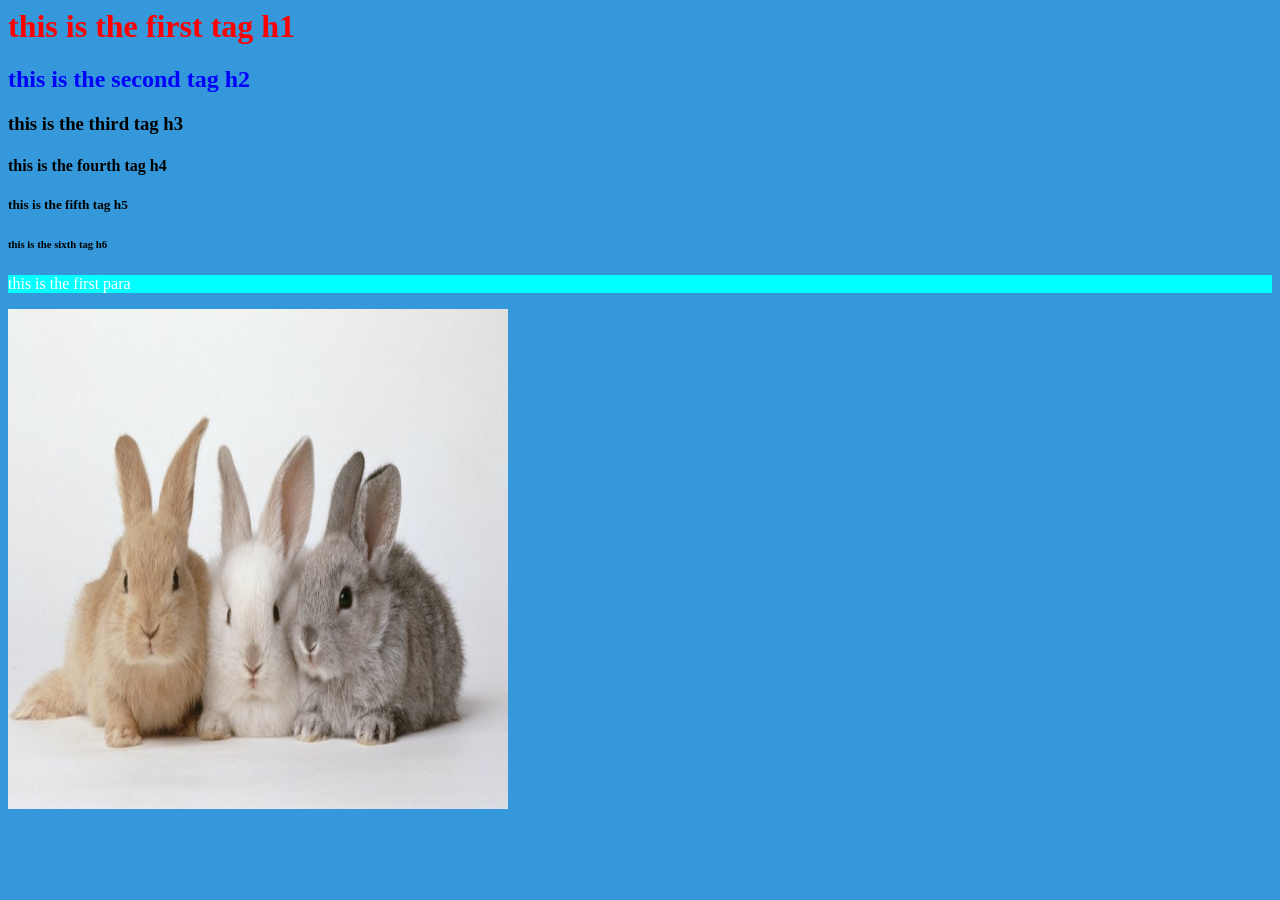
<file: html_css/index.html>
<html>
    <head>
              <title>welcome to programming</title>
    </head>
                <body style="background: #3498db">

                  <h1 style="color:red"> this is the first tag h1</h1>
                  <h2 style="color:blue">this is the second tag h2</h2> 
                  <h3> this is the third tag h3</h3>
                  <h4> this is the fourth tag h4</h4>
                  <h5> this is the fifth tag h5</h5>
                  <h6> this is the sixth tag h6</h6>
                 <p style="background: cyan;color:white">this is the first para</p> 
                    <a href="https://www.google.com/"><img  width="500px" height="500px" src="image.jpeg"/></a>
                    
   </body>


</html>
</file>
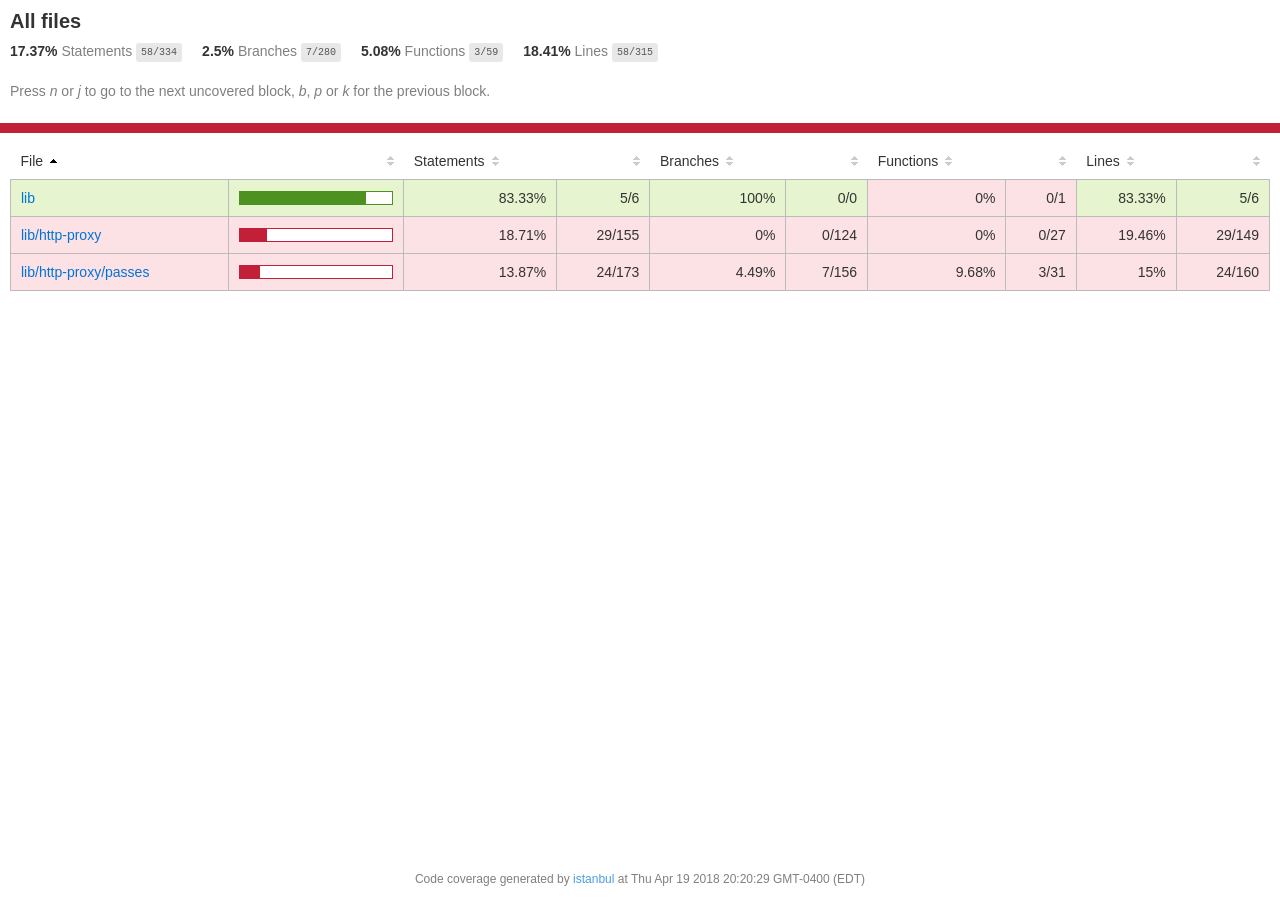
<file: html_css/node_modules/.staging/http-proxy-77c40d33/coverage/lcov-report/index.html>
<!doctype html>
<html lang="en">
<head>
    <title>Code coverage report for All files</title>
    <meta charset="utf-8" />
    <link rel="stylesheet" href="prettify.css" />
    <link rel="stylesheet" href="base.css" />
    <meta name="viewport" content="width=device-width, initial-scale=1">
    <style type='text/css'>
        .coverage-summary .sorter {
            background-image: url(sort-arrow-sprite.png);
        }
    </style>
</head>
<body>
<div class='wrapper'>
  <div class='pad1'>
    <h1>
      All files
    </h1>
    <div class='clearfix'>
      <div class='fl pad1y space-right2'>
        <span class="strong">17.37% </span>
        <span class="quiet">Statements</span>
        <span class='fraction'>58/334</span>
      </div>
      <div class='fl pad1y space-right2'>
        <span class="strong">2.5% </span>
        <span class="quiet">Branches</span>
        <span class='fraction'>7/280</span>
      </div>
      <div class='fl pad1y space-right2'>
        <span class="strong">5.08% </span>
        <span class="quiet">Functions</span>
        <span class='fraction'>3/59</span>
      </div>
      <div class='fl pad1y space-right2'>
        <span class="strong">18.41% </span>
        <span class="quiet">Lines</span>
        <span class='fraction'>58/315</span>
      </div>
    </div>
    <p class="quiet">
      Press <em>n</em> or <em>j</em> to go to the next uncovered block, <em>b</em>, <em>p</em> or <em>k</em> for the previous block.
    </p>
  </div>
  <div class='status-line low'></div>
<div class="pad1">
<table class="coverage-summary">
<thead>
<tr>
   <th data-col="file" data-fmt="html" data-html="true" class="file">File</th>
   <th data-col="pic" data-type="number" data-fmt="html" data-html="true" class="pic"></th>
   <th data-col="statements" data-type="number" data-fmt="pct" class="pct">Statements</th>
   <th data-col="statements_raw" data-type="number" data-fmt="html" class="abs"></th>
   <th data-col="branches" data-type="number" data-fmt="pct" class="pct">Branches</th>
   <th data-col="branches_raw" data-type="number" data-fmt="html" class="abs"></th>
   <th data-col="functions" data-type="number" data-fmt="pct" class="pct">Functions</th>
   <th data-col="functions_raw" data-type="number" data-fmt="html" class="abs"></th>
   <th data-col="lines" data-type="number" data-fmt="pct" class="pct">Lines</th>
   <th data-col="lines_raw" data-type="number" data-fmt="html" class="abs"></th>
</tr>
</thead>
<tbody><tr>
	<td class="file high" data-value="lib"><a href="lib/index.html">lib</a></td>
	<td data-value="83.33" class="pic high"><div class="chart"><div class="cover-fill" style="width: 83%;"></div><div class="cover-empty" style="width:17%;"></div></div></td>
	<td data-value="83.33" class="pct high">83.33%</td>
	<td data-value="6" class="abs high">5/6</td>
	<td data-value="100" class="pct high">100%</td>
	<td data-value="0" class="abs high">0/0</td>
	<td data-value="0" class="pct low">0%</td>
	<td data-value="1" class="abs low">0/1</td>
	<td data-value="83.33" class="pct high">83.33%</td>
	<td data-value="6" class="abs high">5/6</td>
	</tr>

<tr>
	<td class="file low" data-value="lib/http-proxy"><a href="lib/http-proxy/index.html">lib/http-proxy</a></td>
	<td data-value="18.71" class="pic low"><div class="chart"><div class="cover-fill" style="width: 18%;"></div><div class="cover-empty" style="width:82%;"></div></div></td>
	<td data-value="18.71" class="pct low">18.71%</td>
	<td data-value="155" class="abs low">29/155</td>
	<td data-value="0" class="pct low">0%</td>
	<td data-value="124" class="abs low">0/124</td>
	<td data-value="0" class="pct low">0%</td>
	<td data-value="27" class="abs low">0/27</td>
	<td data-value="19.46" class="pct low">19.46%</td>
	<td data-value="149" class="abs low">29/149</td>
	</tr>

<tr>
	<td class="file low" data-value="lib/http-proxy/passes"><a href="lib/http-proxy/passes/index.html">lib/http-proxy/passes</a></td>
	<td data-value="13.87" class="pic low"><div class="chart"><div class="cover-fill" style="width: 13%;"></div><div class="cover-empty" style="width:87%;"></div></div></td>
	<td data-value="13.87" class="pct low">13.87%</td>
	<td data-value="173" class="abs low">24/173</td>
	<td data-value="4.49" class="pct low">4.49%</td>
	<td data-value="156" class="abs low">7/156</td>
	<td data-value="9.68" class="pct low">9.68%</td>
	<td data-value="31" class="abs low">3/31</td>
	<td data-value="15" class="pct low">15%</td>
	<td data-value="160" class="abs low">24/160</td>
	</tr>

</tbody>
</table>
</div><div class='push'></div><!-- for sticky footer -->
</div><!-- /wrapper -->
<div class='footer quiet pad2 space-top1 center small'>
  Code coverage
  generated by <a href="https://istanbul.js.org/" target="_blank">istanbul</a> at Thu Apr 19 2018 20:20:29 GMT-0400 (EDT)
</div>
</div>
<script src="prettify.js"></script>
<script>
window.onload = function () {
        if (typeof prettyPrint === 'function') {
            prettyPrint();
        }
};
</script>
<script src="sorter.js"></script>
<script src="block-navigation.js"></script>
</body>
</html>
</file>
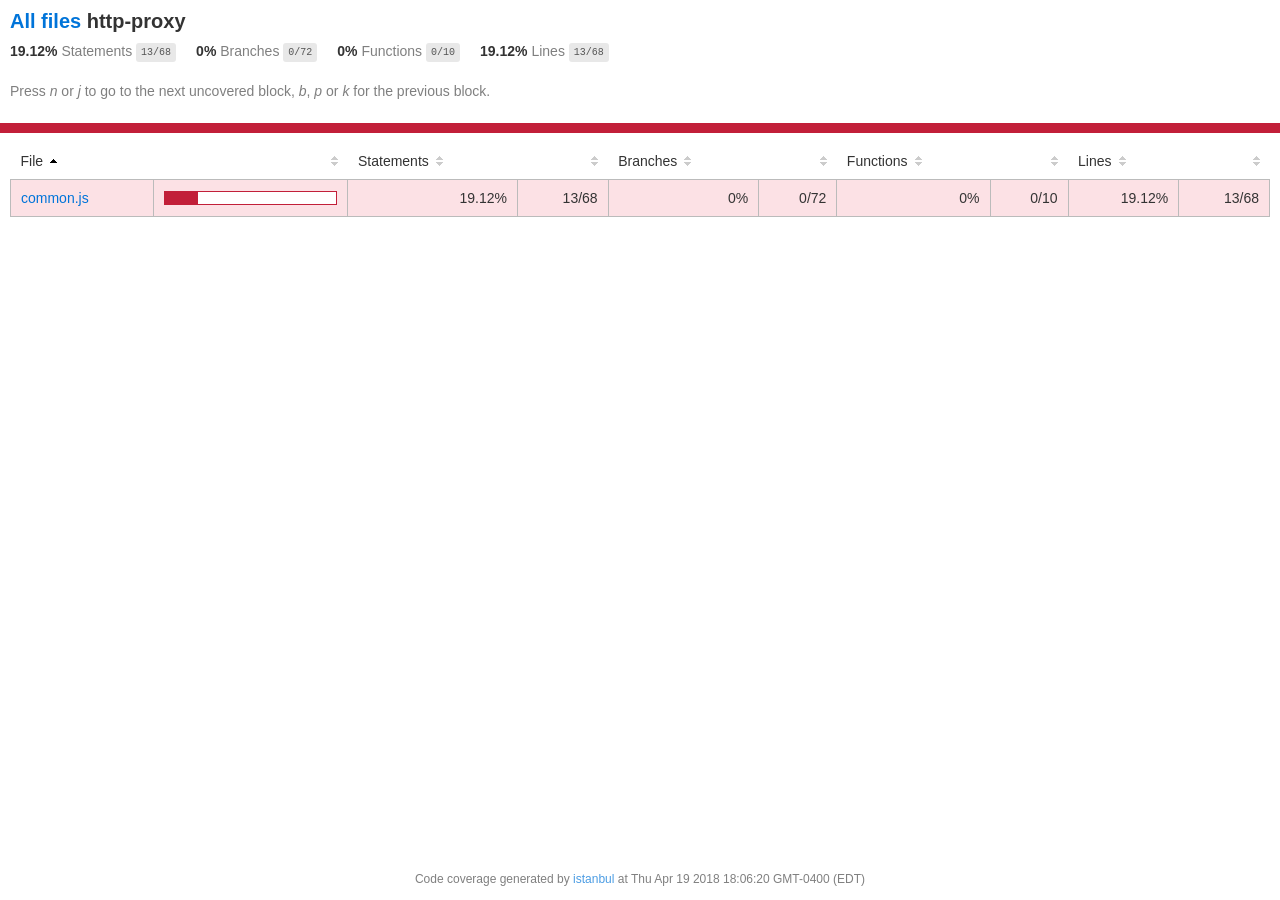
<file: html_css/node_modules/.staging/http-proxy-77c40d33/coverage/lcov-report/http-proxy/index.html>
<!doctype html>
<html lang="en">
<head>
    <title>Code coverage report for http-proxy</title>
    <meta charset="utf-8" />
    <link rel="stylesheet" href="../prettify.css" />
    <link rel="stylesheet" href="../base.css" />
    <meta name="viewport" content="width=device-width, initial-scale=1">
    <style type='text/css'>
        .coverage-summary .sorter {
            background-image: url(../sort-arrow-sprite.png);
        }
    </style>
</head>
<body>
<div class='wrapper'>
  <div class='pad1'>
    <h1>
      <a href="../index.html">All files</a> http-proxy
    </h1>
    <div class='clearfix'>
      <div class='fl pad1y space-right2'>
        <span class="strong">19.12% </span>
        <span class="quiet">Statements</span>
        <span class='fraction'>13/68</span>
      </div>
      <div class='fl pad1y space-right2'>
        <span class="strong">0% </span>
        <span class="quiet">Branches</span>
        <span class='fraction'>0/72</span>
      </div>
      <div class='fl pad1y space-right2'>
        <span class="strong">0% </span>
        <span class="quiet">Functions</span>
        <span class='fraction'>0/10</span>
      </div>
      <div class='fl pad1y space-right2'>
        <span class="strong">19.12% </span>
        <span class="quiet">Lines</span>
        <span class='fraction'>13/68</span>
      </div>
    </div>
    <p class="quiet">
      Press <em>n</em> or <em>j</em> to go to the next uncovered block, <em>b</em>, <em>p</em> or <em>k</em> for the previous block.
    </p>
  </div>
  <div class='status-line low'></div>
<div class="pad1">
<table class="coverage-summary">
<thead>
<tr>
   <th data-col="file" data-fmt="html" data-html="true" class="file">File</th>
   <th data-col="pic" data-type="number" data-fmt="html" data-html="true" class="pic"></th>
   <th data-col="statements" data-type="number" data-fmt="pct" class="pct">Statements</th>
   <th data-col="statements_raw" data-type="number" data-fmt="html" class="abs"></th>
   <th data-col="branches" data-type="number" data-fmt="pct" class="pct">Branches</th>
   <th data-col="branches_raw" data-type="number" data-fmt="html" class="abs"></th>
   <th data-col="functions" data-type="number" data-fmt="pct" class="pct">Functions</th>
   <th data-col="functions_raw" data-type="number" data-fmt="html" class="abs"></th>
   <th data-col="lines" data-type="number" data-fmt="pct" class="pct">Lines</th>
   <th data-col="lines_raw" data-type="number" data-fmt="html" class="abs"></th>
</tr>
</thead>
<tbody><tr>
	<td class="file low" data-value="common.js"><a href="common.js.html">common.js</a></td>
	<td data-value="19.12" class="pic low"><div class="chart"><div class="cover-fill" style="width: 19%;"></div><div class="cover-empty" style="width:81%;"></div></div></td>
	<td data-value="19.12" class="pct low">19.12%</td>
	<td data-value="68" class="abs low">13/68</td>
	<td data-value="0" class="pct low">0%</td>
	<td data-value="72" class="abs low">0/72</td>
	<td data-value="0" class="pct low">0%</td>
	<td data-value="10" class="abs low">0/10</td>
	<td data-value="19.12" class="pct low">19.12%</td>
	<td data-value="68" class="abs low">13/68</td>
	</tr>

</tbody>
</table>
</div><div class='push'></div><!-- for sticky footer -->
</div><!-- /wrapper -->
<div class='footer quiet pad2 space-top1 center small'>
  Code coverage
  generated by <a href="https://istanbul.js.org/" target="_blank">istanbul</a> at Thu Apr 19 2018 18:06:20 GMT-0400 (EDT)
</div>
</div>
<script src="../prettify.js"></script>
<script>
window.onload = function () {
        if (typeof prettyPrint === 'function') {
            prettyPrint();
        }
};
</script>
<script src="../sorter.js"></script>
<script src="../block-navigation.js"></script>
</body>
</html>
</file>
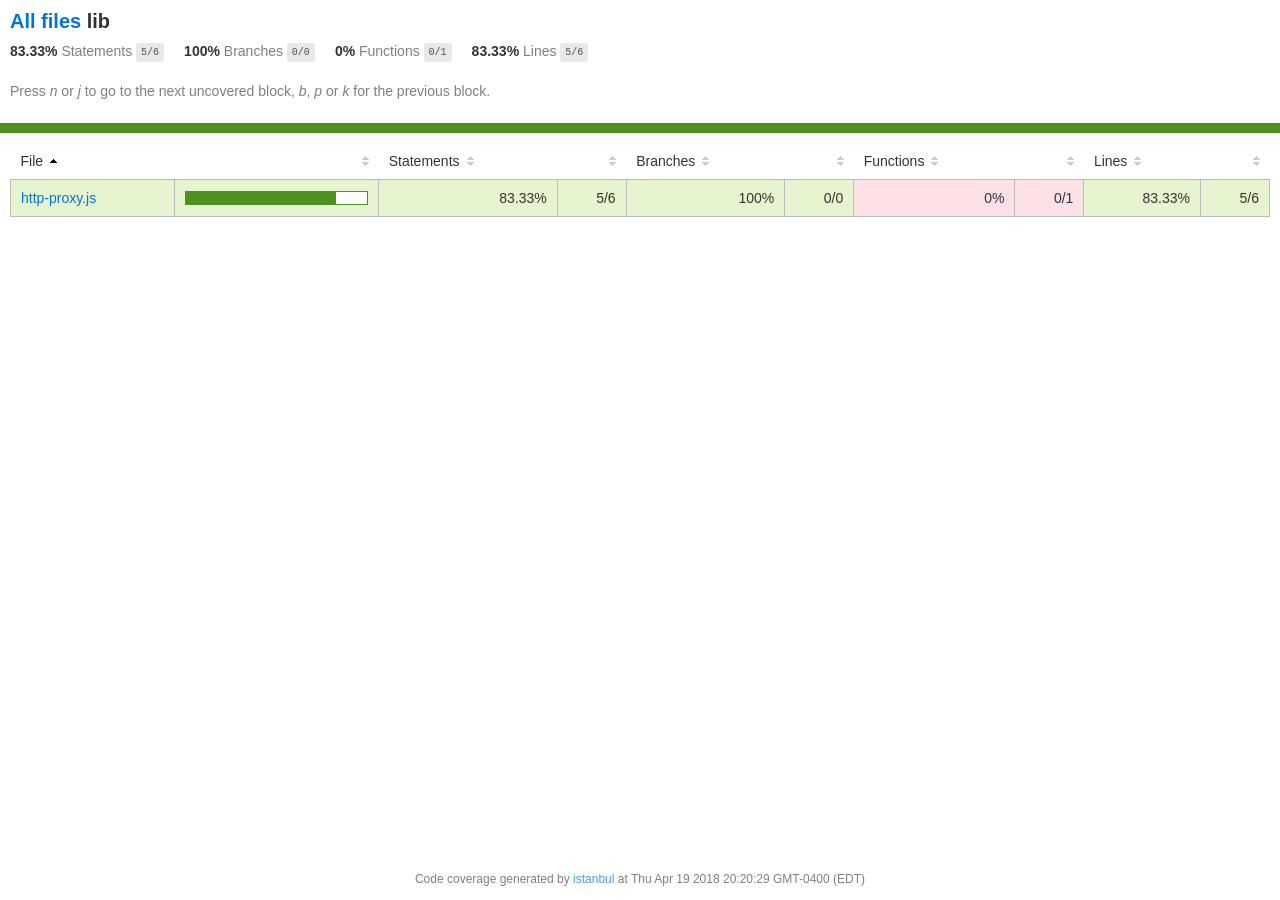
<file: html_css/node_modules/.staging/http-proxy-77c40d33/coverage/lcov-report/lib/index.html>
<!doctype html>
<html lang="en">
<head>
    <title>Code coverage report for lib</title>
    <meta charset="utf-8" />
    <link rel="stylesheet" href="../prettify.css" />
    <link rel="stylesheet" href="../base.css" />
    <meta name="viewport" content="width=device-width, initial-scale=1">
    <style type='text/css'>
        .coverage-summary .sorter {
            background-image: url(../sort-arrow-sprite.png);
        }
    </style>
</head>
<body>
<div class='wrapper'>
  <div class='pad1'>
    <h1>
      <a href="../index.html">All files</a> lib
    </h1>
    <div class='clearfix'>
      <div class='fl pad1y space-right2'>
        <span class="strong">83.33% </span>
        <span class="quiet">Statements</span>
        <span class='fraction'>5/6</span>
      </div>
      <div class='fl pad1y space-right2'>
        <span class="strong">100% </span>
        <span class="quiet">Branches</span>
        <span class='fraction'>0/0</span>
      </div>
      <div class='fl pad1y space-right2'>
        <span class="strong">0% </span>
        <span class="quiet">Functions</span>
        <span class='fraction'>0/1</span>
      </div>
      <div class='fl pad1y space-right2'>
        <span class="strong">83.33% </span>
        <span class="quiet">Lines</span>
        <span class='fraction'>5/6</span>
      </div>
    </div>
    <p class="quiet">
      Press <em>n</em> or <em>j</em> to go to the next uncovered block, <em>b</em>, <em>p</em> or <em>k</em> for the previous block.
    </p>
  </div>
  <div class='status-line high'></div>
<div class="pad1">
<table class="coverage-summary">
<thead>
<tr>
   <th data-col="file" data-fmt="html" data-html="true" class="file">File</th>
   <th data-col="pic" data-type="number" data-fmt="html" data-html="true" class="pic"></th>
   <th data-col="statements" data-type="number" data-fmt="pct" class="pct">Statements</th>
   <th data-col="statements_raw" data-type="number" data-fmt="html" class="abs"></th>
   <th data-col="branches" data-type="number" data-fmt="pct" class="pct">Branches</th>
   <th data-col="branches_raw" data-type="number" data-fmt="html" class="abs"></th>
   <th data-col="functions" data-type="number" data-fmt="pct" class="pct">Functions</th>
   <th data-col="functions_raw" data-type="number" data-fmt="html" class="abs"></th>
   <th data-col="lines" data-type="number" data-fmt="pct" class="pct">Lines</th>
   <th data-col="lines_raw" data-type="number" data-fmt="html" class="abs"></th>
</tr>
</thead>
<tbody><tr>
	<td class="file high" data-value="http-proxy.js"><a href="http-proxy.js.html">http-proxy.js</a></td>
	<td data-value="83.33" class="pic high"><div class="chart"><div class="cover-fill" style="width: 83%;"></div><div class="cover-empty" style="width:17%;"></div></div></td>
	<td data-value="83.33" class="pct high">83.33%</td>
	<td data-value="6" class="abs high">5/6</td>
	<td data-value="100" class="pct high">100%</td>
	<td data-value="0" class="abs high">0/0</td>
	<td data-value="0" class="pct low">0%</td>
	<td data-value="1" class="abs low">0/1</td>
	<td data-value="83.33" class="pct high">83.33%</td>
	<td data-value="6" class="abs high">5/6</td>
	</tr>

</tbody>
</table>
</div><div class='push'></div><!-- for sticky footer -->
</div><!-- /wrapper -->
<div class='footer quiet pad2 space-top1 center small'>
  Code coverage
  generated by <a href="https://istanbul.js.org/" target="_blank">istanbul</a> at Thu Apr 19 2018 20:20:29 GMT-0400 (EDT)
</div>
</div>
<script src="../prettify.js"></script>
<script>
window.onload = function () {
        if (typeof prettyPrint === 'function') {
            prettyPrint();
        }
};
</script>
<script src="../sorter.js"></script>
<script src="../block-navigation.js"></script>
</body>
</html>
</file>
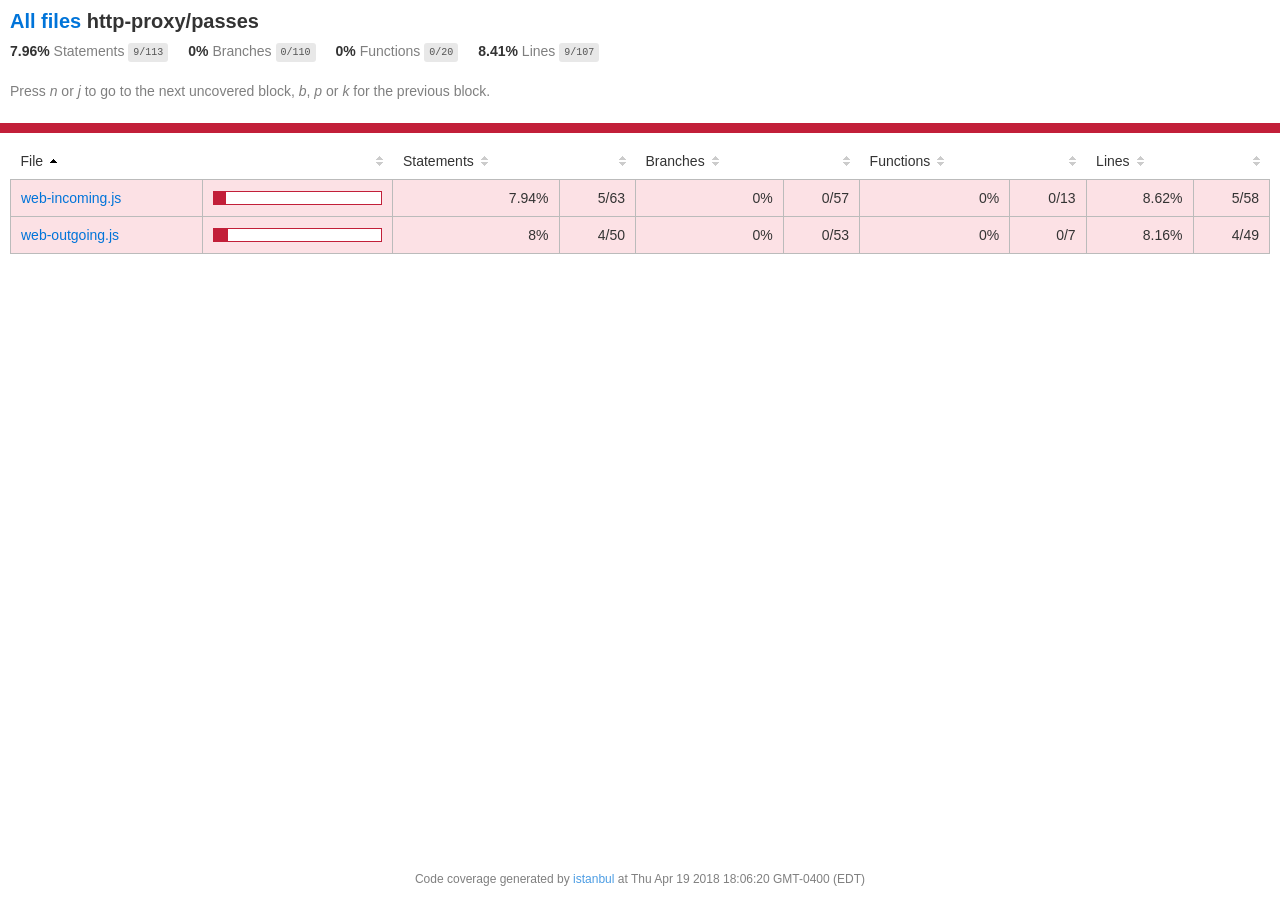
<file: html_css/node_modules/.staging/http-proxy-77c40d33/coverage/lcov-report/http-proxy/passes/index.html>
<!doctype html>
<html lang="en">
<head>
    <title>Code coverage report for http-proxy/passes</title>
    <meta charset="utf-8" />
    <link rel="stylesheet" href="../../prettify.css" />
    <link rel="stylesheet" href="../../base.css" />
    <meta name="viewport" content="width=device-width, initial-scale=1">
    <style type='text/css'>
        .coverage-summary .sorter {
            background-image: url(../../sort-arrow-sprite.png);
        }
    </style>
</head>
<body>
<div class='wrapper'>
  <div class='pad1'>
    <h1>
      <a href="../../index.html">All files</a> http-proxy/passes
    </h1>
    <div class='clearfix'>
      <div class='fl pad1y space-right2'>
        <span class="strong">7.96% </span>
        <span class="quiet">Statements</span>
        <span class='fraction'>9/113</span>
      </div>
      <div class='fl pad1y space-right2'>
        <span class="strong">0% </span>
        <span class="quiet">Branches</span>
        <span class='fraction'>0/110</span>
      </div>
      <div class='fl pad1y space-right2'>
        <span class="strong">0% </span>
        <span class="quiet">Functions</span>
        <span class='fraction'>0/20</span>
      </div>
      <div class='fl pad1y space-right2'>
        <span class="strong">8.41% </span>
        <span class="quiet">Lines</span>
        <span class='fraction'>9/107</span>
      </div>
    </div>
    <p class="quiet">
      Press <em>n</em> or <em>j</em> to go to the next uncovered block, <em>b</em>, <em>p</em> or <em>k</em> for the previous block.
    </p>
  </div>
  <div class='status-line low'></div>
<div class="pad1">
<table class="coverage-summary">
<thead>
<tr>
   <th data-col="file" data-fmt="html" data-html="true" class="file">File</th>
   <th data-col="pic" data-type="number" data-fmt="html" data-html="true" class="pic"></th>
   <th data-col="statements" data-type="number" data-fmt="pct" class="pct">Statements</th>
   <th data-col="statements_raw" data-type="number" data-fmt="html" class="abs"></th>
   <th data-col="branches" data-type="number" data-fmt="pct" class="pct">Branches</th>
   <th data-col="branches_raw" data-type="number" data-fmt="html" class="abs"></th>
   <th data-col="functions" data-type="number" data-fmt="pct" class="pct">Functions</th>
   <th data-col="functions_raw" data-type="number" data-fmt="html" class="abs"></th>
   <th data-col="lines" data-type="number" data-fmt="pct" class="pct">Lines</th>
   <th data-col="lines_raw" data-type="number" data-fmt="html" class="abs"></th>
</tr>
</thead>
<tbody><tr>
	<td class="file low" data-value="web-incoming.js"><a href="web-incoming.js.html">web-incoming.js</a></td>
	<td data-value="7.94" class="pic low"><div class="chart"><div class="cover-fill" style="width: 7%;"></div><div class="cover-empty" style="width:93%;"></div></div></td>
	<td data-value="7.94" class="pct low">7.94%</td>
	<td data-value="63" class="abs low">5/63</td>
	<td data-value="0" class="pct low">0%</td>
	<td data-value="57" class="abs low">0/57</td>
	<td data-value="0" class="pct low">0%</td>
	<td data-value="13" class="abs low">0/13</td>
	<td data-value="8.62" class="pct low">8.62%</td>
	<td data-value="58" class="abs low">5/58</td>
	</tr>

<tr>
	<td class="file low" data-value="web-outgoing.js"><a href="web-outgoing.js.html">web-outgoing.js</a></td>
	<td data-value="8" class="pic low"><div class="chart"><div class="cover-fill" style="width: 8%;"></div><div class="cover-empty" style="width:92%;"></div></div></td>
	<td data-value="8" class="pct low">8%</td>
	<td data-value="50" class="abs low">4/50</td>
	<td data-value="0" class="pct low">0%</td>
	<td data-value="53" class="abs low">0/53</td>
	<td data-value="0" class="pct low">0%</td>
	<td data-value="7" class="abs low">0/7</td>
	<td data-value="8.16" class="pct low">8.16%</td>
	<td data-value="49" class="abs low">4/49</td>
	</tr>

</tbody>
</table>
</div><div class='push'></div><!-- for sticky footer -->
</div><!-- /wrapper -->
<div class='footer quiet pad2 space-top1 center small'>
  Code coverage
  generated by <a href="https://istanbul.js.org/" target="_blank">istanbul</a> at Thu Apr 19 2018 18:06:20 GMT-0400 (EDT)
</div>
</div>
<script src="../../prettify.js"></script>
<script>
window.onload = function () {
        if (typeof prettyPrint === 'function') {
            prettyPrint();
        }
};
</script>
<script src="../../sorter.js"></script>
<script src="../../block-navigation.js"></script>
</body>
</html>
</file>
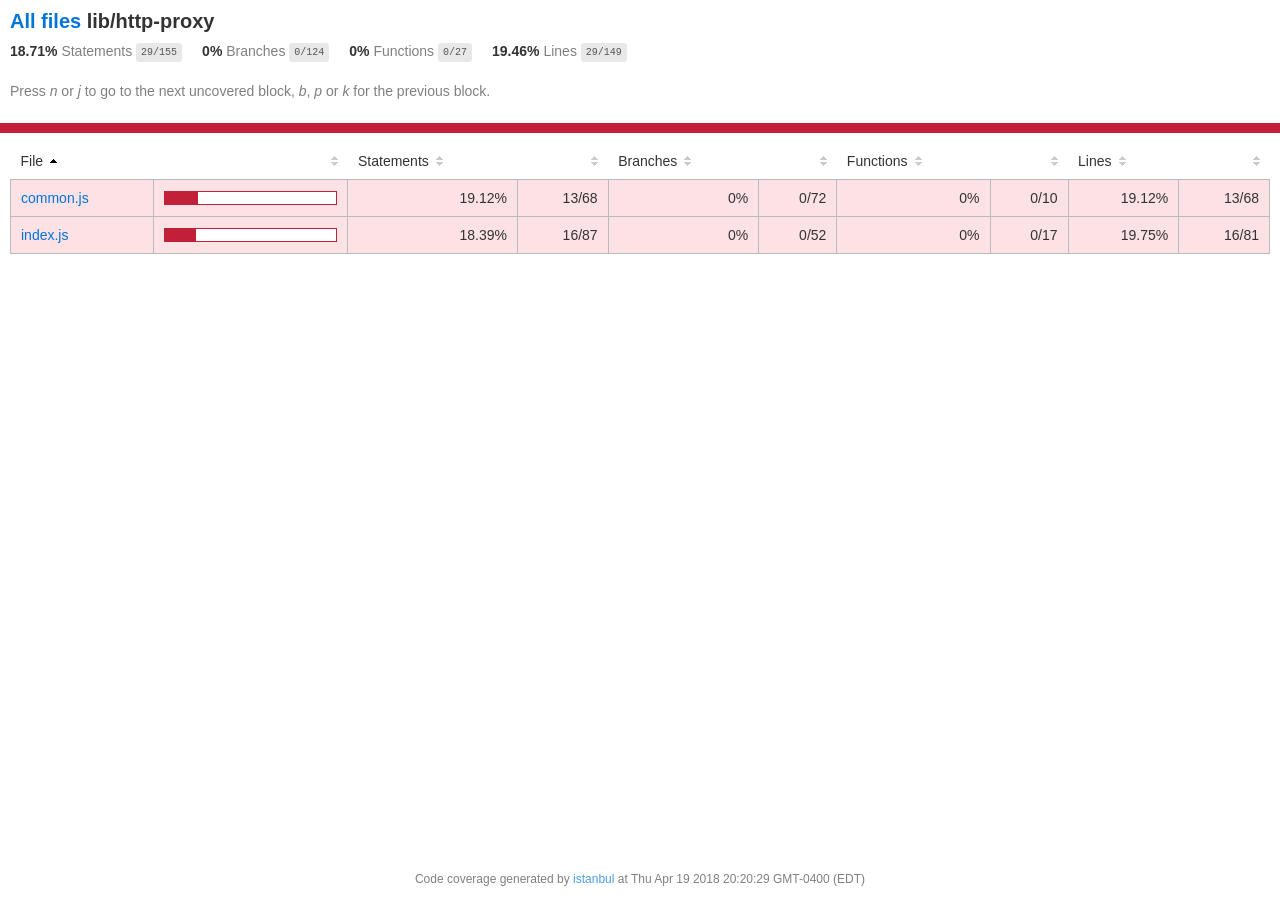
<file: html_css/node_modules/.staging/http-proxy-77c40d33/coverage/lcov-report/lib/http-proxy/index.html>
<!doctype html>
<html lang="en">
<head>
    <title>Code coverage report for lib/http-proxy</title>
    <meta charset="utf-8" />
    <link rel="stylesheet" href="../../prettify.css" />
    <link rel="stylesheet" href="../../base.css" />
    <meta name="viewport" content="width=device-width, initial-scale=1">
    <style type='text/css'>
        .coverage-summary .sorter {
            background-image: url(../../sort-arrow-sprite.png);
        }
    </style>
</head>
<body>
<div class='wrapper'>
  <div class='pad1'>
    <h1>
      <a href="../../index.html">All files</a> lib/http-proxy
    </h1>
    <div class='clearfix'>
      <div class='fl pad1y space-right2'>
        <span class="strong">18.71% </span>
        <span class="quiet">Statements</span>
        <span class='fraction'>29/155</span>
      </div>
      <div class='fl pad1y space-right2'>
        <span class="strong">0% </span>
        <span class="quiet">Branches</span>
        <span class='fraction'>0/124</span>
      </div>
      <div class='fl pad1y space-right2'>
        <span class="strong">0% </span>
        <span class="quiet">Functions</span>
        <span class='fraction'>0/27</span>
      </div>
      <div class='fl pad1y space-right2'>
        <span class="strong">19.46% </span>
        <span class="quiet">Lines</span>
        <span class='fraction'>29/149</span>
      </div>
    </div>
    <p class="quiet">
      Press <em>n</em> or <em>j</em> to go to the next uncovered block, <em>b</em>, <em>p</em> or <em>k</em> for the previous block.
    </p>
  </div>
  <div class='status-line low'></div>
<div class="pad1">
<table class="coverage-summary">
<thead>
<tr>
   <th data-col="file" data-fmt="html" data-html="true" class="file">File</th>
   <th data-col="pic" data-type="number" data-fmt="html" data-html="true" class="pic"></th>
   <th data-col="statements" data-type="number" data-fmt="pct" class="pct">Statements</th>
   <th data-col="statements_raw" data-type="number" data-fmt="html" class="abs"></th>
   <th data-col="branches" data-type="number" data-fmt="pct" class="pct">Branches</th>
   <th data-col="branches_raw" data-type="number" data-fmt="html" class="abs"></th>
   <th data-col="functions" data-type="number" data-fmt="pct" class="pct">Functions</th>
   <th data-col="functions_raw" data-type="number" data-fmt="html" class="abs"></th>
   <th data-col="lines" data-type="number" data-fmt="pct" class="pct">Lines</th>
   <th data-col="lines_raw" data-type="number" data-fmt="html" class="abs"></th>
</tr>
</thead>
<tbody><tr>
	<td class="file low" data-value="common.js"><a href="common.js.html">common.js</a></td>
	<td data-value="19.12" class="pic low"><div class="chart"><div class="cover-fill" style="width: 19%;"></div><div class="cover-empty" style="width:81%;"></div></div></td>
	<td data-value="19.12" class="pct low">19.12%</td>
	<td data-value="68" class="abs low">13/68</td>
	<td data-value="0" class="pct low">0%</td>
	<td data-value="72" class="abs low">0/72</td>
	<td data-value="0" class="pct low">0%</td>
	<td data-value="10" class="abs low">0/10</td>
	<td data-value="19.12" class="pct low">19.12%</td>
	<td data-value="68" class="abs low">13/68</td>
	</tr>

<tr>
	<td class="file low" data-value="index.js"><a href="index.js.html">index.js</a></td>
	<td data-value="18.39" class="pic low"><div class="chart"><div class="cover-fill" style="width: 18%;"></div><div class="cover-empty" style="width:82%;"></div></div></td>
	<td data-value="18.39" class="pct low">18.39%</td>
	<td data-value="87" class="abs low">16/87</td>
	<td data-value="0" class="pct low">0%</td>
	<td data-value="52" class="abs low">0/52</td>
	<td data-value="0" class="pct low">0%</td>
	<td data-value="17" class="abs low">0/17</td>
	<td data-value="19.75" class="pct low">19.75%</td>
	<td data-value="81" class="abs low">16/81</td>
	</tr>

</tbody>
</table>
</div><div class='push'></div><!-- for sticky footer -->
</div><!-- /wrapper -->
<div class='footer quiet pad2 space-top1 center small'>
  Code coverage
  generated by <a href="https://istanbul.js.org/" target="_blank">istanbul</a> at Thu Apr 19 2018 20:20:29 GMT-0400 (EDT)
</div>
</div>
<script src="../../prettify.js"></script>
<script>
window.onload = function () {
        if (typeof prettyPrint === 'function') {
            prettyPrint();
        }
};
</script>
<script src="../../sorter.js"></script>
<script src="../../block-navigation.js"></script>
</body>
</html>
</file>
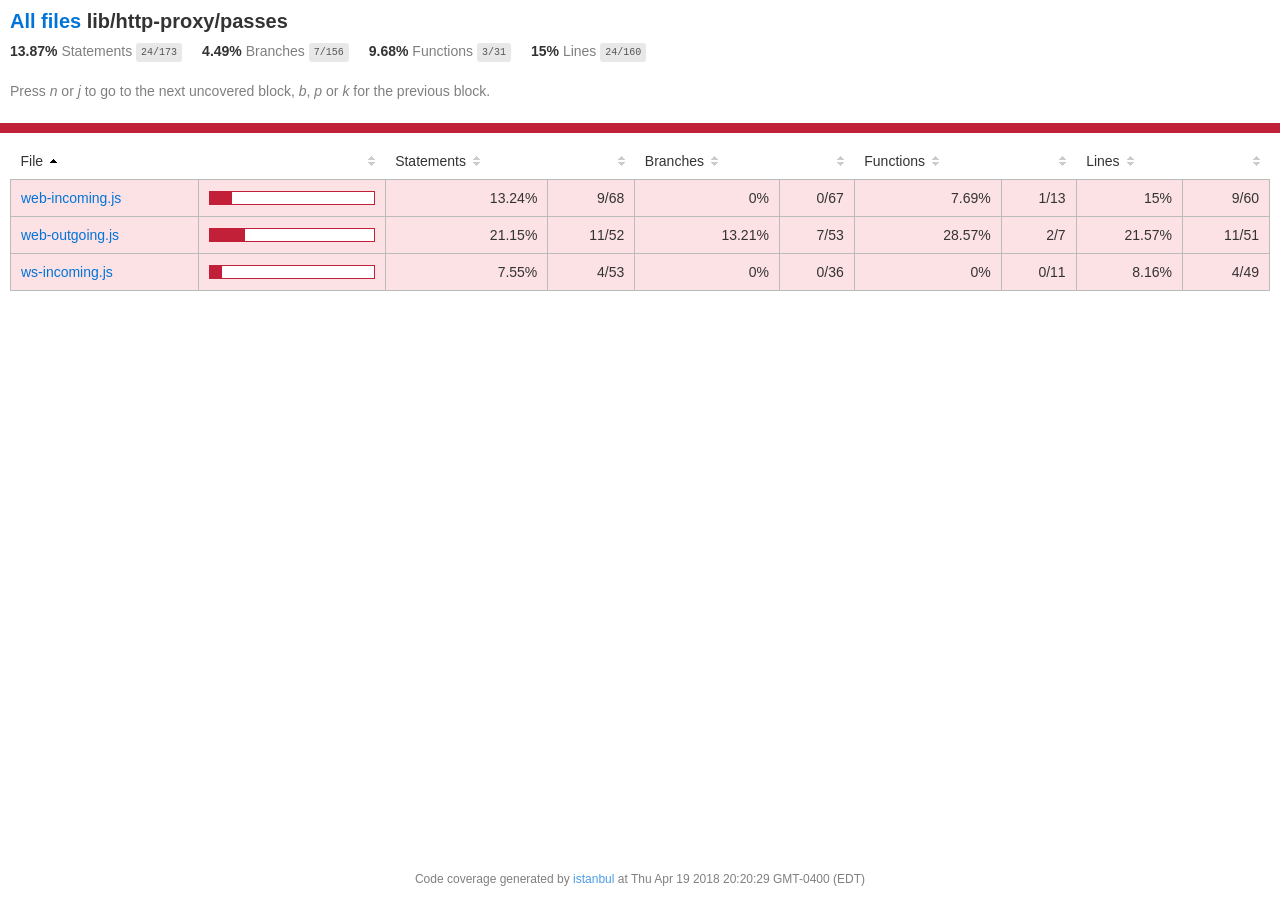
<file: html_css/node_modules/.staging/http-proxy-77c40d33/coverage/lcov-report/lib/http-proxy/passes/index.html>
<!doctype html>
<html lang="en">
<head>
    <title>Code coverage report for lib/http-proxy/passes</title>
    <meta charset="utf-8" />
    <link rel="stylesheet" href="../../../prettify.css" />
    <link rel="stylesheet" href="../../../base.css" />
    <meta name="viewport" content="width=device-width, initial-scale=1">
    <style type='text/css'>
        .coverage-summary .sorter {
            background-image: url(../../../sort-arrow-sprite.png);
        }
    </style>
</head>
<body>
<div class='wrapper'>
  <div class='pad1'>
    <h1>
      <a href="../../../index.html">All files</a> lib/http-proxy/passes
    </h1>
    <div class='clearfix'>
      <div class='fl pad1y space-right2'>
        <span class="strong">13.87% </span>
        <span class="quiet">Statements</span>
        <span class='fraction'>24/173</span>
      </div>
      <div class='fl pad1y space-right2'>
        <span class="strong">4.49% </span>
        <span class="quiet">Branches</span>
        <span class='fraction'>7/156</span>
      </div>
      <div class='fl pad1y space-right2'>
        <span class="strong">9.68% </span>
        <span class="quiet">Functions</span>
        <span class='fraction'>3/31</span>
      </div>
      <div class='fl pad1y space-right2'>
        <span class="strong">15% </span>
        <span class="quiet">Lines</span>
        <span class='fraction'>24/160</span>
      </div>
    </div>
    <p class="quiet">
      Press <em>n</em> or <em>j</em> to go to the next uncovered block, <em>b</em>, <em>p</em> or <em>k</em> for the previous block.
    </p>
  </div>
  <div class='status-line low'></div>
<div class="pad1">
<table class="coverage-summary">
<thead>
<tr>
   <th data-col="file" data-fmt="html" data-html="true" class="file">File</th>
   <th data-col="pic" data-type="number" data-fmt="html" data-html="true" class="pic"></th>
   <th data-col="statements" data-type="number" data-fmt="pct" class="pct">Statements</th>
   <th data-col="statements_raw" data-type="number" data-fmt="html" class="abs"></th>
   <th data-col="branches" data-type="number" data-fmt="pct" class="pct">Branches</th>
   <th data-col="branches_raw" data-type="number" data-fmt="html" class="abs"></th>
   <th data-col="functions" data-type="number" data-fmt="pct" class="pct">Functions</th>
   <th data-col="functions_raw" data-type="number" data-fmt="html" class="abs"></th>
   <th data-col="lines" data-type="number" data-fmt="pct" class="pct">Lines</th>
   <th data-col="lines_raw" data-type="number" data-fmt="html" class="abs"></th>
</tr>
</thead>
<tbody><tr>
	<td class="file low" data-value="web-incoming.js"><a href="web-incoming.js.html">web-incoming.js</a></td>
	<td data-value="13.24" class="pic low"><div class="chart"><div class="cover-fill" style="width: 13%;"></div><div class="cover-empty" style="width:87%;"></div></div></td>
	<td data-value="13.24" class="pct low">13.24%</td>
	<td data-value="68" class="abs low">9/68</td>
	<td data-value="0" class="pct low">0%</td>
	<td data-value="67" class="abs low">0/67</td>
	<td data-value="7.69" class="pct low">7.69%</td>
	<td data-value="13" class="abs low">1/13</td>
	<td data-value="15" class="pct low">15%</td>
	<td data-value="60" class="abs low">9/60</td>
	</tr>

<tr>
	<td class="file low" data-value="web-outgoing.js"><a href="web-outgoing.js.html">web-outgoing.js</a></td>
	<td data-value="21.15" class="pic low"><div class="chart"><div class="cover-fill" style="width: 21%;"></div><div class="cover-empty" style="width:79%;"></div></div></td>
	<td data-value="21.15" class="pct low">21.15%</td>
	<td data-value="52" class="abs low">11/52</td>
	<td data-value="13.21" class="pct low">13.21%</td>
	<td data-value="53" class="abs low">7/53</td>
	<td data-value="28.57" class="pct low">28.57%</td>
	<td data-value="7" class="abs low">2/7</td>
	<td data-value="21.57" class="pct low">21.57%</td>
	<td data-value="51" class="abs low">11/51</td>
	</tr>

<tr>
	<td class="file low" data-value="ws-incoming.js"><a href="ws-incoming.js.html">ws-incoming.js</a></td>
	<td data-value="7.55" class="pic low"><div class="chart"><div class="cover-fill" style="width: 7%;"></div><div class="cover-empty" style="width:93%;"></div></div></td>
	<td data-value="7.55" class="pct low">7.55%</td>
	<td data-value="53" class="abs low">4/53</td>
	<td data-value="0" class="pct low">0%</td>
	<td data-value="36" class="abs low">0/36</td>
	<td data-value="0" class="pct low">0%</td>
	<td data-value="11" class="abs low">0/11</td>
	<td data-value="8.16" class="pct low">8.16%</td>
	<td data-value="49" class="abs low">4/49</td>
	</tr>

</tbody>
</table>
</div><div class='push'></div><!-- for sticky footer -->
</div><!-- /wrapper -->
<div class='footer quiet pad2 space-top1 center small'>
  Code coverage
  generated by <a href="https://istanbul.js.org/" target="_blank">istanbul</a> at Thu Apr 19 2018 20:20:29 GMT-0400 (EDT)
</div>
</div>
<script src="../../../prettify.js"></script>
<script>
window.onload = function () {
        if (typeof prettyPrint === 'function') {
            prettyPrint();
        }
};
</script>
<script src="../../../sorter.js"></script>
<script src="../../../block-navigation.js"></script>
</body>
</html>
</file>
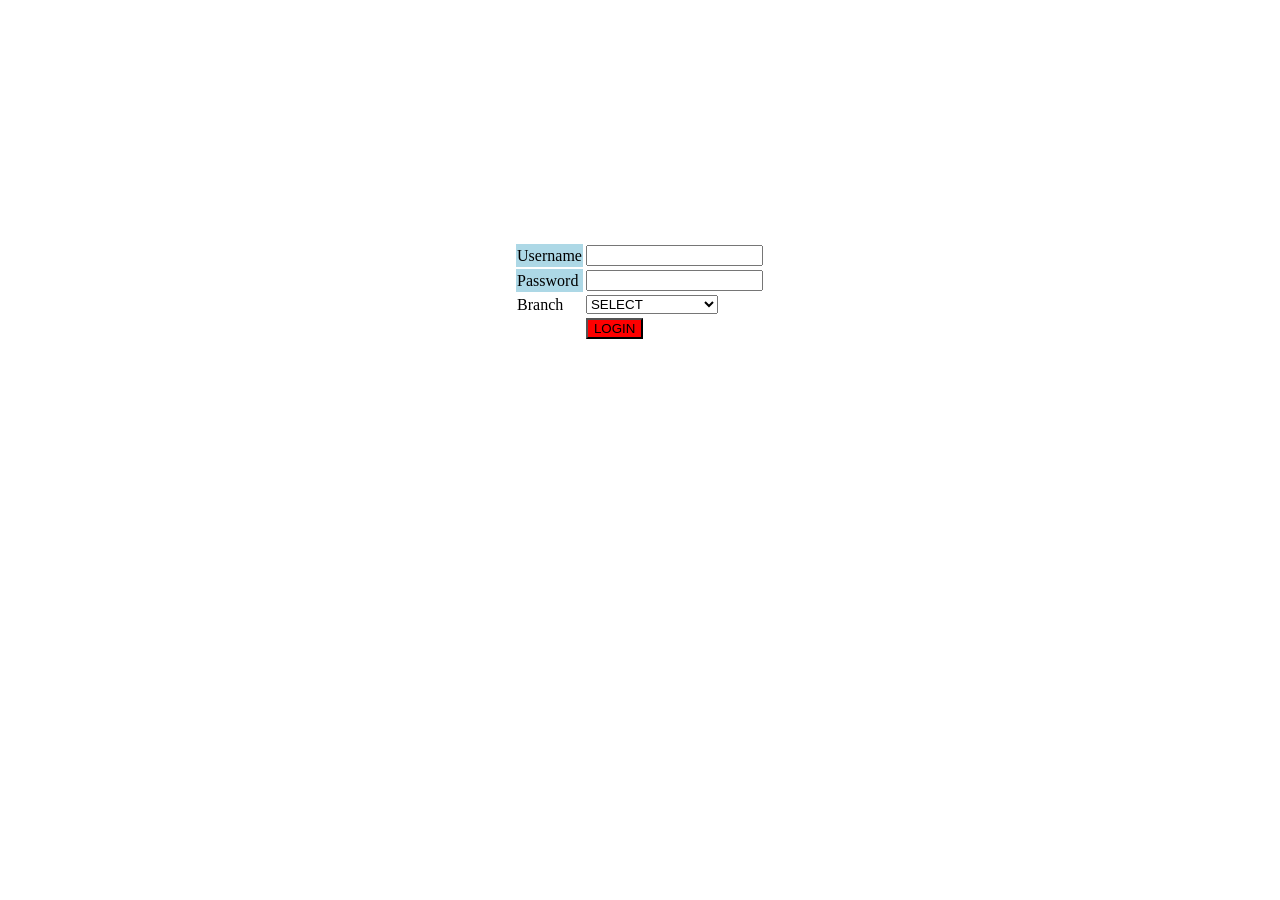
<file: html_css/login.html>
<!DOCTYPE html>
<html lang="en">
<head>
    <meta charset="UTF-8">
    <meta name="viewport" content="width=device-width, initial-scale=1.0">
    <meta http-equiv="X-UA-Compatible" content="ie=edge">
    <title>Document</title>
    
<link rel="stylesheet" href="styles.css">
</head>
<body>
   
   <br>
   <br>
   <br>
   <br>
   <br>
   <br>
   <br>
   <br>
   <br>
   <br>
   <br>
   <br>
   <br>
<center> <table>
    <tr>
        <td class="abc"> Username </td>
        <td><input type="text"/></td>
    </tr>
    <tr>
        <td class="abc">Password</td>
        <td><input type="password"/></td>
    </tr>
    <tr>
        <td>Branch</td>
        <td>
            <select>
                <option value=Select>
                            SELECT
                </option>
                <option value=CSE>
                    Computer Science
                </option>
                <option value=ME>
                    Mechanical
                </option>
                <option value=ECE>
                        Electronics
                    </option>
                <option value=CE>
                            civil engg
                 </option>bdc3c7
            </select>
        </td>
    </tr>
    <tr>
        <td></td> 
        <td>
            <button class="def">LOGIN</button>
        </td>
    </tr>
    </table>
</center> 

</body>
</html>
</file>
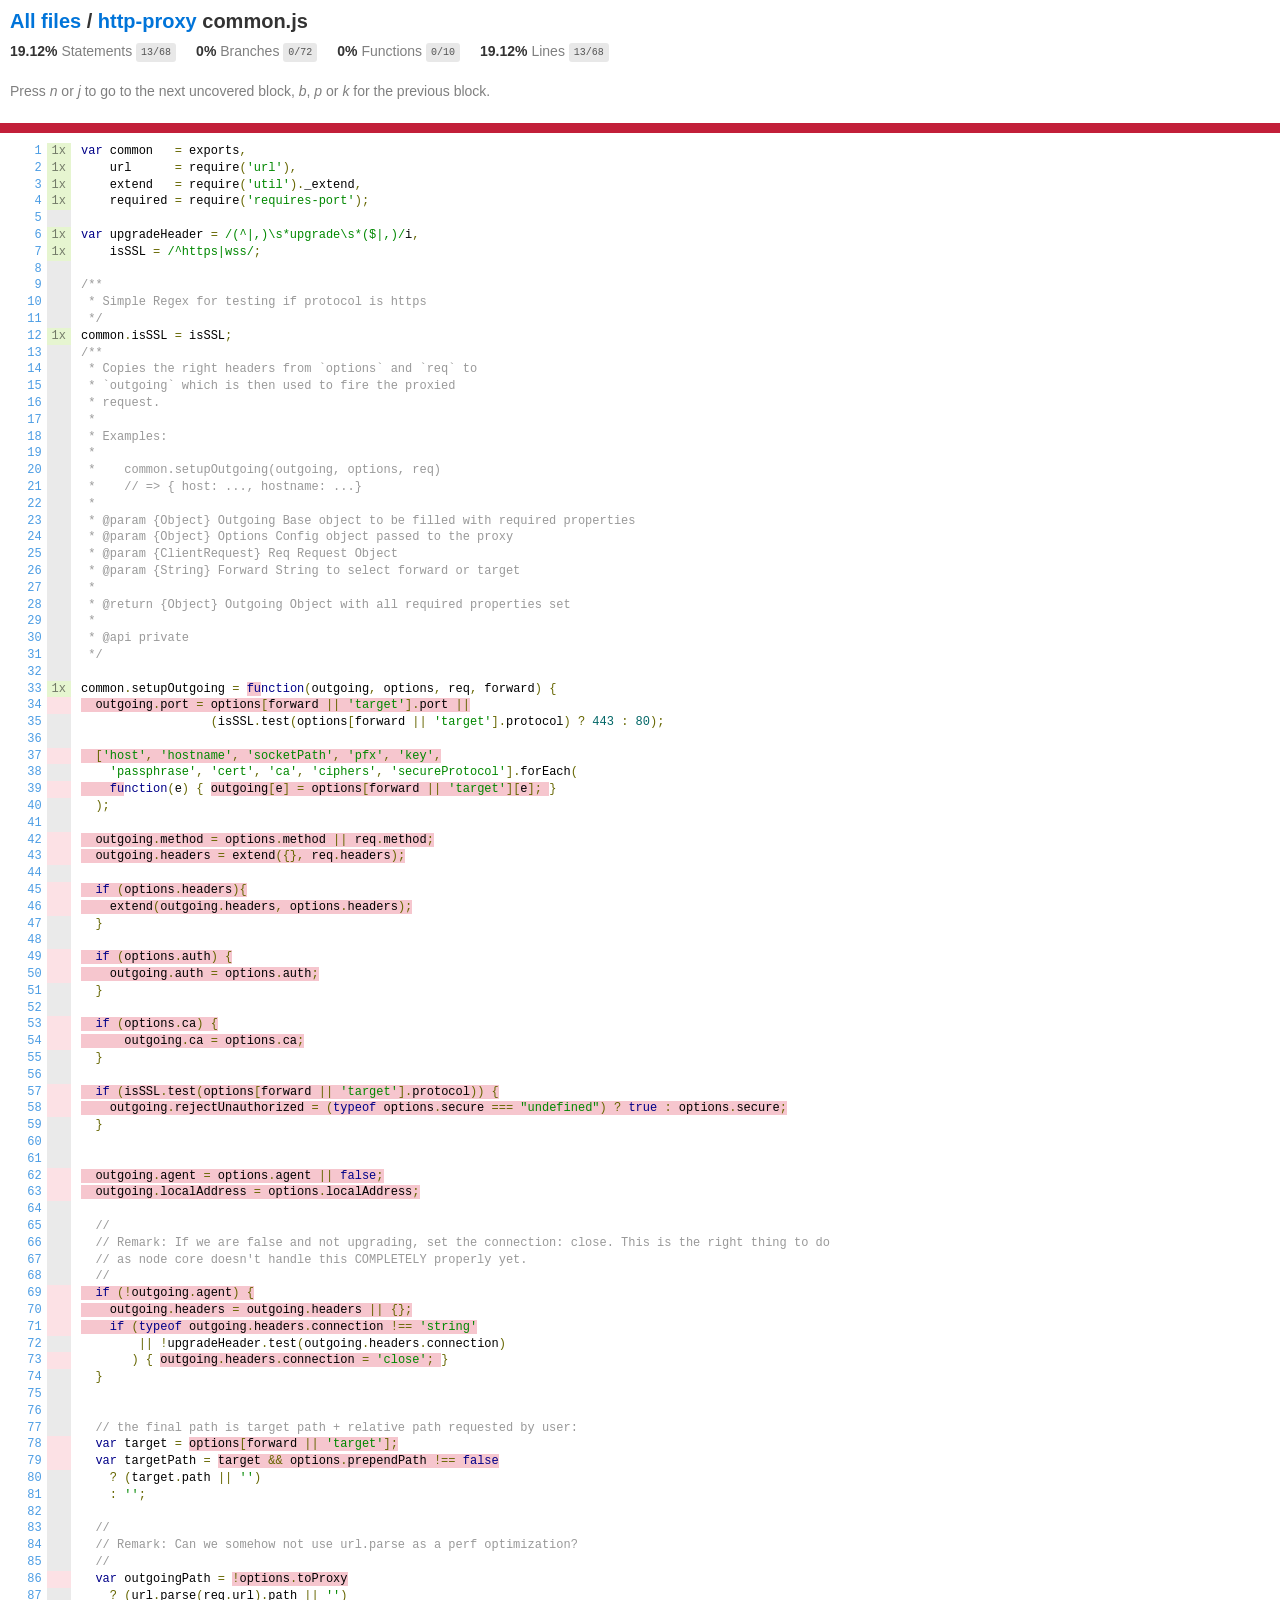
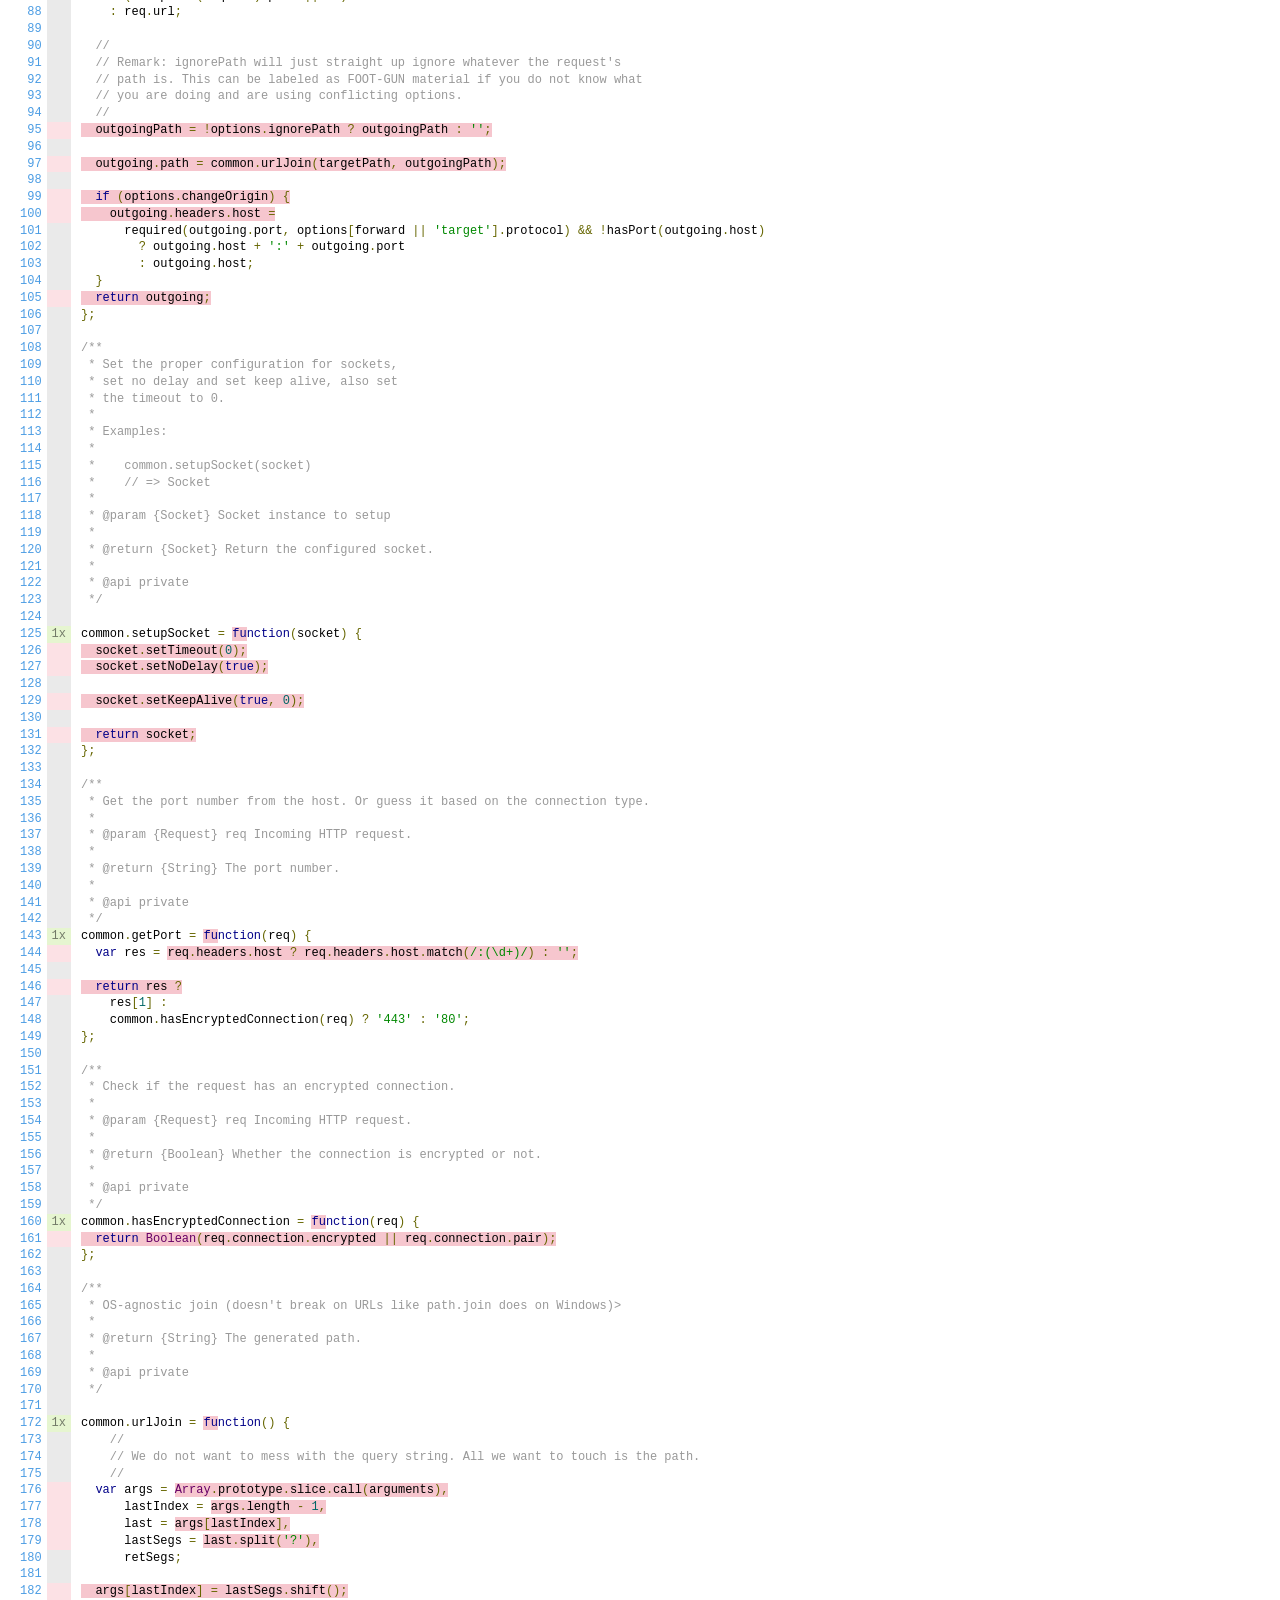
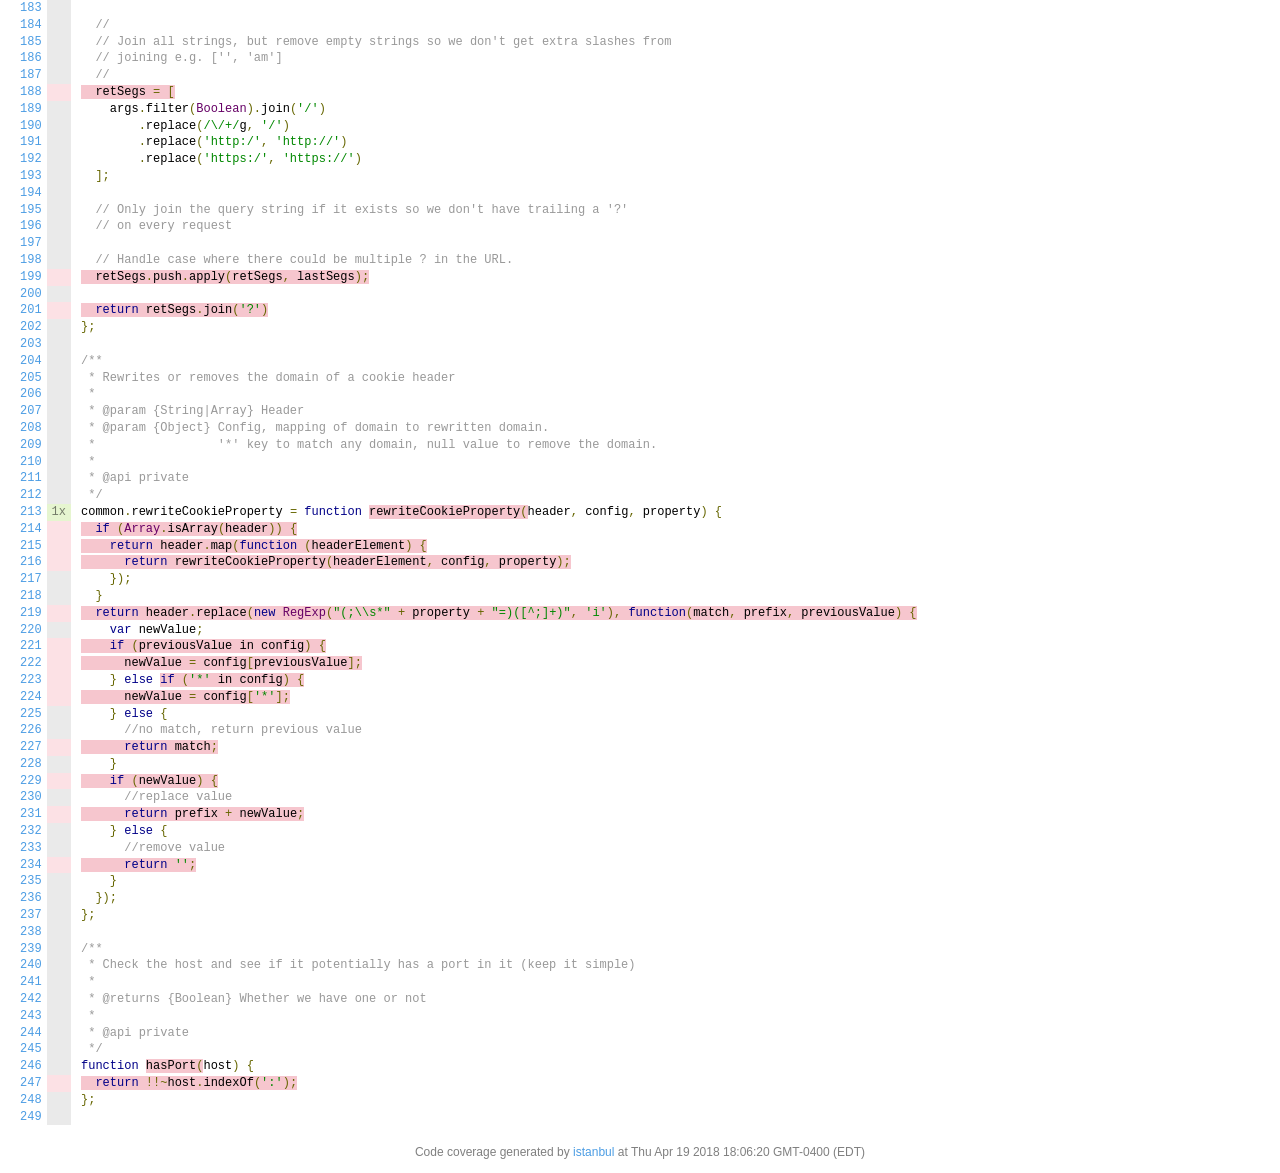
<file: html_css/node_modules/.staging/http-proxy-77c40d33/coverage/lcov-report/http-proxy/common.js.html>
<!doctype html>
<html lang="en">
<head>
    <title>Code coverage report for http-proxy/common.js</title>
    <meta charset="utf-8" />
    <link rel="stylesheet" href="../prettify.css" />
    <link rel="stylesheet" href="../base.css" />
    <meta name="viewport" content="width=device-width, initial-scale=1">
    <style type='text/css'>
        .coverage-summary .sorter {
            background-image: url(../sort-arrow-sprite.png);
        }
    </style>
</head>
<body>
<div class='wrapper'>
  <div class='pad1'>
    <h1>
      <a href="../index.html">All files</a> / <a href="index.html">http-proxy</a> common.js
    </h1>
    <div class='clearfix'>
      <div class='fl pad1y space-right2'>
        <span class="strong">19.12% </span>
        <span class="quiet">Statements</span>
        <span class='fraction'>13/68</span>
      </div>
      <div class='fl pad1y space-right2'>
        <span class="strong">0% </span>
        <span class="quiet">Branches</span>
        <span class='fraction'>0/72</span>
      </div>
      <div class='fl pad1y space-right2'>
        <span class="strong">0% </span>
        <span class="quiet">Functions</span>
        <span class='fraction'>0/10</span>
      </div>
      <div class='fl pad1y space-right2'>
        <span class="strong">19.12% </span>
        <span class="quiet">Lines</span>
        <span class='fraction'>13/68</span>
      </div>
    </div>
    <p class="quiet">
      Press <em>n</em> or <em>j</em> to go to the next uncovered block, <em>b</em>, <em>p</em> or <em>k</em> for the previous block.
    </p>
  </div>
  <div class='status-line low'></div>
<pre><table class="coverage">
<tr><td class="line-count quiet"><a name='L1'></a><a href='#L1'>1</a>
<a name='L2'></a><a href='#L2'>2</a>
<a name='L3'></a><a href='#L3'>3</a>
<a name='L4'></a><a href='#L4'>4</a>
<a name='L5'></a><a href='#L5'>5</a>
<a name='L6'></a><a href='#L6'>6</a>
<a name='L7'></a><a href='#L7'>7</a>
<a name='L8'></a><a href='#L8'>8</a>
<a name='L9'></a><a href='#L9'>9</a>
<a name='L10'></a><a href='#L10'>10</a>
<a name='L11'></a><a href='#L11'>11</a>
<a name='L12'></a><a href='#L12'>12</a>
<a name='L13'></a><a href='#L13'>13</a>
<a name='L14'></a><a href='#L14'>14</a>
<a name='L15'></a><a href='#L15'>15</a>
<a name='L16'></a><a href='#L16'>16</a>
<a name='L17'></a><a href='#L17'>17</a>
<a name='L18'></a><a href='#L18'>18</a>
<a name='L19'></a><a href='#L19'>19</a>
<a name='L20'></a><a href='#L20'>20</a>
<a name='L21'></a><a href='#L21'>21</a>
<a name='L22'></a><a href='#L22'>22</a>
<a name='L23'></a><a href='#L23'>23</a>
<a name='L24'></a><a href='#L24'>24</a>
<a name='L25'></a><a href='#L25'>25</a>
<a name='L26'></a><a href='#L26'>26</a>
<a name='L27'></a><a href='#L27'>27</a>
<a name='L28'></a><a href='#L28'>28</a>
<a name='L29'></a><a href='#L29'>29</a>
<a name='L30'></a><a href='#L30'>30</a>
<a name='L31'></a><a href='#L31'>31</a>
<a name='L32'></a><a href='#L32'>32</a>
<a name='L33'></a><a href='#L33'>33</a>
<a name='L34'></a><a href='#L34'>34</a>
<a name='L35'></a><a href='#L35'>35</a>
<a name='L36'></a><a href='#L36'>36</a>
<a name='L37'></a><a href='#L37'>37</a>
<a name='L38'></a><a href='#L38'>38</a>
<a name='L39'></a><a href='#L39'>39</a>
<a name='L40'></a><a href='#L40'>40</a>
<a name='L41'></a><a href='#L41'>41</a>
<a name='L42'></a><a href='#L42'>42</a>
<a name='L43'></a><a href='#L43'>43</a>
<a name='L44'></a><a href='#L44'>44</a>
<a name='L45'></a><a href='#L45'>45</a>
<a name='L46'></a><a href='#L46'>46</a>
<a name='L47'></a><a href='#L47'>47</a>
<a name='L48'></a><a href='#L48'>48</a>
<a name='L49'></a><a href='#L49'>49</a>
<a name='L50'></a><a href='#L50'>50</a>
<a name='L51'></a><a href='#L51'>51</a>
<a name='L52'></a><a href='#L52'>52</a>
<a name='L53'></a><a href='#L53'>53</a>
<a name='L54'></a><a href='#L54'>54</a>
<a name='L55'></a><a href='#L55'>55</a>
<a name='L56'></a><a href='#L56'>56</a>
<a name='L57'></a><a href='#L57'>57</a>
<a name='L58'></a><a href='#L58'>58</a>
<a name='L59'></a><a href='#L59'>59</a>
<a name='L60'></a><a href='#L60'>60</a>
<a name='L61'></a><a href='#L61'>61</a>
<a name='L62'></a><a href='#L62'>62</a>
<a name='L63'></a><a href='#L63'>63</a>
<a name='L64'></a><a href='#L64'>64</a>
<a name='L65'></a><a href='#L65'>65</a>
<a name='L66'></a><a href='#L66'>66</a>
<a name='L67'></a><a href='#L67'>67</a>
<a name='L68'></a><a href='#L68'>68</a>
<a name='L69'></a><a href='#L69'>69</a>
<a name='L70'></a><a href='#L70'>70</a>
<a name='L71'></a><a href='#L71'>71</a>
<a name='L72'></a><a href='#L72'>72</a>
<a name='L73'></a><a href='#L73'>73</a>
<a name='L74'></a><a href='#L74'>74</a>
<a name='L75'></a><a href='#L75'>75</a>
<a name='L76'></a><a href='#L76'>76</a>
<a name='L77'></a><a href='#L77'>77</a>
<a name='L78'></a><a href='#L78'>78</a>
<a name='L79'></a><a href='#L79'>79</a>
<a name='L80'></a><a href='#L80'>80</a>
<a name='L81'></a><a href='#L81'>81</a>
<a name='L82'></a><a href='#L82'>82</a>
<a name='L83'></a><a href='#L83'>83</a>
<a name='L84'></a><a href='#L84'>84</a>
<a name='L85'></a><a href='#L85'>85</a>
<a name='L86'></a><a href='#L86'>86</a>
<a name='L87'></a><a href='#L87'>87</a>
<a name='L88'></a><a href='#L88'>88</a>
<a name='L89'></a><a href='#L89'>89</a>
<a name='L90'></a><a href='#L90'>90</a>
<a name='L91'></a><a href='#L91'>91</a>
<a name='L92'></a><a href='#L92'>92</a>
<a name='L93'></a><a href='#L93'>93</a>
<a name='L94'></a><a href='#L94'>94</a>
<a name='L95'></a><a href='#L95'>95</a>
<a name='L96'></a><a href='#L96'>96</a>
<a name='L97'></a><a href='#L97'>97</a>
<a name='L98'></a><a href='#L98'>98</a>
<a name='L99'></a><a href='#L99'>99</a>
<a name='L100'></a><a href='#L100'>100</a>
<a name='L101'></a><a href='#L101'>101</a>
<a name='L102'></a><a href='#L102'>102</a>
<a name='L103'></a><a href='#L103'>103</a>
<a name='L104'></a><a href='#L104'>104</a>
<a name='L105'></a><a href='#L105'>105</a>
<a name='L106'></a><a href='#L106'>106</a>
<a name='L107'></a><a href='#L107'>107</a>
<a name='L108'></a><a href='#L108'>108</a>
<a name='L109'></a><a href='#L109'>109</a>
<a name='L110'></a><a href='#L110'>110</a>
<a name='L111'></a><a href='#L111'>111</a>
<a name='L112'></a><a href='#L112'>112</a>
<a name='L113'></a><a href='#L113'>113</a>
<a name='L114'></a><a href='#L114'>114</a>
<a name='L115'></a><a href='#L115'>115</a>
<a name='L116'></a><a href='#L116'>116</a>
<a name='L117'></a><a href='#L117'>117</a>
<a name='L118'></a><a href='#L118'>118</a>
<a name='L119'></a><a href='#L119'>119</a>
<a name='L120'></a><a href='#L120'>120</a>
<a name='L121'></a><a href='#L121'>121</a>
<a name='L122'></a><a href='#L122'>122</a>
<a name='L123'></a><a href='#L123'>123</a>
<a name='L124'></a><a href='#L124'>124</a>
<a name='L125'></a><a href='#L125'>125</a>
<a name='L126'></a><a href='#L126'>126</a>
<a name='L127'></a><a href='#L127'>127</a>
<a name='L128'></a><a href='#L128'>128</a>
<a name='L129'></a><a href='#L129'>129</a>
<a name='L130'></a><a href='#L130'>130</a>
<a name='L131'></a><a href='#L131'>131</a>
<a name='L132'></a><a href='#L132'>132</a>
<a name='L133'></a><a href='#L133'>133</a>
<a name='L134'></a><a href='#L134'>134</a>
<a name='L135'></a><a href='#L135'>135</a>
<a name='L136'></a><a href='#L136'>136</a>
<a name='L137'></a><a href='#L137'>137</a>
<a name='L138'></a><a href='#L138'>138</a>
<a name='L139'></a><a href='#L139'>139</a>
<a name='L140'></a><a href='#L140'>140</a>
<a name='L141'></a><a href='#L141'>141</a>
<a name='L142'></a><a href='#L142'>142</a>
<a name='L143'></a><a href='#L143'>143</a>
<a name='L144'></a><a href='#L144'>144</a>
<a name='L145'></a><a href='#L145'>145</a>
<a name='L146'></a><a href='#L146'>146</a>
<a name='L147'></a><a href='#L147'>147</a>
<a name='L148'></a><a href='#L148'>148</a>
<a name='L149'></a><a href='#L149'>149</a>
<a name='L150'></a><a href='#L150'>150</a>
<a name='L151'></a><a href='#L151'>151</a>
<a name='L152'></a><a href='#L152'>152</a>
<a name='L153'></a><a href='#L153'>153</a>
<a name='L154'></a><a href='#L154'>154</a>
<a name='L155'></a><a href='#L155'>155</a>
<a name='L156'></a><a href='#L156'>156</a>
<a name='L157'></a><a href='#L157'>157</a>
<a name='L158'></a><a href='#L158'>158</a>
<a name='L159'></a><a href='#L159'>159</a>
<a name='L160'></a><a href='#L160'>160</a>
<a name='L161'></a><a href='#L161'>161</a>
<a name='L162'></a><a href='#L162'>162</a>
<a name='L163'></a><a href='#L163'>163</a>
<a name='L164'></a><a href='#L164'>164</a>
<a name='L165'></a><a href='#L165'>165</a>
<a name='L166'></a><a href='#L166'>166</a>
<a name='L167'></a><a href='#L167'>167</a>
<a name='L168'></a><a href='#L168'>168</a>
<a name='L169'></a><a href='#L169'>169</a>
<a name='L170'></a><a href='#L170'>170</a>
<a name='L171'></a><a href='#L171'>171</a>
<a name='L172'></a><a href='#L172'>172</a>
<a name='L173'></a><a href='#L173'>173</a>
<a name='L174'></a><a href='#L174'>174</a>
<a name='L175'></a><a href='#L175'>175</a>
<a name='L176'></a><a href='#L176'>176</a>
<a name='L177'></a><a href='#L177'>177</a>
<a name='L178'></a><a href='#L178'>178</a>
<a name='L179'></a><a href='#L179'>179</a>
<a name='L180'></a><a href='#L180'>180</a>
<a name='L181'></a><a href='#L181'>181</a>
<a name='L182'></a><a href='#L182'>182</a>
<a name='L183'></a><a href='#L183'>183</a>
<a name='L184'></a><a href='#L184'>184</a>
<a name='L185'></a><a href='#L185'>185</a>
<a name='L186'></a><a href='#L186'>186</a>
<a name='L187'></a><a href='#L187'>187</a>
<a name='L188'></a><a href='#L188'>188</a>
<a name='L189'></a><a href='#L189'>189</a>
<a name='L190'></a><a href='#L190'>190</a>
<a name='L191'></a><a href='#L191'>191</a>
<a name='L192'></a><a href='#L192'>192</a>
<a name='L193'></a><a href='#L193'>193</a>
<a name='L194'></a><a href='#L194'>194</a>
<a name='L195'></a><a href='#L195'>195</a>
<a name='L196'></a><a href='#L196'>196</a>
<a name='L197'></a><a href='#L197'>197</a>
<a name='L198'></a><a href='#L198'>198</a>
<a name='L199'></a><a href='#L199'>199</a>
<a name='L200'></a><a href='#L200'>200</a>
<a name='L201'></a><a href='#L201'>201</a>
<a name='L202'></a><a href='#L202'>202</a>
<a name='L203'></a><a href='#L203'>203</a>
<a name='L204'></a><a href='#L204'>204</a>
<a name='L205'></a><a href='#L205'>205</a>
<a name='L206'></a><a href='#L206'>206</a>
<a name='L207'></a><a href='#L207'>207</a>
<a name='L208'></a><a href='#L208'>208</a>
<a name='L209'></a><a href='#L209'>209</a>
<a name='L210'></a><a href='#L210'>210</a>
<a name='L211'></a><a href='#L211'>211</a>
<a name='L212'></a><a href='#L212'>212</a>
<a name='L213'></a><a href='#L213'>213</a>
<a name='L214'></a><a href='#L214'>214</a>
<a name='L215'></a><a href='#L215'>215</a>
<a name='L216'></a><a href='#L216'>216</a>
<a name='L217'></a><a href='#L217'>217</a>
<a name='L218'></a><a href='#L218'>218</a>
<a name='L219'></a><a href='#L219'>219</a>
<a name='L220'></a><a href='#L220'>220</a>
<a name='L221'></a><a href='#L221'>221</a>
<a name='L222'></a><a href='#L222'>222</a>
<a name='L223'></a><a href='#L223'>223</a>
<a name='L224'></a><a href='#L224'>224</a>
<a name='L225'></a><a href='#L225'>225</a>
<a name='L226'></a><a href='#L226'>226</a>
<a name='L227'></a><a href='#L227'>227</a>
<a name='L228'></a><a href='#L228'>228</a>
<a name='L229'></a><a href='#L229'>229</a>
<a name='L230'></a><a href='#L230'>230</a>
<a name='L231'></a><a href='#L231'>231</a>
<a name='L232'></a><a href='#L232'>232</a>
<a name='L233'></a><a href='#L233'>233</a>
<a name='L234'></a><a href='#L234'>234</a>
<a name='L235'></a><a href='#L235'>235</a>
<a name='L236'></a><a href='#L236'>236</a>
<a name='L237'></a><a href='#L237'>237</a>
<a name='L238'></a><a href='#L238'>238</a>
<a name='L239'></a><a href='#L239'>239</a>
<a name='L240'></a><a href='#L240'>240</a>
<a name='L241'></a><a href='#L241'>241</a>
<a name='L242'></a><a href='#L242'>242</a>
<a name='L243'></a><a href='#L243'>243</a>
<a name='L244'></a><a href='#L244'>244</a>
<a name='L245'></a><a href='#L245'>245</a>
<a name='L246'></a><a href='#L246'>246</a>
<a name='L247'></a><a href='#L247'>247</a>
<a name='L248'></a><a href='#L248'>248</a>
<a name='L249'></a><a href='#L249'>249</a></td><td class="line-coverage quiet"><span class="cline-any cline-yes">1x</span>
<span class="cline-any cline-yes">1x</span>
<span class="cline-any cline-yes">1x</span>
<span class="cline-any cline-yes">1x</span>
<span class="cline-any cline-neutral">&nbsp;</span>
<span class="cline-any cline-yes">1x</span>
<span class="cline-any cline-yes">1x</span>
<span class="cline-any cline-neutral">&nbsp;</span>
<span class="cline-any cline-neutral">&nbsp;</span>
<span class="cline-any cline-neutral">&nbsp;</span>
<span class="cline-any cline-neutral">&nbsp;</span>
<span class="cline-any cline-yes">1x</span>
<span class="cline-any cline-neutral">&nbsp;</span>
<span class="cline-any cline-neutral">&nbsp;</span>
<span class="cline-any cline-neutral">&nbsp;</span>
<span class="cline-any cline-neutral">&nbsp;</span>
<span class="cline-any cline-neutral">&nbsp;</span>
<span class="cline-any cline-neutral">&nbsp;</span>
<span class="cline-any cline-neutral">&nbsp;</span>
<span class="cline-any cline-neutral">&nbsp;</span>
<span class="cline-any cline-neutral">&nbsp;</span>
<span class="cline-any cline-neutral">&nbsp;</span>
<span class="cline-any cline-neutral">&nbsp;</span>
<span class="cline-any cline-neutral">&nbsp;</span>
<span class="cline-any cline-neutral">&nbsp;</span>
<span class="cline-any cline-neutral">&nbsp;</span>
<span class="cline-any cline-neutral">&nbsp;</span>
<span class="cline-any cline-neutral">&nbsp;</span>
<span class="cline-any cline-neutral">&nbsp;</span>
<span class="cline-any cline-neutral">&nbsp;</span>
<span class="cline-any cline-neutral">&nbsp;</span>
<span class="cline-any cline-neutral">&nbsp;</span>
<span class="cline-any cline-yes">1x</span>
<span class="cline-any cline-no">&nbsp;</span>
<span class="cline-any cline-neutral">&nbsp;</span>
<span class="cline-any cline-neutral">&nbsp;</span>
<span class="cline-any cline-no">&nbsp;</span>
<span class="cline-any cline-neutral">&nbsp;</span>
<span class="cline-any cline-no">&nbsp;</span>
<span class="cline-any cline-neutral">&nbsp;</span>
<span class="cline-any cline-neutral">&nbsp;</span>
<span class="cline-any cline-no">&nbsp;</span>
<span class="cline-any cline-no">&nbsp;</span>
<span class="cline-any cline-neutral">&nbsp;</span>
<span class="cline-any cline-no">&nbsp;</span>
<span class="cline-any cline-no">&nbsp;</span>
<span class="cline-any cline-neutral">&nbsp;</span>
<span class="cline-any cline-neutral">&nbsp;</span>
<span class="cline-any cline-no">&nbsp;</span>
<span class="cline-any cline-no">&nbsp;</span>
<span class="cline-any cline-neutral">&nbsp;</span>
<span class="cline-any cline-neutral">&nbsp;</span>
<span class="cline-any cline-no">&nbsp;</span>
<span class="cline-any cline-no">&nbsp;</span>
<span class="cline-any cline-neutral">&nbsp;</span>
<span class="cline-any cline-neutral">&nbsp;</span>
<span class="cline-any cline-no">&nbsp;</span>
<span class="cline-any cline-no">&nbsp;</span>
<span class="cline-any cline-neutral">&nbsp;</span>
<span class="cline-any cline-neutral">&nbsp;</span>
<span class="cline-any cline-neutral">&nbsp;</span>
<span class="cline-any cline-no">&nbsp;</span>
<span class="cline-any cline-no">&nbsp;</span>
<span class="cline-any cline-neutral">&nbsp;</span>
<span class="cline-any cline-neutral">&nbsp;</span>
<span class="cline-any cline-neutral">&nbsp;</span>
<span class="cline-any cline-neutral">&nbsp;</span>
<span class="cline-any cline-neutral">&nbsp;</span>
<span class="cline-any cline-no">&nbsp;</span>
<span class="cline-any cline-no">&nbsp;</span>
<span class="cline-any cline-no">&nbsp;</span>
<span class="cline-any cline-neutral">&nbsp;</span>
<span class="cline-any cline-no">&nbsp;</span>
<span class="cline-any cline-neutral">&nbsp;</span>
<span class="cline-any cline-neutral">&nbsp;</span>
<span class="cline-any cline-neutral">&nbsp;</span>
<span class="cline-any cline-neutral">&nbsp;</span>
<span class="cline-any cline-no">&nbsp;</span>
<span class="cline-any cline-no">&nbsp;</span>
<span class="cline-any cline-neutral">&nbsp;</span>
<span class="cline-any cline-neutral">&nbsp;</span>
<span class="cline-any cline-neutral">&nbsp;</span>
<span class="cline-any cline-neutral">&nbsp;</span>
<span class="cline-any cline-neutral">&nbsp;</span>
<span class="cline-any cline-neutral">&nbsp;</span>
<span class="cline-any cline-no">&nbsp;</span>
<span class="cline-any cline-neutral">&nbsp;</span>
<span class="cline-any cline-neutral">&nbsp;</span>
<span class="cline-any cline-neutral">&nbsp;</span>
<span class="cline-any cline-neutral">&nbsp;</span>
<span class="cline-any cline-neutral">&nbsp;</span>
<span class="cline-any cline-neutral">&nbsp;</span>
<span class="cline-any cline-neutral">&nbsp;</span>
<span class="cline-any cline-neutral">&nbsp;</span>
<span class="cline-any cline-no">&nbsp;</span>
<span class="cline-any cline-neutral">&nbsp;</span>
<span class="cline-any cline-no">&nbsp;</span>
<span class="cline-any cline-neutral">&nbsp;</span>
<span class="cline-any cline-no">&nbsp;</span>
<span class="cline-any cline-no">&nbsp;</span>
<span class="cline-any cline-neutral">&nbsp;</span>
<span class="cline-any cline-neutral">&nbsp;</span>
<span class="cline-any cline-neutral">&nbsp;</span>
<span class="cline-any cline-neutral">&nbsp;</span>
<span class="cline-any cline-no">&nbsp;</span>
<span class="cline-any cline-neutral">&nbsp;</span>
<span class="cline-any cline-neutral">&nbsp;</span>
<span class="cline-any cline-neutral">&nbsp;</span>
<span class="cline-any cline-neutral">&nbsp;</span>
<span class="cline-any cline-neutral">&nbsp;</span>
<span class="cline-any cline-neutral">&nbsp;</span>
<span class="cline-any cline-neutral">&nbsp;</span>
<span class="cline-any cline-neutral">&nbsp;</span>
<span class="cline-any cline-neutral">&nbsp;</span>
<span class="cline-any cline-neutral">&nbsp;</span>
<span class="cline-any cline-neutral">&nbsp;</span>
<span class="cline-any cline-neutral">&nbsp;</span>
<span class="cline-any cline-neutral">&nbsp;</span>
<span class="cline-any cline-neutral">&nbsp;</span>
<span class="cline-any cline-neutral">&nbsp;</span>
<span class="cline-any cline-neutral">&nbsp;</span>
<span class="cline-any cline-neutral">&nbsp;</span>
<span class="cline-any cline-neutral">&nbsp;</span>
<span class="cline-any cline-neutral">&nbsp;</span>
<span class="cline-any cline-yes">1x</span>
<span class="cline-any cline-no">&nbsp;</span>
<span class="cline-any cline-no">&nbsp;</span>
<span class="cline-any cline-neutral">&nbsp;</span>
<span class="cline-any cline-no">&nbsp;</span>
<span class="cline-any cline-neutral">&nbsp;</span>
<span class="cline-any cline-no">&nbsp;</span>
<span class="cline-any cline-neutral">&nbsp;</span>
<span class="cline-any cline-neutral">&nbsp;</span>
<span class="cline-any cline-neutral">&nbsp;</span>
<span class="cline-any cline-neutral">&nbsp;</span>
<span class="cline-any cline-neutral">&nbsp;</span>
<span class="cline-any cline-neutral">&nbsp;</span>
<span class="cline-any cline-neutral">&nbsp;</span>
<span class="cline-any cline-neutral">&nbsp;</span>
<span class="cline-any cline-neutral">&nbsp;</span>
<span class="cline-any cline-neutral">&nbsp;</span>
<span class="cline-any cline-neutral">&nbsp;</span>
<span class="cline-any cline-yes">1x</span>
<span class="cline-any cline-no">&nbsp;</span>
<span class="cline-any cline-neutral">&nbsp;</span>
<span class="cline-any cline-no">&nbsp;</span>
<span class="cline-any cline-neutral">&nbsp;</span>
<span class="cline-any cline-neutral">&nbsp;</span>
<span class="cline-any cline-neutral">&nbsp;</span>
<span class="cline-any cline-neutral">&nbsp;</span>
<span class="cline-any cline-neutral">&nbsp;</span>
<span class="cline-any cline-neutral">&nbsp;</span>
<span class="cline-any cline-neutral">&nbsp;</span>
<span class="cline-any cline-neutral">&nbsp;</span>
<span class="cline-any cline-neutral">&nbsp;</span>
<span class="cline-any cline-neutral">&nbsp;</span>
<span class="cline-any cline-neutral">&nbsp;</span>
<span class="cline-any cline-neutral">&nbsp;</span>
<span class="cline-any cline-neutral">&nbsp;</span>
<span class="cline-any cline-yes">1x</span>
<span class="cline-any cline-no">&nbsp;</span>
<span class="cline-any cline-neutral">&nbsp;</span>
<span class="cline-any cline-neutral">&nbsp;</span>
<span class="cline-any cline-neutral">&nbsp;</span>
<span class="cline-any cline-neutral">&nbsp;</span>
<span class="cline-any cline-neutral">&nbsp;</span>
<span class="cline-any cline-neutral">&nbsp;</span>
<span class="cline-any cline-neutral">&nbsp;</span>
<span class="cline-any cline-neutral">&nbsp;</span>
<span class="cline-any cline-neutral">&nbsp;</span>
<span class="cline-any cline-neutral">&nbsp;</span>
<span class="cline-any cline-yes">1x</span>
<span class="cline-any cline-neutral">&nbsp;</span>
<span class="cline-any cline-neutral">&nbsp;</span>
<span class="cline-any cline-neutral">&nbsp;</span>
<span class="cline-any cline-no">&nbsp;</span>
<span class="cline-any cline-no">&nbsp;</span>
<span class="cline-any cline-no">&nbsp;</span>
<span class="cline-any cline-no">&nbsp;</span>
<span class="cline-any cline-neutral">&nbsp;</span>
<span class="cline-any cline-neutral">&nbsp;</span>
<span class="cline-any cline-no">&nbsp;</span>
<span class="cline-any cline-neutral">&nbsp;</span>
<span class="cline-any cline-neutral">&nbsp;</span>
<span class="cline-any cline-neutral">&nbsp;</span>
<span class="cline-any cline-neutral">&nbsp;</span>
<span class="cline-any cline-neutral">&nbsp;</span>
<span class="cline-any cline-no">&nbsp;</span>
<span class="cline-any cline-neutral">&nbsp;</span>
<span class="cline-any cline-neutral">&nbsp;</span>
<span class="cline-any cline-neutral">&nbsp;</span>
<span class="cline-any cline-neutral">&nbsp;</span>
<span class="cline-any cline-neutral">&nbsp;</span>
<span class="cline-any cline-neutral">&nbsp;</span>
<span class="cline-any cline-neutral">&nbsp;</span>
<span class="cline-any cline-neutral">&nbsp;</span>
<span class="cline-any cline-neutral">&nbsp;</span>
<span class="cline-any cline-neutral">&nbsp;</span>
<span class="cline-any cline-no">&nbsp;</span>
<span class="cline-any cline-neutral">&nbsp;</span>
<span class="cline-any cline-no">&nbsp;</span>
<span class="cline-any cline-neutral">&nbsp;</span>
<span class="cline-any cline-neutral">&nbsp;</span>
<span class="cline-any cline-neutral">&nbsp;</span>
<span class="cline-any cline-neutral">&nbsp;</span>
<span class="cline-any cline-neutral">&nbsp;</span>
<span class="cline-any cline-neutral">&nbsp;</span>
<span class="cline-any cline-neutral">&nbsp;</span>
<span class="cline-any cline-neutral">&nbsp;</span>
<span class="cline-any cline-neutral">&nbsp;</span>
<span class="cline-any cline-neutral">&nbsp;</span>
<span class="cline-any cline-neutral">&nbsp;</span>
<span class="cline-any cline-yes">1x</span>
<span class="cline-any cline-no">&nbsp;</span>
<span class="cline-any cline-no">&nbsp;</span>
<span class="cline-any cline-no">&nbsp;</span>
<span class="cline-any cline-neutral">&nbsp;</span>
<span class="cline-any cline-neutral">&nbsp;</span>
<span class="cline-any cline-no">&nbsp;</span>
<span class="cline-any cline-neutral">&nbsp;</span>
<span class="cline-any cline-no">&nbsp;</span>
<span class="cline-any cline-no">&nbsp;</span>
<span class="cline-any cline-no">&nbsp;</span>
<span class="cline-any cline-no">&nbsp;</span>
<span class="cline-any cline-neutral">&nbsp;</span>
<span class="cline-any cline-neutral">&nbsp;</span>
<span class="cline-any cline-no">&nbsp;</span>
<span class="cline-any cline-neutral">&nbsp;</span>
<span class="cline-any cline-no">&nbsp;</span>
<span class="cline-any cline-neutral">&nbsp;</span>
<span class="cline-any cline-no">&nbsp;</span>
<span class="cline-any cline-neutral">&nbsp;</span>
<span class="cline-any cline-neutral">&nbsp;</span>
<span class="cline-any cline-no">&nbsp;</span>
<span class="cline-any cline-neutral">&nbsp;</span>
<span class="cline-any cline-neutral">&nbsp;</span>
<span class="cline-any cline-neutral">&nbsp;</span>
<span class="cline-any cline-neutral">&nbsp;</span>
<span class="cline-any cline-neutral">&nbsp;</span>
<span class="cline-any cline-neutral">&nbsp;</span>
<span class="cline-any cline-neutral">&nbsp;</span>
<span class="cline-any cline-neutral">&nbsp;</span>
<span class="cline-any cline-neutral">&nbsp;</span>
<span class="cline-any cline-neutral">&nbsp;</span>
<span class="cline-any cline-neutral">&nbsp;</span>
<span class="cline-any cline-neutral">&nbsp;</span>
<span class="cline-any cline-no">&nbsp;</span>
<span class="cline-any cline-neutral">&nbsp;</span>
<span class="cline-any cline-neutral">&nbsp;</span></td><td class="text"><pre class="prettyprint lang-js">var common   = exports,
    url      = require('url'),
    extend   = require('util')._extend,
    required = require('requires-port');
&nbsp;
var upgradeHeader = /(^|,)\s*upgrade\s*($|,)/i,
    isSSL = /^https|wss/;
&nbsp;
/**
 * Simple Regex for testing if protocol is https
 */
common.isSSL = isSSL;
/**
 * Copies the right headers from `options` and `req` to
 * `outgoing` which is then used to fire the proxied
 * request.
 *
 * Examples:
 *
 *    common.setupOutgoing(outgoing, options, req)
 *    // =&gt; { host: ..., hostname: ...}
 *
 * @param {Object} Outgoing Base object to be filled with required properties
 * @param {Object} Options Config object passed to the proxy
 * @param {ClientRequest} Req Request Object
 * @param {String} Forward String to select forward or target
 * 
 * @return {Object} Outgoing Object with all required properties set
 *
 * @api private
 */
&nbsp;
common.setupOutgoing = <span class="fstat-no" title="function not covered" >fu</span>nction(outgoing, options, req, forward) {
<span class="cstat-no" title="statement not covered" >  outgoing.port = options[forward || 'target'].port ||</span>
                  (isSSL.test(options[forward || 'target'].protocol) ? 443 : 80);
&nbsp;
<span class="cstat-no" title="statement not covered" >  ['host', 'hostname', 'socketPath', 'pfx', 'key',</span>
    'passphrase', 'cert', 'ca', 'ciphers', 'secureProtocol'].forEach(
<span class="fstat-no" title="function not covered" >    fu</span>nction(e) { <span class="cstat-no" title="statement not covered" >outgoing[e] = options[forward || 'target'][e]; </span>}
  );
&nbsp;
<span class="cstat-no" title="statement not covered" >  outgoing.method = options.method || req.method;</span>
<span class="cstat-no" title="statement not covered" >  outgoing.headers = extend({}, req.headers);</span>
&nbsp;
<span class="cstat-no" title="statement not covered" >  if (options.headers){</span>
<span class="cstat-no" title="statement not covered" >    extend(outgoing.headers, options.headers);</span>
  }
&nbsp;
<span class="cstat-no" title="statement not covered" >  if (options.auth) {</span>
<span class="cstat-no" title="statement not covered" >    outgoing.auth = options.auth;</span>
  }
  
<span class="cstat-no" title="statement not covered" >  if (options.ca) {</span>
<span class="cstat-no" title="statement not covered" >      outgoing.ca = options.ca;</span>
  }
&nbsp;
<span class="cstat-no" title="statement not covered" >  if (isSSL.test(options[forward || 'target'].protocol)) {</span>
<span class="cstat-no" title="statement not covered" >    outgoing.rejectUnauthorized = (typeof options.secure === "undefined") ? true : options.secure;</span>
  }
&nbsp;
&nbsp;
<span class="cstat-no" title="statement not covered" >  outgoing.agent = options.agent || false;</span>
<span class="cstat-no" title="statement not covered" >  outgoing.localAddress = options.localAddress;</span>
&nbsp;
  //
  // Remark: If we are false and not upgrading, set the connection: close. This is the right thing to do
  // as node core doesn't handle this COMPLETELY properly yet.
  //
<span class="cstat-no" title="statement not covered" >  if (!outgoing.agent) {</span>
<span class="cstat-no" title="statement not covered" >    outgoing.headers = outgoing.headers || {};</span>
<span class="cstat-no" title="statement not covered" >    if (typeof outgoing.headers.connection !== 'string'</span>
        || !upgradeHeader.test(outgoing.headers.connection)
       ) { <span class="cstat-no" title="statement not covered" >outgoing.headers.connection = 'close'; </span>}
  }
&nbsp;
&nbsp;
  // the final path is target path + relative path requested by user:
  var target = <span class="cstat-no" title="statement not covered" >options[forward || 'target'];</span>
  var targetPath = <span class="cstat-no" title="statement not covered" >target &amp;&amp; options.prependPath !== false</span>
    ? (target.path || '')
    : '';
&nbsp;
  //
  // Remark: Can we somehow not use url.parse as a perf optimization?
  //
  var outgoingPath = <span class="cstat-no" title="statement not covered" >!options.toProxy</span>
    ? (url.parse(req.url).path || '')
    : req.url;
&nbsp;
  //
  // Remark: ignorePath will just straight up ignore whatever the request's
  // path is. This can be labeled as FOOT-GUN material if you do not know what
  // you are doing and are using conflicting options.
  //
<span class="cstat-no" title="statement not covered" >  outgoingPath = !options.ignorePath ? outgoingPath : '';</span>
&nbsp;
<span class="cstat-no" title="statement not covered" >  outgoing.path = common.urlJoin(targetPath, outgoingPath);</span>
&nbsp;
<span class="cstat-no" title="statement not covered" >  if (options.changeOrigin) {</span>
<span class="cstat-no" title="statement not covered" >    outgoing.headers.host =</span>
      required(outgoing.port, options[forward || 'target'].protocol) &amp;&amp; !hasPort(outgoing.host)
        ? outgoing.host + ':' + outgoing.port
        : outgoing.host;
  }
<span class="cstat-no" title="statement not covered" >  return outgoing;</span>
};
&nbsp;
/**
 * Set the proper configuration for sockets,
 * set no delay and set keep alive, also set
 * the timeout to 0.
 *
 * Examples:
 *
 *    common.setupSocket(socket)
 *    // =&gt; Socket
 *
 * @param {Socket} Socket instance to setup
 * 
 * @return {Socket} Return the configured socket.
 *
 * @api private
 */
&nbsp;
common.setupSocket = <span class="fstat-no" title="function not covered" >fu</span>nction(socket) {
<span class="cstat-no" title="statement not covered" >  socket.setTimeout(0);</span>
<span class="cstat-no" title="statement not covered" >  socket.setNoDelay(true);</span>
&nbsp;
<span class="cstat-no" title="statement not covered" >  socket.setKeepAlive(true, 0);</span>
&nbsp;
<span class="cstat-no" title="statement not covered" >  return socket;</span>
};
&nbsp;
/**
 * Get the port number from the host. Or guess it based on the connection type.
 *
 * @param {Request} req Incoming HTTP request.
 *
 * @return {String} The port number.
 *
 * @api private
 */
common.getPort = <span class="fstat-no" title="function not covered" >fu</span>nction(req) {
  var res = <span class="cstat-no" title="statement not covered" >req.headers.host ? req.headers.host.match(/:(\d+)/) : '';</span>
&nbsp;
<span class="cstat-no" title="statement not covered" >  return res ?</span>
    res[1] :
    common.hasEncryptedConnection(req) ? '443' : '80';
};
&nbsp;
/**
 * Check if the request has an encrypted connection.
 *
 * @param {Request} req Incoming HTTP request.
 *
 * @return {Boolean} Whether the connection is encrypted or not.
 *
 * @api private
 */
common.hasEncryptedConnection = <span class="fstat-no" title="function not covered" >fu</span>nction(req) {
<span class="cstat-no" title="statement not covered" >  return Boolean(req.connection.encrypted || req.connection.pair);</span>
};
&nbsp;
/**
 * OS-agnostic join (doesn't break on URLs like path.join does on Windows)&gt;
 *
 * @return {String} The generated path.
 *
 * @api private
 */
&nbsp;
common.urlJoin = <span class="fstat-no" title="function not covered" >fu</span>nction() {
    //
    // We do not want to mess with the query string. All we want to touch is the path.
    //
  var args = <span class="cstat-no" title="statement not covered" >Array.prototype.slice.call(arguments),</span>
      lastIndex = <span class="cstat-no" title="statement not covered" >args.length - 1,</span>
      last = <span class="cstat-no" title="statement not covered" >args[lastIndex],</span>
      lastSegs = <span class="cstat-no" title="statement not covered" >last.split('?'),</span>
      retSegs;
&nbsp;
<span class="cstat-no" title="statement not covered" >  args[lastIndex] = lastSegs.shift();</span>
&nbsp;
  //
  // Join all strings, but remove empty strings so we don't get extra slashes from
  // joining e.g. ['', 'am']
  //
<span class="cstat-no" title="statement not covered" >  retSegs = [</span>
    args.filter(Boolean).join('/')
        .replace(/\/+/g, '/')
        .replace('http:/', 'http://')
        .replace('https:/', 'https://')
  ];
&nbsp;
  // Only join the query string if it exists so we don't have trailing a '?'
  // on every request
&nbsp;
  // Handle case where there could be multiple ? in the URL.
<span class="cstat-no" title="statement not covered" >  retSegs.push.apply(retSegs, lastSegs);</span>
&nbsp;
<span class="cstat-no" title="statement not covered" >  return retSegs.join('?')</span>
};
&nbsp;
/**
 * Rewrites or removes the domain of a cookie header
 *
 * @param {String|Array} Header
 * @param {Object} Config, mapping of domain to rewritten domain.
 *                 '*' key to match any domain, null value to remove the domain.
 *
 * @api private
 */
common.rewriteCookieProperty = function <span class="fstat-no" title="function not covered" >rewriteCookieProperty(</span>header, config, property) {
<span class="cstat-no" title="statement not covered" >  if (Array.isArray(header)) {</span>
<span class="cstat-no" title="statement not covered" >    return header.map(<span class="fstat-no" title="function not covered" >fu</span>nction (headerElement) {</span>
<span class="cstat-no" title="statement not covered" >      return rewriteCookieProperty(headerElement, config, property);</span>
    });
  }
<span class="cstat-no" title="statement not covered" >  return header.replace(new RegExp("(;\\s*" + property + "=)([^;]+)", 'i'), <span class="fstat-no" title="function not covered" >fu</span>nction(match, prefix, previousValue) {</span>
    var newValue;
<span class="cstat-no" title="statement not covered" >    if (previousValue in config) {</span>
<span class="cstat-no" title="statement not covered" >      newValue = config[previousValue];</span>
    } else <span class="cstat-no" title="statement not covered" >if ('*' in config) {</span>
<span class="cstat-no" title="statement not covered" >      newValue = config['*'];</span>
    } else {
      //no match, return previous value
<span class="cstat-no" title="statement not covered" >      return match;</span>
    }
<span class="cstat-no" title="statement not covered" >    if (newValue) {</span>
      //replace value
<span class="cstat-no" title="statement not covered" >      return prefix + newValue;</span>
    } else {
      //remove value
<span class="cstat-no" title="statement not covered" >      return '';</span>
    }
  });
};
&nbsp;
/**
 * Check the host and see if it potentially has a port in it (keep it simple)
 *
 * @returns {Boolean} Whether we have one or not
 *
 * @api private
 */
function <span class="fstat-no" title="function not covered" >hasPort(</span>host) {
<span class="cstat-no" title="statement not covered" >  return !!~host.indexOf(':');</span>
};
&nbsp;</pre></td></tr>
</table></pre>
<div class='push'></div><!-- for sticky footer -->
</div><!-- /wrapper -->
<div class='footer quiet pad2 space-top1 center small'>
  Code coverage
  generated by <a href="https://istanbul.js.org/" target="_blank">istanbul</a> at Thu Apr 19 2018 18:06:20 GMT-0400 (EDT)
</div>
</div>
<script src="../prettify.js"></script>
<script>
window.onload = function () {
        if (typeof prettyPrint === 'function') {
            prettyPrint();
        }
};
</script>
<script src="../sorter.js"></script>
<script src="../block-navigation.js"></script>
</body>
</html>
</file>
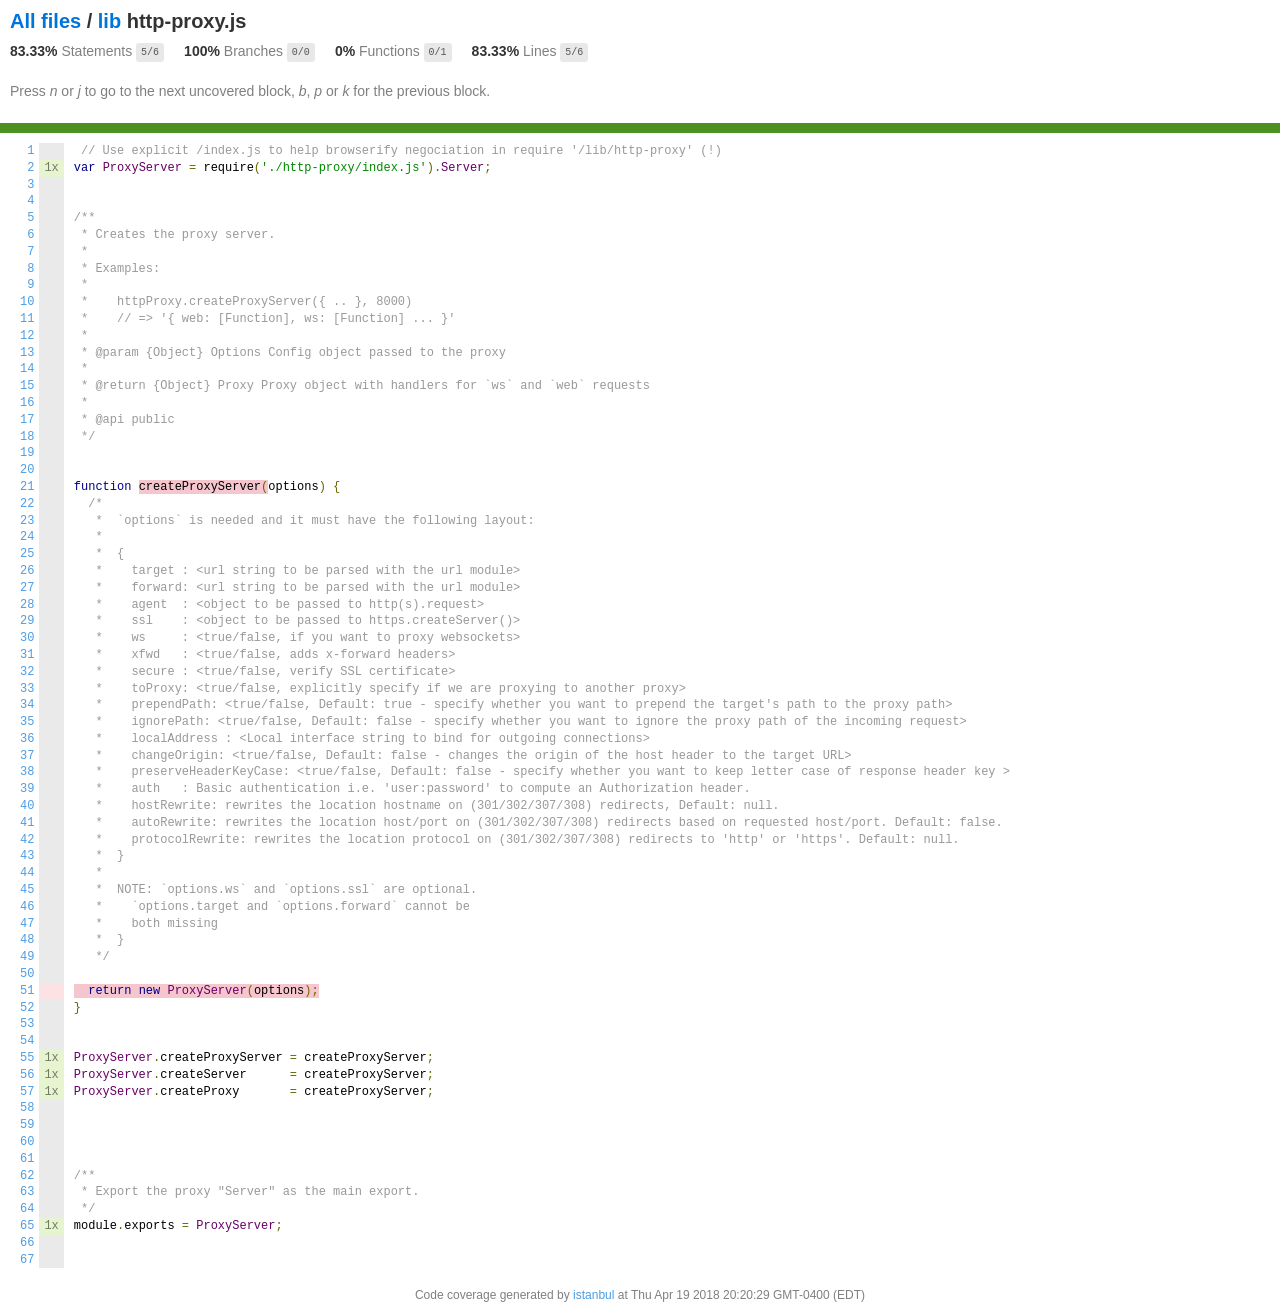
<file: html_css/node_modules/.staging/http-proxy-77c40d33/coverage/lcov-report/lib/http-proxy.js.html>
<!doctype html>
<html lang="en">
<head>
    <title>Code coverage report for lib/http-proxy.js</title>
    <meta charset="utf-8" />
    <link rel="stylesheet" href="../prettify.css" />
    <link rel="stylesheet" href="../base.css" />
    <meta name="viewport" content="width=device-width, initial-scale=1">
    <style type='text/css'>
        .coverage-summary .sorter {
            background-image: url(../sort-arrow-sprite.png);
        }
    </style>
</head>
<body>
<div class='wrapper'>
  <div class='pad1'>
    <h1>
      <a href="../index.html">All files</a> / <a href="index.html">lib</a> http-proxy.js
    </h1>
    <div class='clearfix'>
      <div class='fl pad1y space-right2'>
        <span class="strong">83.33% </span>
        <span class="quiet">Statements</span>
        <span class='fraction'>5/6</span>
      </div>
      <div class='fl pad1y space-right2'>
        <span class="strong">100% </span>
        <span class="quiet">Branches</span>
        <span class='fraction'>0/0</span>
      </div>
      <div class='fl pad1y space-right2'>
        <span class="strong">0% </span>
        <span class="quiet">Functions</span>
        <span class='fraction'>0/1</span>
      </div>
      <div class='fl pad1y space-right2'>
        <span class="strong">83.33% </span>
        <span class="quiet">Lines</span>
        <span class='fraction'>5/6</span>
      </div>
    </div>
    <p class="quiet">
      Press <em>n</em> or <em>j</em> to go to the next uncovered block, <em>b</em>, <em>p</em> or <em>k</em> for the previous block.
    </p>
  </div>
  <div class='status-line high'></div>
<pre><table class="coverage">
<tr><td class="line-count quiet"><a name='L1'></a><a href='#L1'>1</a>
<a name='L2'></a><a href='#L2'>2</a>
<a name='L3'></a><a href='#L3'>3</a>
<a name='L4'></a><a href='#L4'>4</a>
<a name='L5'></a><a href='#L5'>5</a>
<a name='L6'></a><a href='#L6'>6</a>
<a name='L7'></a><a href='#L7'>7</a>
<a name='L8'></a><a href='#L8'>8</a>
<a name='L9'></a><a href='#L9'>9</a>
<a name='L10'></a><a href='#L10'>10</a>
<a name='L11'></a><a href='#L11'>11</a>
<a name='L12'></a><a href='#L12'>12</a>
<a name='L13'></a><a href='#L13'>13</a>
<a name='L14'></a><a href='#L14'>14</a>
<a name='L15'></a><a href='#L15'>15</a>
<a name='L16'></a><a href='#L16'>16</a>
<a name='L17'></a><a href='#L17'>17</a>
<a name='L18'></a><a href='#L18'>18</a>
<a name='L19'></a><a href='#L19'>19</a>
<a name='L20'></a><a href='#L20'>20</a>
<a name='L21'></a><a href='#L21'>21</a>
<a name='L22'></a><a href='#L22'>22</a>
<a name='L23'></a><a href='#L23'>23</a>
<a name='L24'></a><a href='#L24'>24</a>
<a name='L25'></a><a href='#L25'>25</a>
<a name='L26'></a><a href='#L26'>26</a>
<a name='L27'></a><a href='#L27'>27</a>
<a name='L28'></a><a href='#L28'>28</a>
<a name='L29'></a><a href='#L29'>29</a>
<a name='L30'></a><a href='#L30'>30</a>
<a name='L31'></a><a href='#L31'>31</a>
<a name='L32'></a><a href='#L32'>32</a>
<a name='L33'></a><a href='#L33'>33</a>
<a name='L34'></a><a href='#L34'>34</a>
<a name='L35'></a><a href='#L35'>35</a>
<a name='L36'></a><a href='#L36'>36</a>
<a name='L37'></a><a href='#L37'>37</a>
<a name='L38'></a><a href='#L38'>38</a>
<a name='L39'></a><a href='#L39'>39</a>
<a name='L40'></a><a href='#L40'>40</a>
<a name='L41'></a><a href='#L41'>41</a>
<a name='L42'></a><a href='#L42'>42</a>
<a name='L43'></a><a href='#L43'>43</a>
<a name='L44'></a><a href='#L44'>44</a>
<a name='L45'></a><a href='#L45'>45</a>
<a name='L46'></a><a href='#L46'>46</a>
<a name='L47'></a><a href='#L47'>47</a>
<a name='L48'></a><a href='#L48'>48</a>
<a name='L49'></a><a href='#L49'>49</a>
<a name='L50'></a><a href='#L50'>50</a>
<a name='L51'></a><a href='#L51'>51</a>
<a name='L52'></a><a href='#L52'>52</a>
<a name='L53'></a><a href='#L53'>53</a>
<a name='L54'></a><a href='#L54'>54</a>
<a name='L55'></a><a href='#L55'>55</a>
<a name='L56'></a><a href='#L56'>56</a>
<a name='L57'></a><a href='#L57'>57</a>
<a name='L58'></a><a href='#L58'>58</a>
<a name='L59'></a><a href='#L59'>59</a>
<a name='L60'></a><a href='#L60'>60</a>
<a name='L61'></a><a href='#L61'>61</a>
<a name='L62'></a><a href='#L62'>62</a>
<a name='L63'></a><a href='#L63'>63</a>
<a name='L64'></a><a href='#L64'>64</a>
<a name='L65'></a><a href='#L65'>65</a>
<a name='L66'></a><a href='#L66'>66</a>
<a name='L67'></a><a href='#L67'>67</a></td><td class="line-coverage quiet"><span class="cline-any cline-neutral">&nbsp;</span>
<span class="cline-any cline-yes">1x</span>
<span class="cline-any cline-neutral">&nbsp;</span>
<span class="cline-any cline-neutral">&nbsp;</span>
<span class="cline-any cline-neutral">&nbsp;</span>
<span class="cline-any cline-neutral">&nbsp;</span>
<span class="cline-any cline-neutral">&nbsp;</span>
<span class="cline-any cline-neutral">&nbsp;</span>
<span class="cline-any cline-neutral">&nbsp;</span>
<span class="cline-any cline-neutral">&nbsp;</span>
<span class="cline-any cline-neutral">&nbsp;</span>
<span class="cline-any cline-neutral">&nbsp;</span>
<span class="cline-any cline-neutral">&nbsp;</span>
<span class="cline-any cline-neutral">&nbsp;</span>
<span class="cline-any cline-neutral">&nbsp;</span>
<span class="cline-any cline-neutral">&nbsp;</span>
<span class="cline-any cline-neutral">&nbsp;</span>
<span class="cline-any cline-neutral">&nbsp;</span>
<span class="cline-any cline-neutral">&nbsp;</span>
<span class="cline-any cline-neutral">&nbsp;</span>
<span class="cline-any cline-neutral">&nbsp;</span>
<span class="cline-any cline-neutral">&nbsp;</span>
<span class="cline-any cline-neutral">&nbsp;</span>
<span class="cline-any cline-neutral">&nbsp;</span>
<span class="cline-any cline-neutral">&nbsp;</span>
<span class="cline-any cline-neutral">&nbsp;</span>
<span class="cline-any cline-neutral">&nbsp;</span>
<span class="cline-any cline-neutral">&nbsp;</span>
<span class="cline-any cline-neutral">&nbsp;</span>
<span class="cline-any cline-neutral">&nbsp;</span>
<span class="cline-any cline-neutral">&nbsp;</span>
<span class="cline-any cline-neutral">&nbsp;</span>
<span class="cline-any cline-neutral">&nbsp;</span>
<span class="cline-any cline-neutral">&nbsp;</span>
<span class="cline-any cline-neutral">&nbsp;</span>
<span class="cline-any cline-neutral">&nbsp;</span>
<span class="cline-any cline-neutral">&nbsp;</span>
<span class="cline-any cline-neutral">&nbsp;</span>
<span class="cline-any cline-neutral">&nbsp;</span>
<span class="cline-any cline-neutral">&nbsp;</span>
<span class="cline-any cline-neutral">&nbsp;</span>
<span class="cline-any cline-neutral">&nbsp;</span>
<span class="cline-any cline-neutral">&nbsp;</span>
<span class="cline-any cline-neutral">&nbsp;</span>
<span class="cline-any cline-neutral">&nbsp;</span>
<span class="cline-any cline-neutral">&nbsp;</span>
<span class="cline-any cline-neutral">&nbsp;</span>
<span class="cline-any cline-neutral">&nbsp;</span>
<span class="cline-any cline-neutral">&nbsp;</span>
<span class="cline-any cline-neutral">&nbsp;</span>
<span class="cline-any cline-no">&nbsp;</span>
<span class="cline-any cline-neutral">&nbsp;</span>
<span class="cline-any cline-neutral">&nbsp;</span>
<span class="cline-any cline-neutral">&nbsp;</span>
<span class="cline-any cline-yes">1x</span>
<span class="cline-any cline-yes">1x</span>
<span class="cline-any cline-yes">1x</span>
<span class="cline-any cline-neutral">&nbsp;</span>
<span class="cline-any cline-neutral">&nbsp;</span>
<span class="cline-any cline-neutral">&nbsp;</span>
<span class="cline-any cline-neutral">&nbsp;</span>
<span class="cline-any cline-neutral">&nbsp;</span>
<span class="cline-any cline-neutral">&nbsp;</span>
<span class="cline-any cline-neutral">&nbsp;</span>
<span class="cline-any cline-yes">1x</span>
<span class="cline-any cline-neutral">&nbsp;</span>
<span class="cline-any cline-neutral">&nbsp;</span></td><td class="text"><pre class="prettyprint lang-js"> // Use explicit /index.js to help browserify negociation in require '/lib/http-proxy' (!)
var ProxyServer = require('./http-proxy/index.js').Server;
&nbsp;
&nbsp;
/**
 * Creates the proxy server.
 *
 * Examples:
 *
 *    httpProxy.createProxyServer({ .. }, 8000)
 *    // =&gt; '{ web: [Function], ws: [Function] ... }'
 *
 * @param {Object} Options Config object passed to the proxy
 *
 * @return {Object} Proxy Proxy object with handlers for `ws` and `web` requests
 *
 * @api public
 */
&nbsp;
&nbsp;
function <span class="fstat-no" title="function not covered" >createProxyServer(</span>options) {
  /*
   *  `options` is needed and it must have the following layout:
   *
   *  {
   *    target : &lt;url string to be parsed with the url module&gt;
   *    forward: &lt;url string to be parsed with the url module&gt;
   *    agent  : &lt;object to be passed to http(s).request&gt;
   *    ssl    : &lt;object to be passed to https.createServer()&gt;
   *    ws     : &lt;true/false, if you want to proxy websockets&gt;
   *    xfwd   : &lt;true/false, adds x-forward headers&gt;
   *    secure : &lt;true/false, verify SSL certificate&gt;
   *    toProxy: &lt;true/false, explicitly specify if we are proxying to another proxy&gt;
   *    prependPath: &lt;true/false, Default: true - specify whether you want to prepend the target's path to the proxy path&gt;
   *    ignorePath: &lt;true/false, Default: false - specify whether you want to ignore the proxy path of the incoming request&gt;
   *    localAddress : &lt;Local interface string to bind for outgoing connections&gt;
   *    changeOrigin: &lt;true/false, Default: false - changes the origin of the host header to the target URL&gt;
   *    preserveHeaderKeyCase: &lt;true/false, Default: false - specify whether you want to keep letter case of response header key &gt;
   *    auth   : Basic authentication i.e. 'user:password' to compute an Authorization header.
   *    hostRewrite: rewrites the location hostname on (301/302/307/308) redirects, Default: null.
   *    autoRewrite: rewrites the location host/port on (301/302/307/308) redirects based on requested host/port. Default: false.
   *    protocolRewrite: rewrites the location protocol on (301/302/307/308) redirects to 'http' or 'https'. Default: null.
   *  }
   *
   *  NOTE: `options.ws` and `options.ssl` are optional.
   *    `options.target and `options.forward` cannot be
   *    both missing
   *  }
   */
&nbsp;
<span class="cstat-no" title="statement not covered" >  return new ProxyServer(options);</span>
}
&nbsp;
&nbsp;
ProxyServer.createProxyServer = createProxyServer;
ProxyServer.createServer      = createProxyServer;
ProxyServer.createProxy       = createProxyServer;
&nbsp;
&nbsp;
&nbsp;
&nbsp;
/**
 * Export the proxy "Server" as the main export.
 */
module.exports = ProxyServer;
&nbsp;
&nbsp;</pre></td></tr>
</table></pre>
<div class='push'></div><!-- for sticky footer -->
</div><!-- /wrapper -->
<div class='footer quiet pad2 space-top1 center small'>
  Code coverage
  generated by <a href="https://istanbul.js.org/" target="_blank">istanbul</a> at Thu Apr 19 2018 20:20:29 GMT-0400 (EDT)
</div>
</div>
<script src="../prettify.js"></script>
<script>
window.onload = function () {
        if (typeof prettyPrint === 'function') {
            prettyPrint();
        }
};
</script>
<script src="../sorter.js"></script>
<script src="../block-navigation.js"></script>
</body>
</html>
</file>
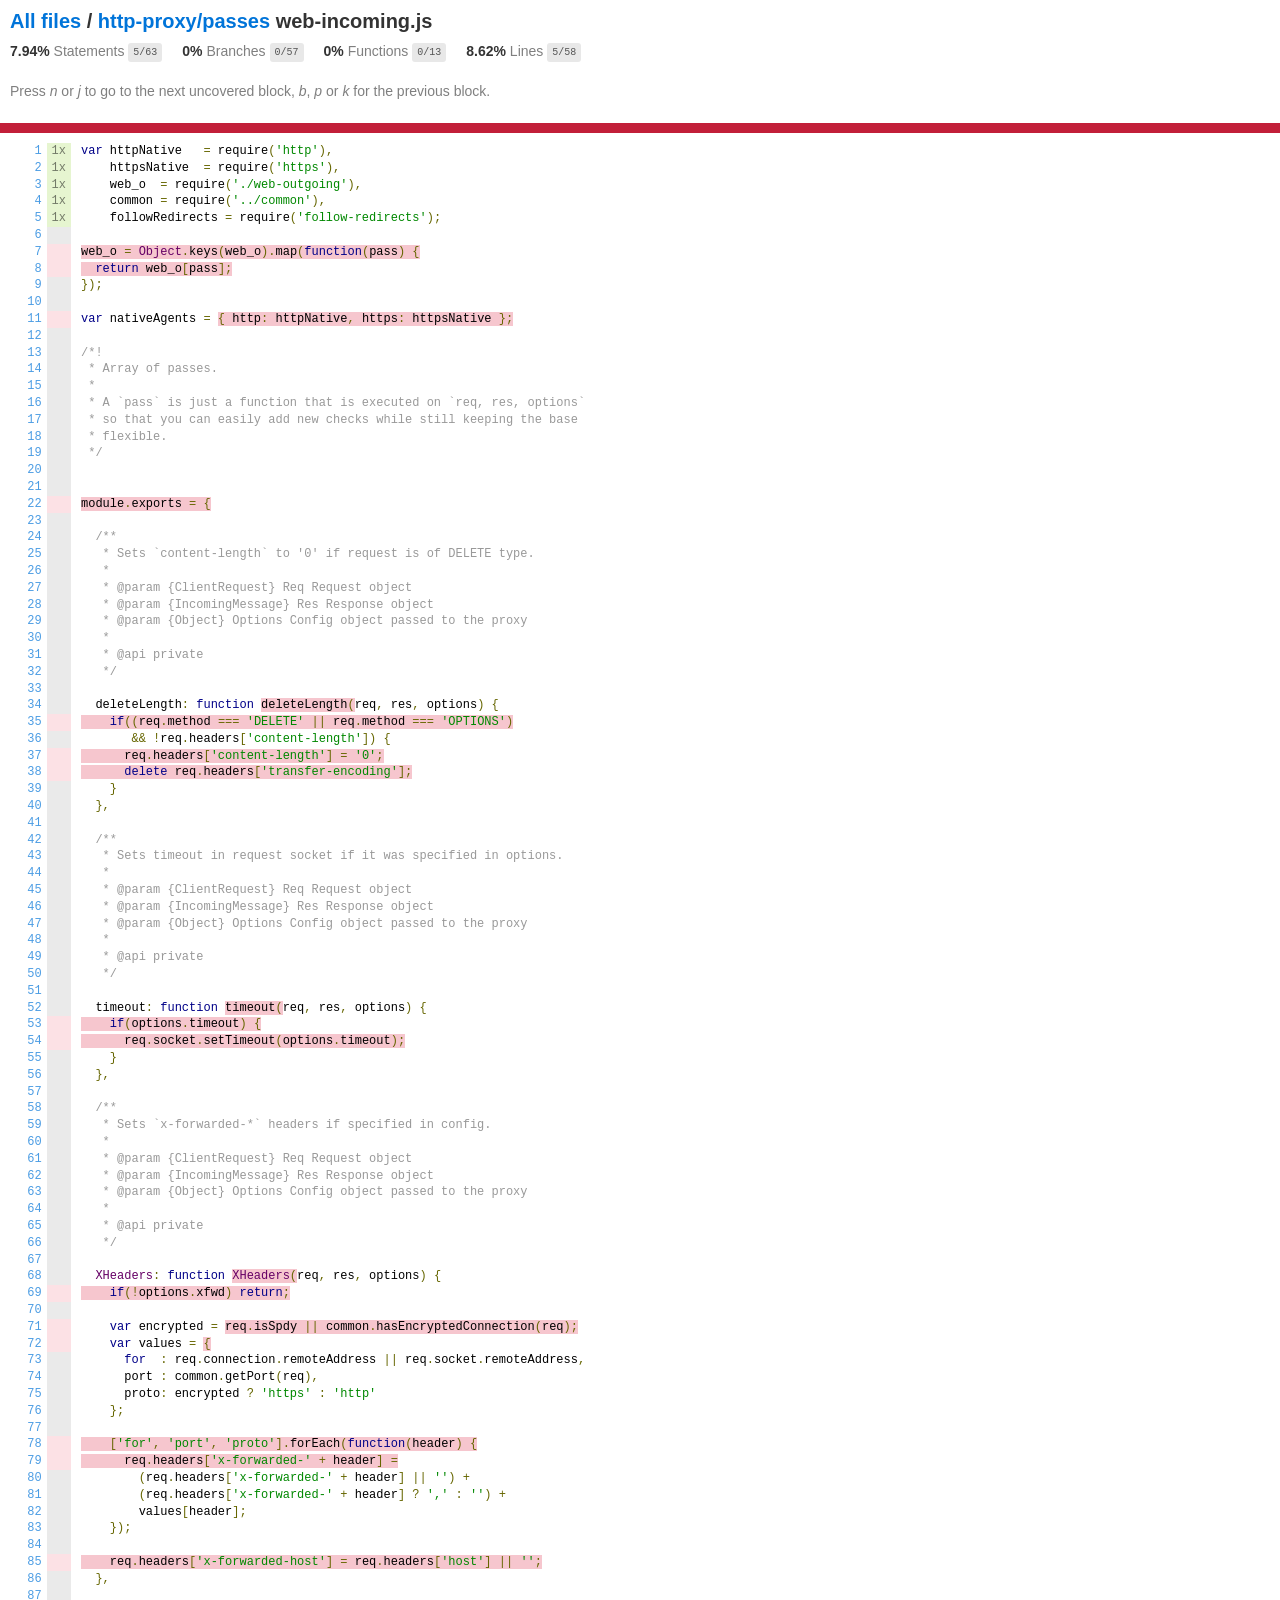
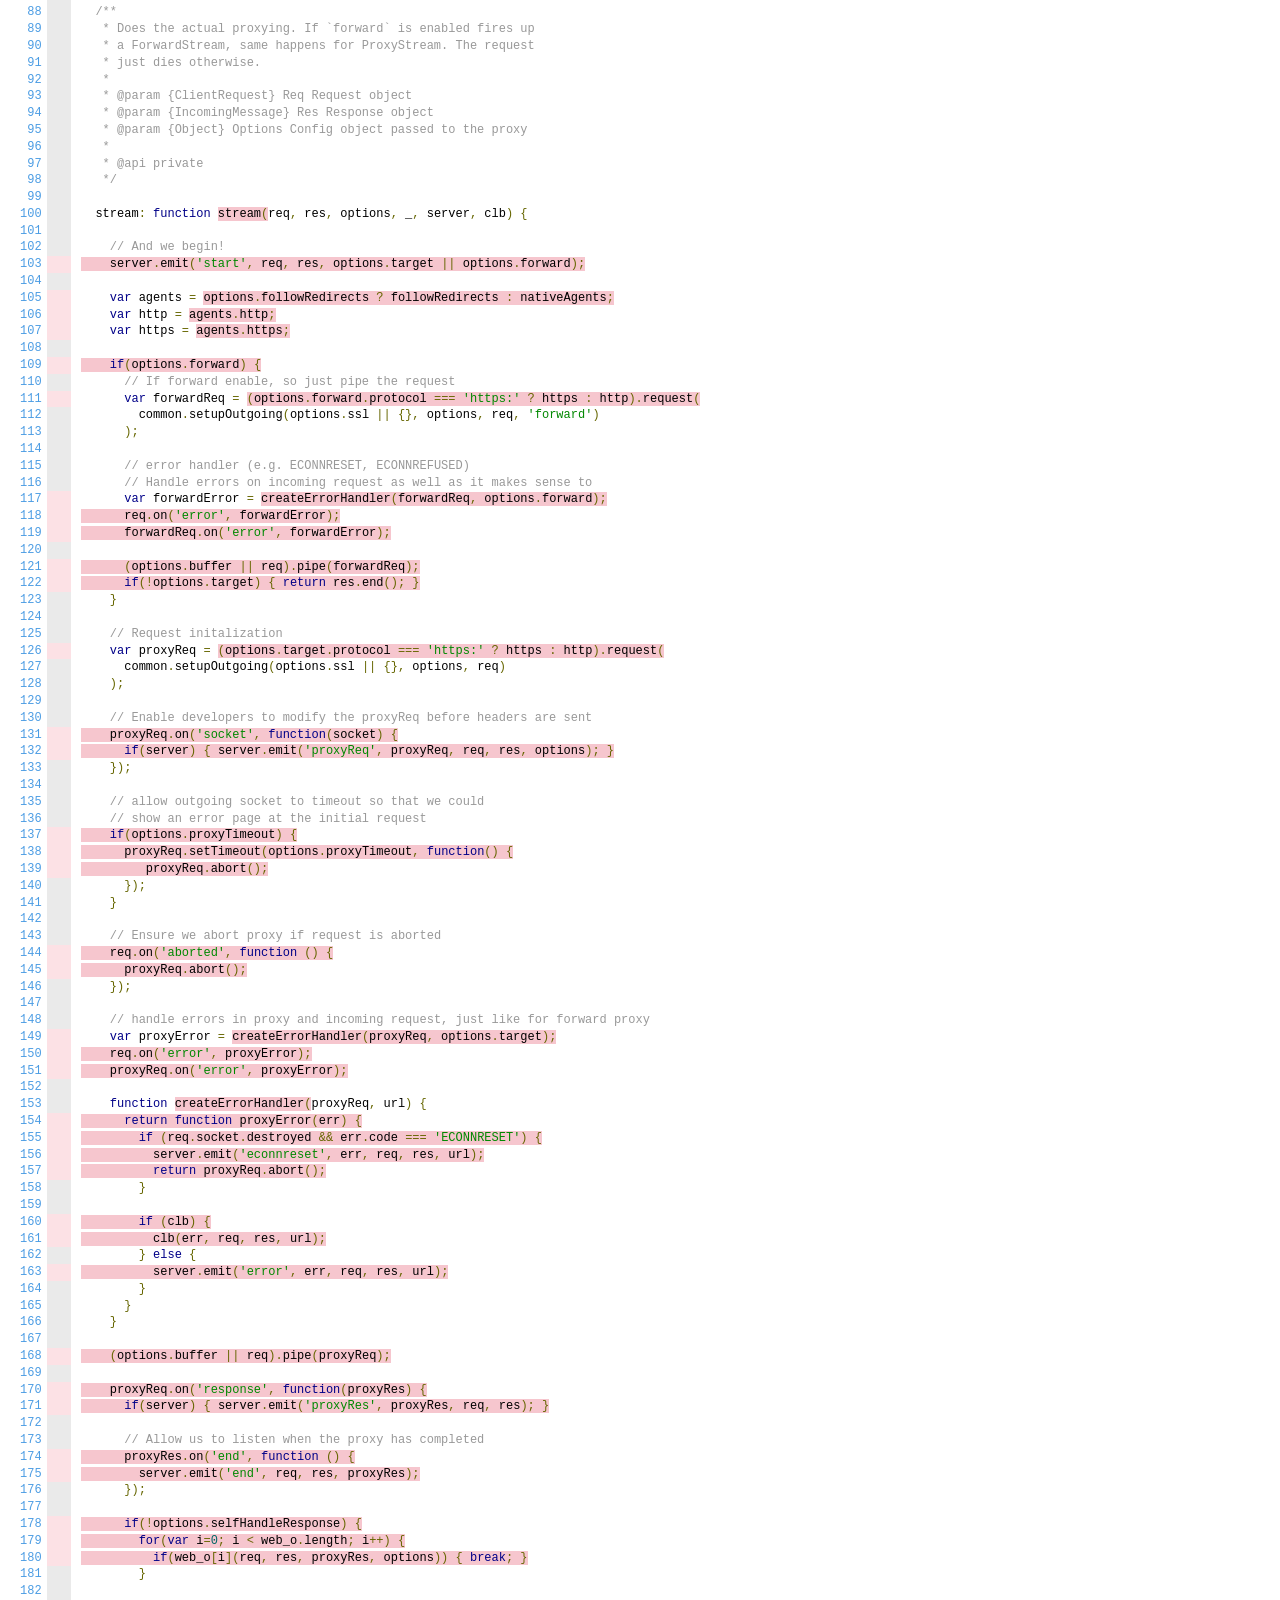
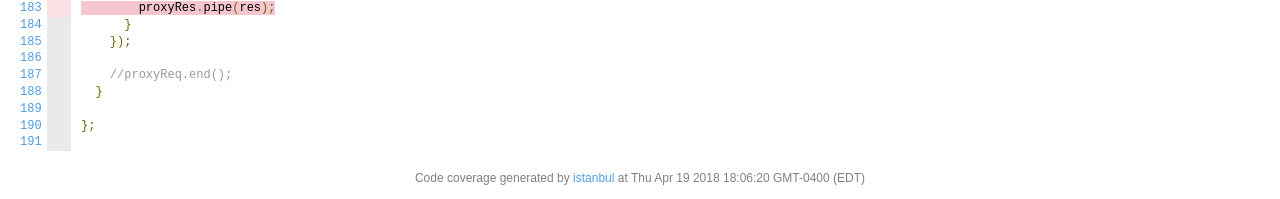
<file: html_css/node_modules/.staging/http-proxy-77c40d33/coverage/lcov-report/http-proxy/passes/web-incoming.js.html>
<!doctype html>
<html lang="en">
<head>
    <title>Code coverage report for http-proxy/passes/web-incoming.js</title>
    <meta charset="utf-8" />
    <link rel="stylesheet" href="../../prettify.css" />
    <link rel="stylesheet" href="../../base.css" />
    <meta name="viewport" content="width=device-width, initial-scale=1">
    <style type='text/css'>
        .coverage-summary .sorter {
            background-image: url(../../sort-arrow-sprite.png);
        }
    </style>
</head>
<body>
<div class='wrapper'>
  <div class='pad1'>
    <h1>
      <a href="../../index.html">All files</a> / <a href="index.html">http-proxy/passes</a> web-incoming.js
    </h1>
    <div class='clearfix'>
      <div class='fl pad1y space-right2'>
        <span class="strong">7.94% </span>
        <span class="quiet">Statements</span>
        <span class='fraction'>5/63</span>
      </div>
      <div class='fl pad1y space-right2'>
        <span class="strong">0% </span>
        <span class="quiet">Branches</span>
        <span class='fraction'>0/57</span>
      </div>
      <div class='fl pad1y space-right2'>
        <span class="strong">0% </span>
        <span class="quiet">Functions</span>
        <span class='fraction'>0/13</span>
      </div>
      <div class='fl pad1y space-right2'>
        <span class="strong">8.62% </span>
        <span class="quiet">Lines</span>
        <span class='fraction'>5/58</span>
      </div>
    </div>
    <p class="quiet">
      Press <em>n</em> or <em>j</em> to go to the next uncovered block, <em>b</em>, <em>p</em> or <em>k</em> for the previous block.
    </p>
  </div>
  <div class='status-line low'></div>
<pre><table class="coverage">
<tr><td class="line-count quiet"><a name='L1'></a><a href='#L1'>1</a>
<a name='L2'></a><a href='#L2'>2</a>
<a name='L3'></a><a href='#L3'>3</a>
<a name='L4'></a><a href='#L4'>4</a>
<a name='L5'></a><a href='#L5'>5</a>
<a name='L6'></a><a href='#L6'>6</a>
<a name='L7'></a><a href='#L7'>7</a>
<a name='L8'></a><a href='#L8'>8</a>
<a name='L9'></a><a href='#L9'>9</a>
<a name='L10'></a><a href='#L10'>10</a>
<a name='L11'></a><a href='#L11'>11</a>
<a name='L12'></a><a href='#L12'>12</a>
<a name='L13'></a><a href='#L13'>13</a>
<a name='L14'></a><a href='#L14'>14</a>
<a name='L15'></a><a href='#L15'>15</a>
<a name='L16'></a><a href='#L16'>16</a>
<a name='L17'></a><a href='#L17'>17</a>
<a name='L18'></a><a href='#L18'>18</a>
<a name='L19'></a><a href='#L19'>19</a>
<a name='L20'></a><a href='#L20'>20</a>
<a name='L21'></a><a href='#L21'>21</a>
<a name='L22'></a><a href='#L22'>22</a>
<a name='L23'></a><a href='#L23'>23</a>
<a name='L24'></a><a href='#L24'>24</a>
<a name='L25'></a><a href='#L25'>25</a>
<a name='L26'></a><a href='#L26'>26</a>
<a name='L27'></a><a href='#L27'>27</a>
<a name='L28'></a><a href='#L28'>28</a>
<a name='L29'></a><a href='#L29'>29</a>
<a name='L30'></a><a href='#L30'>30</a>
<a name='L31'></a><a href='#L31'>31</a>
<a name='L32'></a><a href='#L32'>32</a>
<a name='L33'></a><a href='#L33'>33</a>
<a name='L34'></a><a href='#L34'>34</a>
<a name='L35'></a><a href='#L35'>35</a>
<a name='L36'></a><a href='#L36'>36</a>
<a name='L37'></a><a href='#L37'>37</a>
<a name='L38'></a><a href='#L38'>38</a>
<a name='L39'></a><a href='#L39'>39</a>
<a name='L40'></a><a href='#L40'>40</a>
<a name='L41'></a><a href='#L41'>41</a>
<a name='L42'></a><a href='#L42'>42</a>
<a name='L43'></a><a href='#L43'>43</a>
<a name='L44'></a><a href='#L44'>44</a>
<a name='L45'></a><a href='#L45'>45</a>
<a name='L46'></a><a href='#L46'>46</a>
<a name='L47'></a><a href='#L47'>47</a>
<a name='L48'></a><a href='#L48'>48</a>
<a name='L49'></a><a href='#L49'>49</a>
<a name='L50'></a><a href='#L50'>50</a>
<a name='L51'></a><a href='#L51'>51</a>
<a name='L52'></a><a href='#L52'>52</a>
<a name='L53'></a><a href='#L53'>53</a>
<a name='L54'></a><a href='#L54'>54</a>
<a name='L55'></a><a href='#L55'>55</a>
<a name='L56'></a><a href='#L56'>56</a>
<a name='L57'></a><a href='#L57'>57</a>
<a name='L58'></a><a href='#L58'>58</a>
<a name='L59'></a><a href='#L59'>59</a>
<a name='L60'></a><a href='#L60'>60</a>
<a name='L61'></a><a href='#L61'>61</a>
<a name='L62'></a><a href='#L62'>62</a>
<a name='L63'></a><a href='#L63'>63</a>
<a name='L64'></a><a href='#L64'>64</a>
<a name='L65'></a><a href='#L65'>65</a>
<a name='L66'></a><a href='#L66'>66</a>
<a name='L67'></a><a href='#L67'>67</a>
<a name='L68'></a><a href='#L68'>68</a>
<a name='L69'></a><a href='#L69'>69</a>
<a name='L70'></a><a href='#L70'>70</a>
<a name='L71'></a><a href='#L71'>71</a>
<a name='L72'></a><a href='#L72'>72</a>
<a name='L73'></a><a href='#L73'>73</a>
<a name='L74'></a><a href='#L74'>74</a>
<a name='L75'></a><a href='#L75'>75</a>
<a name='L76'></a><a href='#L76'>76</a>
<a name='L77'></a><a href='#L77'>77</a>
<a name='L78'></a><a href='#L78'>78</a>
<a name='L79'></a><a href='#L79'>79</a>
<a name='L80'></a><a href='#L80'>80</a>
<a name='L81'></a><a href='#L81'>81</a>
<a name='L82'></a><a href='#L82'>82</a>
<a name='L83'></a><a href='#L83'>83</a>
<a name='L84'></a><a href='#L84'>84</a>
<a name='L85'></a><a href='#L85'>85</a>
<a name='L86'></a><a href='#L86'>86</a>
<a name='L87'></a><a href='#L87'>87</a>
<a name='L88'></a><a href='#L88'>88</a>
<a name='L89'></a><a href='#L89'>89</a>
<a name='L90'></a><a href='#L90'>90</a>
<a name='L91'></a><a href='#L91'>91</a>
<a name='L92'></a><a href='#L92'>92</a>
<a name='L93'></a><a href='#L93'>93</a>
<a name='L94'></a><a href='#L94'>94</a>
<a name='L95'></a><a href='#L95'>95</a>
<a name='L96'></a><a href='#L96'>96</a>
<a name='L97'></a><a href='#L97'>97</a>
<a name='L98'></a><a href='#L98'>98</a>
<a name='L99'></a><a href='#L99'>99</a>
<a name='L100'></a><a href='#L100'>100</a>
<a name='L101'></a><a href='#L101'>101</a>
<a name='L102'></a><a href='#L102'>102</a>
<a name='L103'></a><a href='#L103'>103</a>
<a name='L104'></a><a href='#L104'>104</a>
<a name='L105'></a><a href='#L105'>105</a>
<a name='L106'></a><a href='#L106'>106</a>
<a name='L107'></a><a href='#L107'>107</a>
<a name='L108'></a><a href='#L108'>108</a>
<a name='L109'></a><a href='#L109'>109</a>
<a name='L110'></a><a href='#L110'>110</a>
<a name='L111'></a><a href='#L111'>111</a>
<a name='L112'></a><a href='#L112'>112</a>
<a name='L113'></a><a href='#L113'>113</a>
<a name='L114'></a><a href='#L114'>114</a>
<a name='L115'></a><a href='#L115'>115</a>
<a name='L116'></a><a href='#L116'>116</a>
<a name='L117'></a><a href='#L117'>117</a>
<a name='L118'></a><a href='#L118'>118</a>
<a name='L119'></a><a href='#L119'>119</a>
<a name='L120'></a><a href='#L120'>120</a>
<a name='L121'></a><a href='#L121'>121</a>
<a name='L122'></a><a href='#L122'>122</a>
<a name='L123'></a><a href='#L123'>123</a>
<a name='L124'></a><a href='#L124'>124</a>
<a name='L125'></a><a href='#L125'>125</a>
<a name='L126'></a><a href='#L126'>126</a>
<a name='L127'></a><a href='#L127'>127</a>
<a name='L128'></a><a href='#L128'>128</a>
<a name='L129'></a><a href='#L129'>129</a>
<a name='L130'></a><a href='#L130'>130</a>
<a name='L131'></a><a href='#L131'>131</a>
<a name='L132'></a><a href='#L132'>132</a>
<a name='L133'></a><a href='#L133'>133</a>
<a name='L134'></a><a href='#L134'>134</a>
<a name='L135'></a><a href='#L135'>135</a>
<a name='L136'></a><a href='#L136'>136</a>
<a name='L137'></a><a href='#L137'>137</a>
<a name='L138'></a><a href='#L138'>138</a>
<a name='L139'></a><a href='#L139'>139</a>
<a name='L140'></a><a href='#L140'>140</a>
<a name='L141'></a><a href='#L141'>141</a>
<a name='L142'></a><a href='#L142'>142</a>
<a name='L143'></a><a href='#L143'>143</a>
<a name='L144'></a><a href='#L144'>144</a>
<a name='L145'></a><a href='#L145'>145</a>
<a name='L146'></a><a href='#L146'>146</a>
<a name='L147'></a><a href='#L147'>147</a>
<a name='L148'></a><a href='#L148'>148</a>
<a name='L149'></a><a href='#L149'>149</a>
<a name='L150'></a><a href='#L150'>150</a>
<a name='L151'></a><a href='#L151'>151</a>
<a name='L152'></a><a href='#L152'>152</a>
<a name='L153'></a><a href='#L153'>153</a>
<a name='L154'></a><a href='#L154'>154</a>
<a name='L155'></a><a href='#L155'>155</a>
<a name='L156'></a><a href='#L156'>156</a>
<a name='L157'></a><a href='#L157'>157</a>
<a name='L158'></a><a href='#L158'>158</a>
<a name='L159'></a><a href='#L159'>159</a>
<a name='L160'></a><a href='#L160'>160</a>
<a name='L161'></a><a href='#L161'>161</a>
<a name='L162'></a><a href='#L162'>162</a>
<a name='L163'></a><a href='#L163'>163</a>
<a name='L164'></a><a href='#L164'>164</a>
<a name='L165'></a><a href='#L165'>165</a>
<a name='L166'></a><a href='#L166'>166</a>
<a name='L167'></a><a href='#L167'>167</a>
<a name='L168'></a><a href='#L168'>168</a>
<a name='L169'></a><a href='#L169'>169</a>
<a name='L170'></a><a href='#L170'>170</a>
<a name='L171'></a><a href='#L171'>171</a>
<a name='L172'></a><a href='#L172'>172</a>
<a name='L173'></a><a href='#L173'>173</a>
<a name='L174'></a><a href='#L174'>174</a>
<a name='L175'></a><a href='#L175'>175</a>
<a name='L176'></a><a href='#L176'>176</a>
<a name='L177'></a><a href='#L177'>177</a>
<a name='L178'></a><a href='#L178'>178</a>
<a name='L179'></a><a href='#L179'>179</a>
<a name='L180'></a><a href='#L180'>180</a>
<a name='L181'></a><a href='#L181'>181</a>
<a name='L182'></a><a href='#L182'>182</a>
<a name='L183'></a><a href='#L183'>183</a>
<a name='L184'></a><a href='#L184'>184</a>
<a name='L185'></a><a href='#L185'>185</a>
<a name='L186'></a><a href='#L186'>186</a>
<a name='L187'></a><a href='#L187'>187</a>
<a name='L188'></a><a href='#L188'>188</a>
<a name='L189'></a><a href='#L189'>189</a>
<a name='L190'></a><a href='#L190'>190</a>
<a name='L191'></a><a href='#L191'>191</a></td><td class="line-coverage quiet"><span class="cline-any cline-yes">1x</span>
<span class="cline-any cline-yes">1x</span>
<span class="cline-any cline-yes">1x</span>
<span class="cline-any cline-yes">1x</span>
<span class="cline-any cline-yes">1x</span>
<span class="cline-any cline-neutral">&nbsp;</span>
<span class="cline-any cline-no">&nbsp;</span>
<span class="cline-any cline-no">&nbsp;</span>
<span class="cline-any cline-neutral">&nbsp;</span>
<span class="cline-any cline-neutral">&nbsp;</span>
<span class="cline-any cline-no">&nbsp;</span>
<span class="cline-any cline-neutral">&nbsp;</span>
<span class="cline-any cline-neutral">&nbsp;</span>
<span class="cline-any cline-neutral">&nbsp;</span>
<span class="cline-any cline-neutral">&nbsp;</span>
<span class="cline-any cline-neutral">&nbsp;</span>
<span class="cline-any cline-neutral">&nbsp;</span>
<span class="cline-any cline-neutral">&nbsp;</span>
<span class="cline-any cline-neutral">&nbsp;</span>
<span class="cline-any cline-neutral">&nbsp;</span>
<span class="cline-any cline-neutral">&nbsp;</span>
<span class="cline-any cline-no">&nbsp;</span>
<span class="cline-any cline-neutral">&nbsp;</span>
<span class="cline-any cline-neutral">&nbsp;</span>
<span class="cline-any cline-neutral">&nbsp;</span>
<span class="cline-any cline-neutral">&nbsp;</span>
<span class="cline-any cline-neutral">&nbsp;</span>
<span class="cline-any cline-neutral">&nbsp;</span>
<span class="cline-any cline-neutral">&nbsp;</span>
<span class="cline-any cline-neutral">&nbsp;</span>
<span class="cline-any cline-neutral">&nbsp;</span>
<span class="cline-any cline-neutral">&nbsp;</span>
<span class="cline-any cline-neutral">&nbsp;</span>
<span class="cline-any cline-neutral">&nbsp;</span>
<span class="cline-any cline-no">&nbsp;</span>
<span class="cline-any cline-neutral">&nbsp;</span>
<span class="cline-any cline-no">&nbsp;</span>
<span class="cline-any cline-no">&nbsp;</span>
<span class="cline-any cline-neutral">&nbsp;</span>
<span class="cline-any cline-neutral">&nbsp;</span>
<span class="cline-any cline-neutral">&nbsp;</span>
<span class="cline-any cline-neutral">&nbsp;</span>
<span class="cline-any cline-neutral">&nbsp;</span>
<span class="cline-any cline-neutral">&nbsp;</span>
<span class="cline-any cline-neutral">&nbsp;</span>
<span class="cline-any cline-neutral">&nbsp;</span>
<span class="cline-any cline-neutral">&nbsp;</span>
<span class="cline-any cline-neutral">&nbsp;</span>
<span class="cline-any cline-neutral">&nbsp;</span>
<span class="cline-any cline-neutral">&nbsp;</span>
<span class="cline-any cline-neutral">&nbsp;</span>
<span class="cline-any cline-neutral">&nbsp;</span>
<span class="cline-any cline-no">&nbsp;</span>
<span class="cline-any cline-no">&nbsp;</span>
<span class="cline-any cline-neutral">&nbsp;</span>
<span class="cline-any cline-neutral">&nbsp;</span>
<span class="cline-any cline-neutral">&nbsp;</span>
<span class="cline-any cline-neutral">&nbsp;</span>
<span class="cline-any cline-neutral">&nbsp;</span>
<span class="cline-any cline-neutral">&nbsp;</span>
<span class="cline-any cline-neutral">&nbsp;</span>
<span class="cline-any cline-neutral">&nbsp;</span>
<span class="cline-any cline-neutral">&nbsp;</span>
<span class="cline-any cline-neutral">&nbsp;</span>
<span class="cline-any cline-neutral">&nbsp;</span>
<span class="cline-any cline-neutral">&nbsp;</span>
<span class="cline-any cline-neutral">&nbsp;</span>
<span class="cline-any cline-neutral">&nbsp;</span>
<span class="cline-any cline-no">&nbsp;</span>
<span class="cline-any cline-neutral">&nbsp;</span>
<span class="cline-any cline-no">&nbsp;</span>
<span class="cline-any cline-no">&nbsp;</span>
<span class="cline-any cline-neutral">&nbsp;</span>
<span class="cline-any cline-neutral">&nbsp;</span>
<span class="cline-any cline-neutral">&nbsp;</span>
<span class="cline-any cline-neutral">&nbsp;</span>
<span class="cline-any cline-neutral">&nbsp;</span>
<span class="cline-any cline-no">&nbsp;</span>
<span class="cline-any cline-no">&nbsp;</span>
<span class="cline-any cline-neutral">&nbsp;</span>
<span class="cline-any cline-neutral">&nbsp;</span>
<span class="cline-any cline-neutral">&nbsp;</span>
<span class="cline-any cline-neutral">&nbsp;</span>
<span class="cline-any cline-neutral">&nbsp;</span>
<span class="cline-any cline-no">&nbsp;</span>
<span class="cline-any cline-neutral">&nbsp;</span>
<span class="cline-any cline-neutral">&nbsp;</span>
<span class="cline-any cline-neutral">&nbsp;</span>
<span class="cline-any cline-neutral">&nbsp;</span>
<span class="cline-any cline-neutral">&nbsp;</span>
<span class="cline-any cline-neutral">&nbsp;</span>
<span class="cline-any cline-neutral">&nbsp;</span>
<span class="cline-any cline-neutral">&nbsp;</span>
<span class="cline-any cline-neutral">&nbsp;</span>
<span class="cline-any cline-neutral">&nbsp;</span>
<span class="cline-any cline-neutral">&nbsp;</span>
<span class="cline-any cline-neutral">&nbsp;</span>
<span class="cline-any cline-neutral">&nbsp;</span>
<span class="cline-any cline-neutral">&nbsp;</span>
<span class="cline-any cline-neutral">&nbsp;</span>
<span class="cline-any cline-neutral">&nbsp;</span>
<span class="cline-any cline-neutral">&nbsp;</span>
<span class="cline-any cline-no">&nbsp;</span>
<span class="cline-any cline-neutral">&nbsp;</span>
<span class="cline-any cline-no">&nbsp;</span>
<span class="cline-any cline-no">&nbsp;</span>
<span class="cline-any cline-no">&nbsp;</span>
<span class="cline-any cline-neutral">&nbsp;</span>
<span class="cline-any cline-no">&nbsp;</span>
<span class="cline-any cline-neutral">&nbsp;</span>
<span class="cline-any cline-no">&nbsp;</span>
<span class="cline-any cline-neutral">&nbsp;</span>
<span class="cline-any cline-neutral">&nbsp;</span>
<span class="cline-any cline-neutral">&nbsp;</span>
<span class="cline-any cline-neutral">&nbsp;</span>
<span class="cline-any cline-neutral">&nbsp;</span>
<span class="cline-any cline-no">&nbsp;</span>
<span class="cline-any cline-no">&nbsp;</span>
<span class="cline-any cline-no">&nbsp;</span>
<span class="cline-any cline-neutral">&nbsp;</span>
<span class="cline-any cline-no">&nbsp;</span>
<span class="cline-any cline-no">&nbsp;</span>
<span class="cline-any cline-neutral">&nbsp;</span>
<span class="cline-any cline-neutral">&nbsp;</span>
<span class="cline-any cline-neutral">&nbsp;</span>
<span class="cline-any cline-no">&nbsp;</span>
<span class="cline-any cline-neutral">&nbsp;</span>
<span class="cline-any cline-neutral">&nbsp;</span>
<span class="cline-any cline-neutral">&nbsp;</span>
<span class="cline-any cline-neutral">&nbsp;</span>
<span class="cline-any cline-no">&nbsp;</span>
<span class="cline-any cline-no">&nbsp;</span>
<span class="cline-any cline-neutral">&nbsp;</span>
<span class="cline-any cline-neutral">&nbsp;</span>
<span class="cline-any cline-neutral">&nbsp;</span>
<span class="cline-any cline-neutral">&nbsp;</span>
<span class="cline-any cline-no">&nbsp;</span>
<span class="cline-any cline-no">&nbsp;</span>
<span class="cline-any cline-no">&nbsp;</span>
<span class="cline-any cline-neutral">&nbsp;</span>
<span class="cline-any cline-neutral">&nbsp;</span>
<span class="cline-any cline-neutral">&nbsp;</span>
<span class="cline-any cline-neutral">&nbsp;</span>
<span class="cline-any cline-no">&nbsp;</span>
<span class="cline-any cline-no">&nbsp;</span>
<span class="cline-any cline-neutral">&nbsp;</span>
<span class="cline-any cline-neutral">&nbsp;</span>
<span class="cline-any cline-neutral">&nbsp;</span>
<span class="cline-any cline-no">&nbsp;</span>
<span class="cline-any cline-no">&nbsp;</span>
<span class="cline-any cline-no">&nbsp;</span>
<span class="cline-any cline-neutral">&nbsp;</span>
<span class="cline-any cline-neutral">&nbsp;</span>
<span class="cline-any cline-no">&nbsp;</span>
<span class="cline-any cline-no">&nbsp;</span>
<span class="cline-any cline-no">&nbsp;</span>
<span class="cline-any cline-no">&nbsp;</span>
<span class="cline-any cline-neutral">&nbsp;</span>
<span class="cline-any cline-neutral">&nbsp;</span>
<span class="cline-any cline-no">&nbsp;</span>
<span class="cline-any cline-no">&nbsp;</span>
<span class="cline-any cline-neutral">&nbsp;</span>
<span class="cline-any cline-no">&nbsp;</span>
<span class="cline-any cline-neutral">&nbsp;</span>
<span class="cline-any cline-neutral">&nbsp;</span>
<span class="cline-any cline-neutral">&nbsp;</span>
<span class="cline-any cline-neutral">&nbsp;</span>
<span class="cline-any cline-no">&nbsp;</span>
<span class="cline-any cline-neutral">&nbsp;</span>
<span class="cline-any cline-no">&nbsp;</span>
<span class="cline-any cline-no">&nbsp;</span>
<span class="cline-any cline-neutral">&nbsp;</span>
<span class="cline-any cline-neutral">&nbsp;</span>
<span class="cline-any cline-no">&nbsp;</span>
<span class="cline-any cline-no">&nbsp;</span>
<span class="cline-any cline-neutral">&nbsp;</span>
<span class="cline-any cline-neutral">&nbsp;</span>
<span class="cline-any cline-no">&nbsp;</span>
<span class="cline-any cline-no">&nbsp;</span>
<span class="cline-any cline-no">&nbsp;</span>
<span class="cline-any cline-neutral">&nbsp;</span>
<span class="cline-any cline-neutral">&nbsp;</span>
<span class="cline-any cline-no">&nbsp;</span>
<span class="cline-any cline-neutral">&nbsp;</span>
<span class="cline-any cline-neutral">&nbsp;</span>
<span class="cline-any cline-neutral">&nbsp;</span>
<span class="cline-any cline-neutral">&nbsp;</span>
<span class="cline-any cline-neutral">&nbsp;</span>
<span class="cline-any cline-neutral">&nbsp;</span>
<span class="cline-any cline-neutral">&nbsp;</span>
<span class="cline-any cline-neutral">&nbsp;</span></td><td class="text"><pre class="prettyprint lang-js">var httpNative   = require('http'),
    httpsNative  = require('https'),
    web_o  = require('./web-outgoing'),
    common = require('../common'),
    followRedirects = require('follow-redirects');
&nbsp;
<span class="cstat-no" title="statement not covered" >web_o = Object.keys(web_o).map(<span class="fstat-no" title="function not covered" >fu</span>nction(pass) {</span>
<span class="cstat-no" title="statement not covered" >  return web_o[pass];</span>
});
&nbsp;
var nativeAgents = <span class="cstat-no" title="statement not covered" >{ http: httpNative, https: httpsNative };</span>
&nbsp;
/*!
 * Array of passes.
 *
 * A `pass` is just a function that is executed on `req, res, options`
 * so that you can easily add new checks while still keeping the base
 * flexible.
 */
&nbsp;
&nbsp;
<span class="cstat-no" title="statement not covered" >module.exports = {</span>
&nbsp;
  /**
   * Sets `content-length` to '0' if request is of DELETE type.
   *
   * @param {ClientRequest} Req Request object
   * @param {IncomingMessage} Res Response object
   * @param {Object} Options Config object passed to the proxy
   *
   * @api private
   */
&nbsp;
  deleteLength: function <span class="fstat-no" title="function not covered" >deleteLength(</span>req, res, options) {
<span class="cstat-no" title="statement not covered" >    if((req.method === 'DELETE' || req.method === 'OPTIONS')</span>
       &amp;&amp; !req.headers['content-length']) {
<span class="cstat-no" title="statement not covered" >      req.headers['content-length'] = '0';</span>
<span class="cstat-no" title="statement not covered" >      delete req.headers['transfer-encoding'];</span>
    }
  },
&nbsp;
  /**
   * Sets timeout in request socket if it was specified in options.
   *
   * @param {ClientRequest} Req Request object
   * @param {IncomingMessage} Res Response object
   * @param {Object} Options Config object passed to the proxy
   *
   * @api private
   */
&nbsp;
  timeout: function <span class="fstat-no" title="function not covered" >timeout(</span>req, res, options) {
<span class="cstat-no" title="statement not covered" >    if(options.timeout) {</span>
<span class="cstat-no" title="statement not covered" >      req.socket.setTimeout(options.timeout);</span>
    }
  },
&nbsp;
  /**
   * Sets `x-forwarded-*` headers if specified in config.
   *
   * @param {ClientRequest} Req Request object
   * @param {IncomingMessage} Res Response object
   * @param {Object} Options Config object passed to the proxy
   *
   * @api private
   */
&nbsp;
  XHeaders: function <span class="fstat-no" title="function not covered" >XHeaders(</span>req, res, options) {
<span class="cstat-no" title="statement not covered" >    if(!options.xfwd) <span class="cstat-no" title="statement not covered" >return;</span></span>
&nbsp;
    var encrypted = <span class="cstat-no" title="statement not covered" >req.isSpdy || common.hasEncryptedConnection(req);</span>
    var values = <span class="cstat-no" title="statement not covered" >{</span>
      for  : req.connection.remoteAddress || req.socket.remoteAddress,
      port : common.getPort(req),
      proto: encrypted ? 'https' : 'http'
    };
&nbsp;
<span class="cstat-no" title="statement not covered" >    ['for', 'port', 'proto'].forEach(<span class="fstat-no" title="function not covered" >fu</span>nction(header) {</span>
<span class="cstat-no" title="statement not covered" >      req.headers['x-forwarded-' + header] =</span>
        (req.headers['x-forwarded-' + header] || '') +
        (req.headers['x-forwarded-' + header] ? ',' : '') +
        values[header];
    });
&nbsp;
<span class="cstat-no" title="statement not covered" >    req.headers['x-forwarded-host'] = req.headers['host'] || '';</span>
  },
&nbsp;
  /**
   * Does the actual proxying. If `forward` is enabled fires up
   * a ForwardStream, same happens for ProxyStream. The request
   * just dies otherwise.
   *
   * @param {ClientRequest} Req Request object
   * @param {IncomingMessage} Res Response object
   * @param {Object} Options Config object passed to the proxy
   *
   * @api private
   */
&nbsp;
  stream: function <span class="fstat-no" title="function not covered" >stream(</span>req, res, options, _, server, clb) {
&nbsp;
    // And we begin!
<span class="cstat-no" title="statement not covered" >    server.emit('start', req, res, options.target || options.forward);</span>
&nbsp;
    var agents = <span class="cstat-no" title="statement not covered" >options.followRedirects ? followRedirects : nativeAgents;</span>
    var http = <span class="cstat-no" title="statement not covered" >agents.http;</span>
    var https = <span class="cstat-no" title="statement not covered" >agents.https;</span>
&nbsp;
<span class="cstat-no" title="statement not covered" >    if(options.forward) {</span>
      // If forward enable, so just pipe the request
      var forwardReq = <span class="cstat-no" title="statement not covered" >(options.forward.protocol === 'https:' ? https : http).request(</span>
        common.setupOutgoing(options.ssl || {}, options, req, 'forward')
      );
&nbsp;
      // error handler (e.g. ECONNRESET, ECONNREFUSED)
      // Handle errors on incoming request as well as it makes sense to
      var forwardError = <span class="cstat-no" title="statement not covered" >createErrorHandler(forwardReq, options.forward);</span>
<span class="cstat-no" title="statement not covered" >      req.on('error', forwardError);</span>
<span class="cstat-no" title="statement not covered" >      forwardReq.on('error', forwardError);</span>
&nbsp;
<span class="cstat-no" title="statement not covered" >      (options.buffer || req).pipe(forwardReq);</span>
<span class="cstat-no" title="statement not covered" >      if(!options.target) { <span class="cstat-no" title="statement not covered" >return res.end(); </span>}</span>
    }
&nbsp;
    // Request initalization
    var proxyReq = <span class="cstat-no" title="statement not covered" >(options.target.protocol === 'https:' ? https : http).request(</span>
      common.setupOutgoing(options.ssl || {}, options, req)
    );
&nbsp;
    // Enable developers to modify the proxyReq before headers are sent
<span class="cstat-no" title="statement not covered" >    proxyReq.on('socket', <span class="fstat-no" title="function not covered" >fu</span>nction(socket) {</span>
<span class="cstat-no" title="statement not covered" >      if(server) { <span class="cstat-no" title="statement not covered" >server.emit('proxyReq', proxyReq, req, res, options); </span>}</span>
    });
&nbsp;
    // allow outgoing socket to timeout so that we could
    // show an error page at the initial request
<span class="cstat-no" title="statement not covered" >    if(options.proxyTimeout) {</span>
<span class="cstat-no" title="statement not covered" >      proxyReq.setTimeout(options.proxyTimeout, <span class="fstat-no" title="function not covered" >fu</span>nction() {</span>
<span class="cstat-no" title="statement not covered" >         proxyReq.abort();</span>
      });
    }
&nbsp;
    // Ensure we abort proxy if request is aborted
<span class="cstat-no" title="statement not covered" >    req.on('aborted', <span class="fstat-no" title="function not covered" >fu</span>nction () {</span>
<span class="cstat-no" title="statement not covered" >      proxyReq.abort();</span>
    });
&nbsp;
    // handle errors in proxy and incoming request, just like for forward proxy
    var proxyError = <span class="cstat-no" title="statement not covered" >createErrorHandler(proxyReq, options.target);</span>
<span class="cstat-no" title="statement not covered" >    req.on('error', proxyError);</span>
<span class="cstat-no" title="statement not covered" >    proxyReq.on('error', proxyError);</span>
&nbsp;
    function <span class="fstat-no" title="function not covered" >createErrorHandler(</span>proxyReq, url) {
<span class="cstat-no" title="statement not covered" >      return function <span class="fstat-no" title="function not covered" >proxyError(</span>err) {</span>
<span class="cstat-no" title="statement not covered" >        if (req.socket.destroyed &amp;&amp; err.code === 'ECONNRESET') {</span>
<span class="cstat-no" title="statement not covered" >          server.emit('econnreset', err, req, res, url);</span>
<span class="cstat-no" title="statement not covered" >          return proxyReq.abort();</span>
        }
&nbsp;
<span class="cstat-no" title="statement not covered" >        if (clb) {</span>
<span class="cstat-no" title="statement not covered" >          clb(err, req, res, url);</span>
        } else {
<span class="cstat-no" title="statement not covered" >          server.emit('error', err, req, res, url);</span>
        }
      }
    }
&nbsp;
<span class="cstat-no" title="statement not covered" >    (options.buffer || req).pipe(proxyReq);</span>
&nbsp;
<span class="cstat-no" title="statement not covered" >    proxyReq.on('response', <span class="fstat-no" title="function not covered" >fu</span>nction(proxyRes) {</span>
<span class="cstat-no" title="statement not covered" >      if(server) { <span class="cstat-no" title="statement not covered" >server.emit('proxyRes', proxyRes, req, res); </span>}</span>
&nbsp;
      // Allow us to listen when the proxy has completed
<span class="cstat-no" title="statement not covered" >      proxyRes.on('end', <span class="fstat-no" title="function not covered" >fu</span>nction () {</span>
<span class="cstat-no" title="statement not covered" >        server.emit('end', req, res, proxyRes);</span>
      });
&nbsp;
<span class="cstat-no" title="statement not covered" >      if(!options.selfHandleResponse) {</span>
<span class="cstat-no" title="statement not covered" >        for(var i=0; i &lt; web_o.length; i++) {</span>
<span class="cstat-no" title="statement not covered" >          if(web_o[i](req, res, proxyRes, options)) { <span class="cstat-no" title="statement not covered" >break; </span>}</span>
        }
  
<span class="cstat-no" title="statement not covered" >        proxyRes.pipe(res);</span>
      }
    });
&nbsp;
    //proxyReq.end();
  }
&nbsp;
};
&nbsp;</pre></td></tr>
</table></pre>
<div class='push'></div><!-- for sticky footer -->
</div><!-- /wrapper -->
<div class='footer quiet pad2 space-top1 center small'>
  Code coverage
  generated by <a href="https://istanbul.js.org/" target="_blank">istanbul</a> at Thu Apr 19 2018 18:06:20 GMT-0400 (EDT)
</div>
</div>
<script src="../../prettify.js"></script>
<script>
window.onload = function () {
        if (typeof prettyPrint === 'function') {
            prettyPrint();
        }
};
</script>
<script src="../../sorter.js"></script>
<script src="../../block-navigation.js"></script>
</body>
</html>
</file>
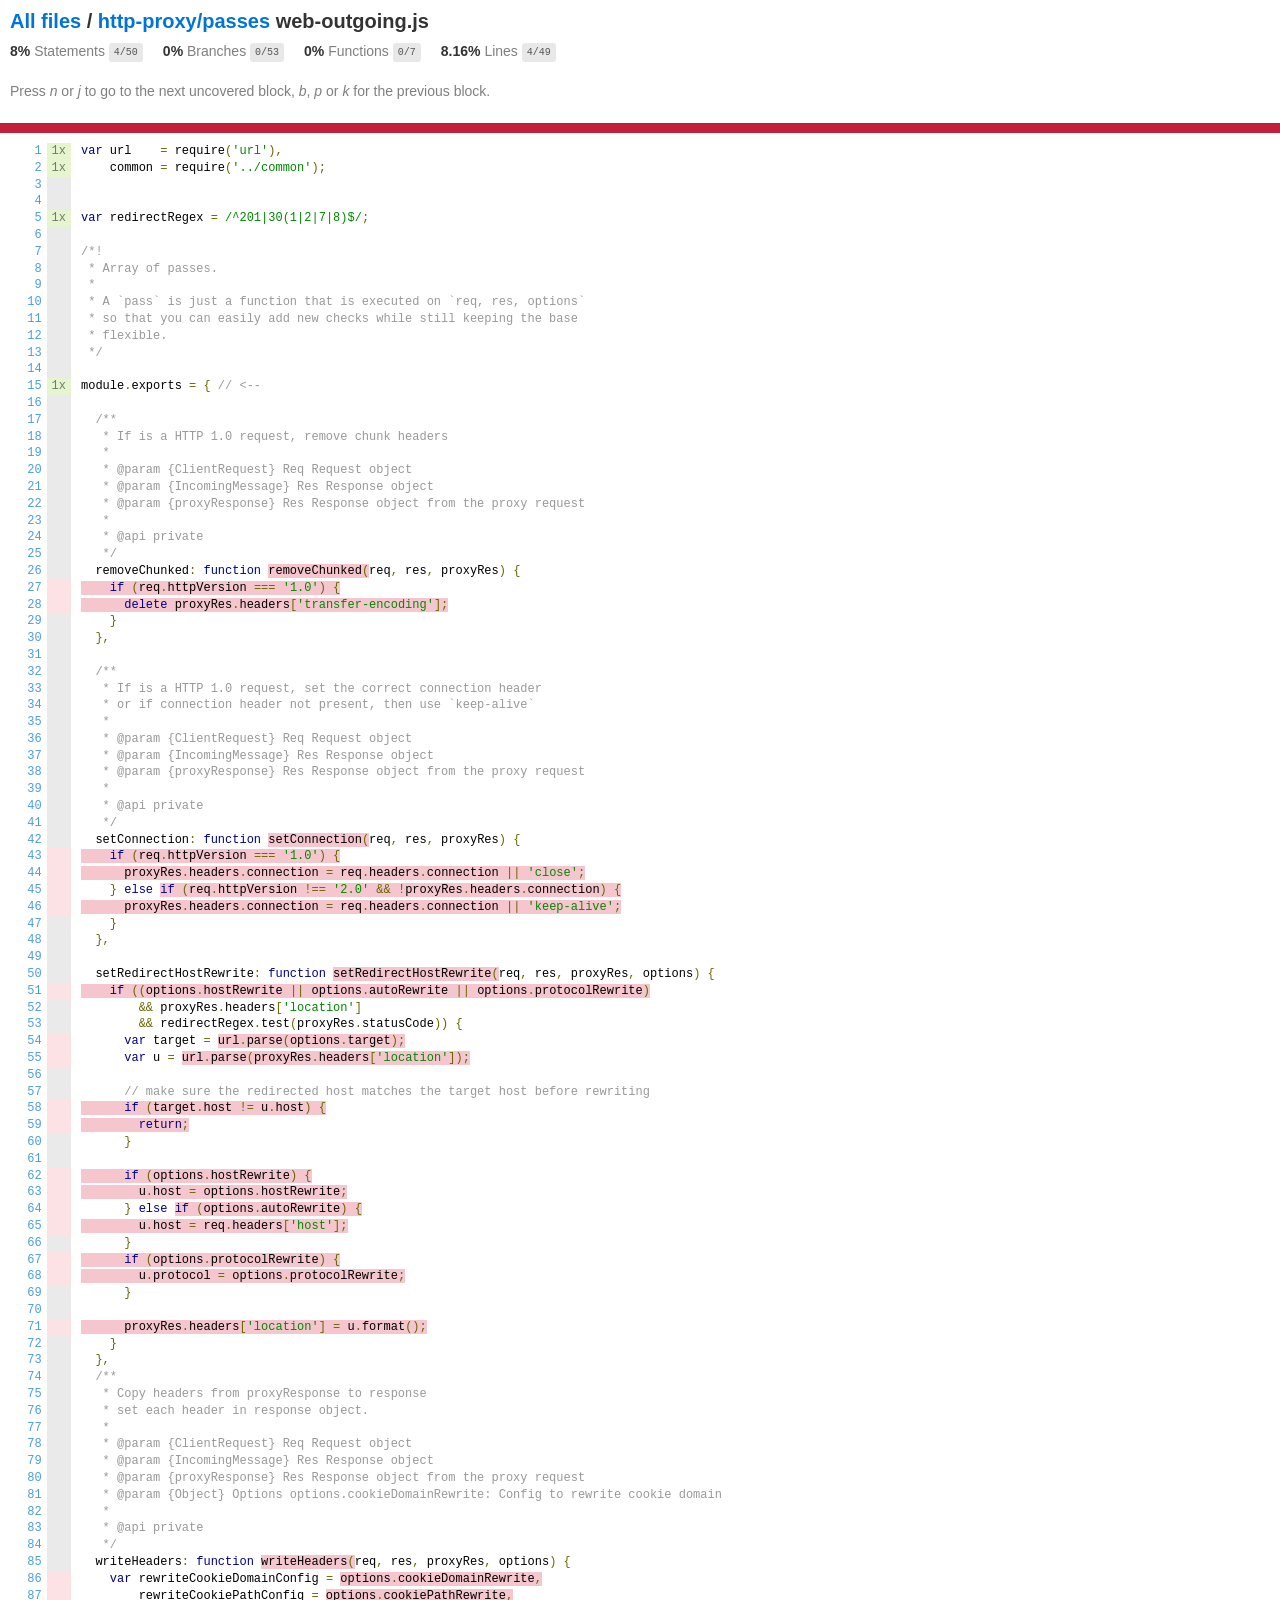
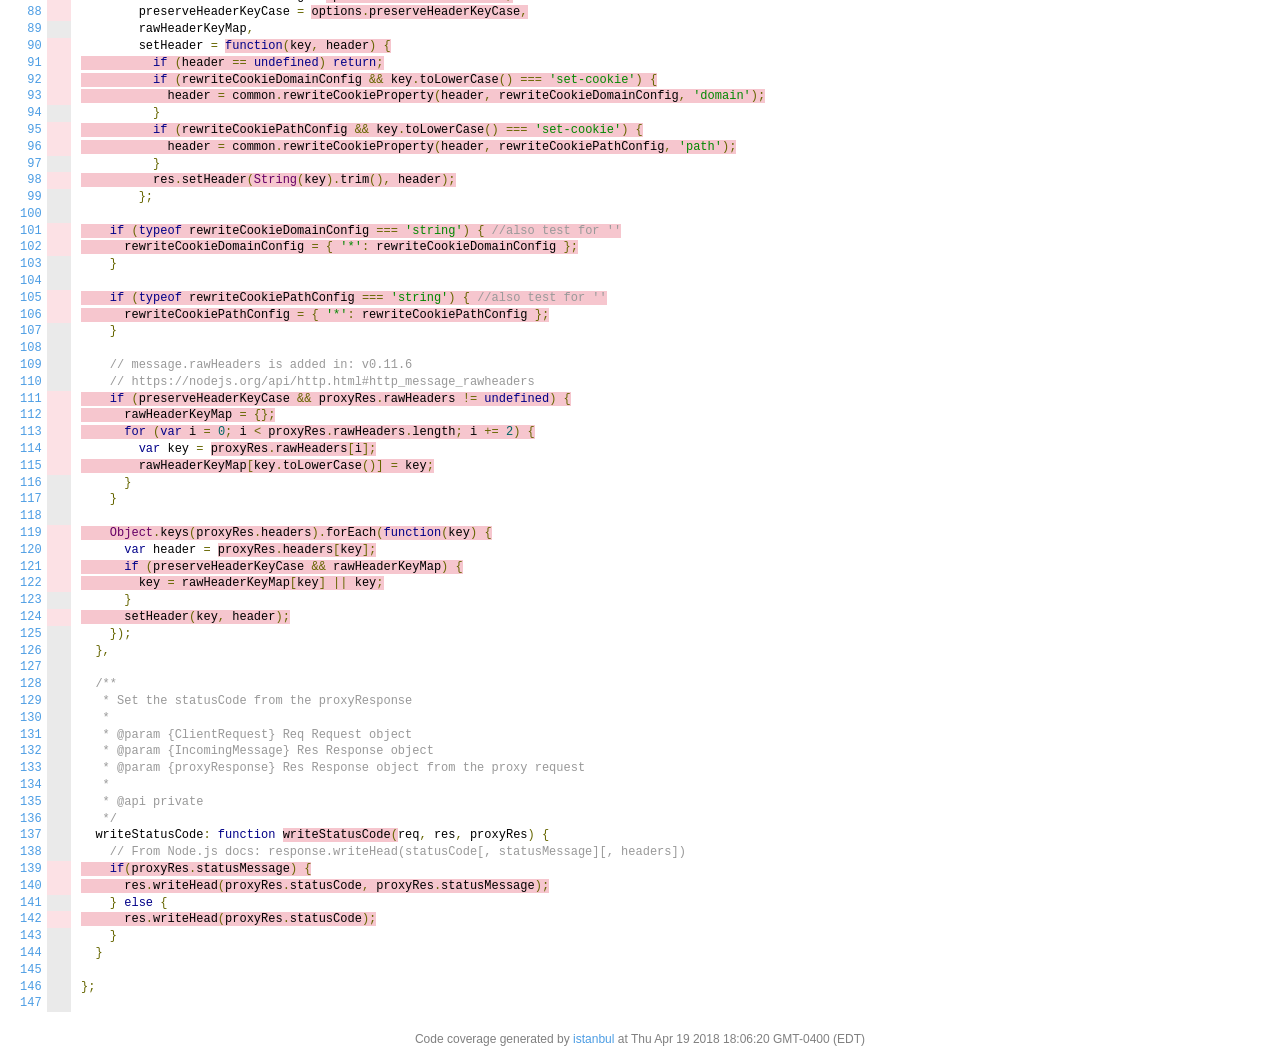
<file: html_css/node_modules/.staging/http-proxy-77c40d33/coverage/lcov-report/http-proxy/passes/web-outgoing.js.html>
<!doctype html>
<html lang="en">
<head>
    <title>Code coverage report for http-proxy/passes/web-outgoing.js</title>
    <meta charset="utf-8" />
    <link rel="stylesheet" href="../../prettify.css" />
    <link rel="stylesheet" href="../../base.css" />
    <meta name="viewport" content="width=device-width, initial-scale=1">
    <style type='text/css'>
        .coverage-summary .sorter {
            background-image: url(../../sort-arrow-sprite.png);
        }
    </style>
</head>
<body>
<div class='wrapper'>
  <div class='pad1'>
    <h1>
      <a href="../../index.html">All files</a> / <a href="index.html">http-proxy/passes</a> web-outgoing.js
    </h1>
    <div class='clearfix'>
      <div class='fl pad1y space-right2'>
        <span class="strong">8% </span>
        <span class="quiet">Statements</span>
        <span class='fraction'>4/50</span>
      </div>
      <div class='fl pad1y space-right2'>
        <span class="strong">0% </span>
        <span class="quiet">Branches</span>
        <span class='fraction'>0/53</span>
      </div>
      <div class='fl pad1y space-right2'>
        <span class="strong">0% </span>
        <span class="quiet">Functions</span>
        <span class='fraction'>0/7</span>
      </div>
      <div class='fl pad1y space-right2'>
        <span class="strong">8.16% </span>
        <span class="quiet">Lines</span>
        <span class='fraction'>4/49</span>
      </div>
    </div>
    <p class="quiet">
      Press <em>n</em> or <em>j</em> to go to the next uncovered block, <em>b</em>, <em>p</em> or <em>k</em> for the previous block.
    </p>
  </div>
  <div class='status-line low'></div>
<pre><table class="coverage">
<tr><td class="line-count quiet"><a name='L1'></a><a href='#L1'>1</a>
<a name='L2'></a><a href='#L2'>2</a>
<a name='L3'></a><a href='#L3'>3</a>
<a name='L4'></a><a href='#L4'>4</a>
<a name='L5'></a><a href='#L5'>5</a>
<a name='L6'></a><a href='#L6'>6</a>
<a name='L7'></a><a href='#L7'>7</a>
<a name='L8'></a><a href='#L8'>8</a>
<a name='L9'></a><a href='#L9'>9</a>
<a name='L10'></a><a href='#L10'>10</a>
<a name='L11'></a><a href='#L11'>11</a>
<a name='L12'></a><a href='#L12'>12</a>
<a name='L13'></a><a href='#L13'>13</a>
<a name='L14'></a><a href='#L14'>14</a>
<a name='L15'></a><a href='#L15'>15</a>
<a name='L16'></a><a href='#L16'>16</a>
<a name='L17'></a><a href='#L17'>17</a>
<a name='L18'></a><a href='#L18'>18</a>
<a name='L19'></a><a href='#L19'>19</a>
<a name='L20'></a><a href='#L20'>20</a>
<a name='L21'></a><a href='#L21'>21</a>
<a name='L22'></a><a href='#L22'>22</a>
<a name='L23'></a><a href='#L23'>23</a>
<a name='L24'></a><a href='#L24'>24</a>
<a name='L25'></a><a href='#L25'>25</a>
<a name='L26'></a><a href='#L26'>26</a>
<a name='L27'></a><a href='#L27'>27</a>
<a name='L28'></a><a href='#L28'>28</a>
<a name='L29'></a><a href='#L29'>29</a>
<a name='L30'></a><a href='#L30'>30</a>
<a name='L31'></a><a href='#L31'>31</a>
<a name='L32'></a><a href='#L32'>32</a>
<a name='L33'></a><a href='#L33'>33</a>
<a name='L34'></a><a href='#L34'>34</a>
<a name='L35'></a><a href='#L35'>35</a>
<a name='L36'></a><a href='#L36'>36</a>
<a name='L37'></a><a href='#L37'>37</a>
<a name='L38'></a><a href='#L38'>38</a>
<a name='L39'></a><a href='#L39'>39</a>
<a name='L40'></a><a href='#L40'>40</a>
<a name='L41'></a><a href='#L41'>41</a>
<a name='L42'></a><a href='#L42'>42</a>
<a name='L43'></a><a href='#L43'>43</a>
<a name='L44'></a><a href='#L44'>44</a>
<a name='L45'></a><a href='#L45'>45</a>
<a name='L46'></a><a href='#L46'>46</a>
<a name='L47'></a><a href='#L47'>47</a>
<a name='L48'></a><a href='#L48'>48</a>
<a name='L49'></a><a href='#L49'>49</a>
<a name='L50'></a><a href='#L50'>50</a>
<a name='L51'></a><a href='#L51'>51</a>
<a name='L52'></a><a href='#L52'>52</a>
<a name='L53'></a><a href='#L53'>53</a>
<a name='L54'></a><a href='#L54'>54</a>
<a name='L55'></a><a href='#L55'>55</a>
<a name='L56'></a><a href='#L56'>56</a>
<a name='L57'></a><a href='#L57'>57</a>
<a name='L58'></a><a href='#L58'>58</a>
<a name='L59'></a><a href='#L59'>59</a>
<a name='L60'></a><a href='#L60'>60</a>
<a name='L61'></a><a href='#L61'>61</a>
<a name='L62'></a><a href='#L62'>62</a>
<a name='L63'></a><a href='#L63'>63</a>
<a name='L64'></a><a href='#L64'>64</a>
<a name='L65'></a><a href='#L65'>65</a>
<a name='L66'></a><a href='#L66'>66</a>
<a name='L67'></a><a href='#L67'>67</a>
<a name='L68'></a><a href='#L68'>68</a>
<a name='L69'></a><a href='#L69'>69</a>
<a name='L70'></a><a href='#L70'>70</a>
<a name='L71'></a><a href='#L71'>71</a>
<a name='L72'></a><a href='#L72'>72</a>
<a name='L73'></a><a href='#L73'>73</a>
<a name='L74'></a><a href='#L74'>74</a>
<a name='L75'></a><a href='#L75'>75</a>
<a name='L76'></a><a href='#L76'>76</a>
<a name='L77'></a><a href='#L77'>77</a>
<a name='L78'></a><a href='#L78'>78</a>
<a name='L79'></a><a href='#L79'>79</a>
<a name='L80'></a><a href='#L80'>80</a>
<a name='L81'></a><a href='#L81'>81</a>
<a name='L82'></a><a href='#L82'>82</a>
<a name='L83'></a><a href='#L83'>83</a>
<a name='L84'></a><a href='#L84'>84</a>
<a name='L85'></a><a href='#L85'>85</a>
<a name='L86'></a><a href='#L86'>86</a>
<a name='L87'></a><a href='#L87'>87</a>
<a name='L88'></a><a href='#L88'>88</a>
<a name='L89'></a><a href='#L89'>89</a>
<a name='L90'></a><a href='#L90'>90</a>
<a name='L91'></a><a href='#L91'>91</a>
<a name='L92'></a><a href='#L92'>92</a>
<a name='L93'></a><a href='#L93'>93</a>
<a name='L94'></a><a href='#L94'>94</a>
<a name='L95'></a><a href='#L95'>95</a>
<a name='L96'></a><a href='#L96'>96</a>
<a name='L97'></a><a href='#L97'>97</a>
<a name='L98'></a><a href='#L98'>98</a>
<a name='L99'></a><a href='#L99'>99</a>
<a name='L100'></a><a href='#L100'>100</a>
<a name='L101'></a><a href='#L101'>101</a>
<a name='L102'></a><a href='#L102'>102</a>
<a name='L103'></a><a href='#L103'>103</a>
<a name='L104'></a><a href='#L104'>104</a>
<a name='L105'></a><a href='#L105'>105</a>
<a name='L106'></a><a href='#L106'>106</a>
<a name='L107'></a><a href='#L107'>107</a>
<a name='L108'></a><a href='#L108'>108</a>
<a name='L109'></a><a href='#L109'>109</a>
<a name='L110'></a><a href='#L110'>110</a>
<a name='L111'></a><a href='#L111'>111</a>
<a name='L112'></a><a href='#L112'>112</a>
<a name='L113'></a><a href='#L113'>113</a>
<a name='L114'></a><a href='#L114'>114</a>
<a name='L115'></a><a href='#L115'>115</a>
<a name='L116'></a><a href='#L116'>116</a>
<a name='L117'></a><a href='#L117'>117</a>
<a name='L118'></a><a href='#L118'>118</a>
<a name='L119'></a><a href='#L119'>119</a>
<a name='L120'></a><a href='#L120'>120</a>
<a name='L121'></a><a href='#L121'>121</a>
<a name='L122'></a><a href='#L122'>122</a>
<a name='L123'></a><a href='#L123'>123</a>
<a name='L124'></a><a href='#L124'>124</a>
<a name='L125'></a><a href='#L125'>125</a>
<a name='L126'></a><a href='#L126'>126</a>
<a name='L127'></a><a href='#L127'>127</a>
<a name='L128'></a><a href='#L128'>128</a>
<a name='L129'></a><a href='#L129'>129</a>
<a name='L130'></a><a href='#L130'>130</a>
<a name='L131'></a><a href='#L131'>131</a>
<a name='L132'></a><a href='#L132'>132</a>
<a name='L133'></a><a href='#L133'>133</a>
<a name='L134'></a><a href='#L134'>134</a>
<a name='L135'></a><a href='#L135'>135</a>
<a name='L136'></a><a href='#L136'>136</a>
<a name='L137'></a><a href='#L137'>137</a>
<a name='L138'></a><a href='#L138'>138</a>
<a name='L139'></a><a href='#L139'>139</a>
<a name='L140'></a><a href='#L140'>140</a>
<a name='L141'></a><a href='#L141'>141</a>
<a name='L142'></a><a href='#L142'>142</a>
<a name='L143'></a><a href='#L143'>143</a>
<a name='L144'></a><a href='#L144'>144</a>
<a name='L145'></a><a href='#L145'>145</a>
<a name='L146'></a><a href='#L146'>146</a>
<a name='L147'></a><a href='#L147'>147</a></td><td class="line-coverage quiet"><span class="cline-any cline-yes">1x</span>
<span class="cline-any cline-yes">1x</span>
<span class="cline-any cline-neutral">&nbsp;</span>
<span class="cline-any cline-neutral">&nbsp;</span>
<span class="cline-any cline-yes">1x</span>
<span class="cline-any cline-neutral">&nbsp;</span>
<span class="cline-any cline-neutral">&nbsp;</span>
<span class="cline-any cline-neutral">&nbsp;</span>
<span class="cline-any cline-neutral">&nbsp;</span>
<span class="cline-any cline-neutral">&nbsp;</span>
<span class="cline-any cline-neutral">&nbsp;</span>
<span class="cline-any cline-neutral">&nbsp;</span>
<span class="cline-any cline-neutral">&nbsp;</span>
<span class="cline-any cline-neutral">&nbsp;</span>
<span class="cline-any cline-yes">1x</span>
<span class="cline-any cline-neutral">&nbsp;</span>
<span class="cline-any cline-neutral">&nbsp;</span>
<span class="cline-any cline-neutral">&nbsp;</span>
<span class="cline-any cline-neutral">&nbsp;</span>
<span class="cline-any cline-neutral">&nbsp;</span>
<span class="cline-any cline-neutral">&nbsp;</span>
<span class="cline-any cline-neutral">&nbsp;</span>
<span class="cline-any cline-neutral">&nbsp;</span>
<span class="cline-any cline-neutral">&nbsp;</span>
<span class="cline-any cline-neutral">&nbsp;</span>
<span class="cline-any cline-neutral">&nbsp;</span>
<span class="cline-any cline-no">&nbsp;</span>
<span class="cline-any cline-no">&nbsp;</span>
<span class="cline-any cline-neutral">&nbsp;</span>
<span class="cline-any cline-neutral">&nbsp;</span>
<span class="cline-any cline-neutral">&nbsp;</span>
<span class="cline-any cline-neutral">&nbsp;</span>
<span class="cline-any cline-neutral">&nbsp;</span>
<span class="cline-any cline-neutral">&nbsp;</span>
<span class="cline-any cline-neutral">&nbsp;</span>
<span class="cline-any cline-neutral">&nbsp;</span>
<span class="cline-any cline-neutral">&nbsp;</span>
<span class="cline-any cline-neutral">&nbsp;</span>
<span class="cline-any cline-neutral">&nbsp;</span>
<span class="cline-any cline-neutral">&nbsp;</span>
<span class="cline-any cline-neutral">&nbsp;</span>
<span class="cline-any cline-neutral">&nbsp;</span>
<span class="cline-any cline-no">&nbsp;</span>
<span class="cline-any cline-no">&nbsp;</span>
<span class="cline-any cline-no">&nbsp;</span>
<span class="cline-any cline-no">&nbsp;</span>
<span class="cline-any cline-neutral">&nbsp;</span>
<span class="cline-any cline-neutral">&nbsp;</span>
<span class="cline-any cline-neutral">&nbsp;</span>
<span class="cline-any cline-neutral">&nbsp;</span>
<span class="cline-any cline-no">&nbsp;</span>
<span class="cline-any cline-neutral">&nbsp;</span>
<span class="cline-any cline-neutral">&nbsp;</span>
<span class="cline-any cline-no">&nbsp;</span>
<span class="cline-any cline-no">&nbsp;</span>
<span class="cline-any cline-neutral">&nbsp;</span>
<span class="cline-any cline-neutral">&nbsp;</span>
<span class="cline-any cline-no">&nbsp;</span>
<span class="cline-any cline-no">&nbsp;</span>
<span class="cline-any cline-neutral">&nbsp;</span>
<span class="cline-any cline-neutral">&nbsp;</span>
<span class="cline-any cline-no">&nbsp;</span>
<span class="cline-any cline-no">&nbsp;</span>
<span class="cline-any cline-no">&nbsp;</span>
<span class="cline-any cline-no">&nbsp;</span>
<span class="cline-any cline-neutral">&nbsp;</span>
<span class="cline-any cline-no">&nbsp;</span>
<span class="cline-any cline-no">&nbsp;</span>
<span class="cline-any cline-neutral">&nbsp;</span>
<span class="cline-any cline-neutral">&nbsp;</span>
<span class="cline-any cline-no">&nbsp;</span>
<span class="cline-any cline-neutral">&nbsp;</span>
<span class="cline-any cline-neutral">&nbsp;</span>
<span class="cline-any cline-neutral">&nbsp;</span>
<span class="cline-any cline-neutral">&nbsp;</span>
<span class="cline-any cline-neutral">&nbsp;</span>
<span class="cline-any cline-neutral">&nbsp;</span>
<span class="cline-any cline-neutral">&nbsp;</span>
<span class="cline-any cline-neutral">&nbsp;</span>
<span class="cline-any cline-neutral">&nbsp;</span>
<span class="cline-any cline-neutral">&nbsp;</span>
<span class="cline-any cline-neutral">&nbsp;</span>
<span class="cline-any cline-neutral">&nbsp;</span>
<span class="cline-any cline-neutral">&nbsp;</span>
<span class="cline-any cline-neutral">&nbsp;</span>
<span class="cline-any cline-no">&nbsp;</span>
<span class="cline-any cline-no">&nbsp;</span>
<span class="cline-any cline-no">&nbsp;</span>
<span class="cline-any cline-neutral">&nbsp;</span>
<span class="cline-any cline-no">&nbsp;</span>
<span class="cline-any cline-no">&nbsp;</span>
<span class="cline-any cline-no">&nbsp;</span>
<span class="cline-any cline-no">&nbsp;</span>
<span class="cline-any cline-neutral">&nbsp;</span>
<span class="cline-any cline-no">&nbsp;</span>
<span class="cline-any cline-no">&nbsp;</span>
<span class="cline-any cline-neutral">&nbsp;</span>
<span class="cline-any cline-no">&nbsp;</span>
<span class="cline-any cline-neutral">&nbsp;</span>
<span class="cline-any cline-neutral">&nbsp;</span>
<span class="cline-any cline-no">&nbsp;</span>
<span class="cline-any cline-no">&nbsp;</span>
<span class="cline-any cline-neutral">&nbsp;</span>
<span class="cline-any cline-neutral">&nbsp;</span>
<span class="cline-any cline-no">&nbsp;</span>
<span class="cline-any cline-no">&nbsp;</span>
<span class="cline-any cline-neutral">&nbsp;</span>
<span class="cline-any cline-neutral">&nbsp;</span>
<span class="cline-any cline-neutral">&nbsp;</span>
<span class="cline-any cline-neutral">&nbsp;</span>
<span class="cline-any cline-no">&nbsp;</span>
<span class="cline-any cline-no">&nbsp;</span>
<span class="cline-any cline-no">&nbsp;</span>
<span class="cline-any cline-no">&nbsp;</span>
<span class="cline-any cline-no">&nbsp;</span>
<span class="cline-any cline-neutral">&nbsp;</span>
<span class="cline-any cline-neutral">&nbsp;</span>
<span class="cline-any cline-neutral">&nbsp;</span>
<span class="cline-any cline-no">&nbsp;</span>
<span class="cline-any cline-no">&nbsp;</span>
<span class="cline-any cline-no">&nbsp;</span>
<span class="cline-any cline-no">&nbsp;</span>
<span class="cline-any cline-neutral">&nbsp;</span>
<span class="cline-any cline-no">&nbsp;</span>
<span class="cline-any cline-neutral">&nbsp;</span>
<span class="cline-any cline-neutral">&nbsp;</span>
<span class="cline-any cline-neutral">&nbsp;</span>
<span class="cline-any cline-neutral">&nbsp;</span>
<span class="cline-any cline-neutral">&nbsp;</span>
<span class="cline-any cline-neutral">&nbsp;</span>
<span class="cline-any cline-neutral">&nbsp;</span>
<span class="cline-any cline-neutral">&nbsp;</span>
<span class="cline-any cline-neutral">&nbsp;</span>
<span class="cline-any cline-neutral">&nbsp;</span>
<span class="cline-any cline-neutral">&nbsp;</span>
<span class="cline-any cline-neutral">&nbsp;</span>
<span class="cline-any cline-neutral">&nbsp;</span>
<span class="cline-any cline-neutral">&nbsp;</span>
<span class="cline-any cline-no">&nbsp;</span>
<span class="cline-any cline-no">&nbsp;</span>
<span class="cline-any cline-neutral">&nbsp;</span>
<span class="cline-any cline-no">&nbsp;</span>
<span class="cline-any cline-neutral">&nbsp;</span>
<span class="cline-any cline-neutral">&nbsp;</span>
<span class="cline-any cline-neutral">&nbsp;</span>
<span class="cline-any cline-neutral">&nbsp;</span>
<span class="cline-any cline-neutral">&nbsp;</span></td><td class="text"><pre class="prettyprint lang-js">var url    = require('url'),
    common = require('../common');
&nbsp;
&nbsp;
var redirectRegex = /^201|30(1|2|7|8)$/;
&nbsp;
/*!
 * Array of passes.
 *
 * A `pass` is just a function that is executed on `req, res, options`
 * so that you can easily add new checks while still keeping the base
 * flexible.
 */
&nbsp;
module.exports = { // &lt;--
&nbsp;
  /**
   * If is a HTTP 1.0 request, remove chunk headers
   *
   * @param {ClientRequest} Req Request object
   * @param {IncomingMessage} Res Response object
   * @param {proxyResponse} Res Response object from the proxy request
   *
   * @api private
   */
  removeChunked: function <span class="fstat-no" title="function not covered" >removeChunked(</span>req, res, proxyRes) {
<span class="cstat-no" title="statement not covered" >    if (req.httpVersion === '1.0') {</span>
<span class="cstat-no" title="statement not covered" >      delete proxyRes.headers['transfer-encoding'];</span>
    }
  },
&nbsp;
  /**
   * If is a HTTP 1.0 request, set the correct connection header
   * or if connection header not present, then use `keep-alive`
   *
   * @param {ClientRequest} Req Request object
   * @param {IncomingMessage} Res Response object
   * @param {proxyResponse} Res Response object from the proxy request
   *
   * @api private
   */
  setConnection: function <span class="fstat-no" title="function not covered" >setConnection(</span>req, res, proxyRes) {
<span class="cstat-no" title="statement not covered" >    if (req.httpVersion === '1.0') {</span>
<span class="cstat-no" title="statement not covered" >      proxyRes.headers.connection = req.headers.connection || 'close';</span>
    } else <span class="cstat-no" title="statement not covered" >if (req.httpVersion !== '2.0' &amp;&amp; !proxyRes.headers.connection) {</span>
<span class="cstat-no" title="statement not covered" >      proxyRes.headers.connection = req.headers.connection || 'keep-alive';</span>
    }
  },
&nbsp;
  setRedirectHostRewrite: function <span class="fstat-no" title="function not covered" >setRedirectHostRewrite(</span>req, res, proxyRes, options) {
<span class="cstat-no" title="statement not covered" >    if ((options.hostRewrite || options.autoRewrite || options.protocolRewrite)</span>
        &amp;&amp; proxyRes.headers['location']
        &amp;&amp; redirectRegex.test(proxyRes.statusCode)) {
      var target = <span class="cstat-no" title="statement not covered" >url.parse(options.target);</span>
      var u = <span class="cstat-no" title="statement not covered" >url.parse(proxyRes.headers['location']);</span>
&nbsp;
      // make sure the redirected host matches the target host before rewriting
<span class="cstat-no" title="statement not covered" >      if (target.host != u.host) {</span>
<span class="cstat-no" title="statement not covered" >        return;</span>
      }
&nbsp;
<span class="cstat-no" title="statement not covered" >      if (options.hostRewrite) {</span>
<span class="cstat-no" title="statement not covered" >        u.host = options.hostRewrite;</span>
      } else <span class="cstat-no" title="statement not covered" >if (options.autoRewrite) {</span>
<span class="cstat-no" title="statement not covered" >        u.host = req.headers['host'];</span>
      }
<span class="cstat-no" title="statement not covered" >      if (options.protocolRewrite) {</span>
<span class="cstat-no" title="statement not covered" >        u.protocol = options.protocolRewrite;</span>
      }
&nbsp;
<span class="cstat-no" title="statement not covered" >      proxyRes.headers['location'] = u.format();</span>
    }
  },
  /**
   * Copy headers from proxyResponse to response
   * set each header in response object.
   *
   * @param {ClientRequest} Req Request object
   * @param {IncomingMessage} Res Response object
   * @param {proxyResponse} Res Response object from the proxy request
   * @param {Object} Options options.cookieDomainRewrite: Config to rewrite cookie domain
   *
   * @api private
   */
  writeHeaders: function <span class="fstat-no" title="function not covered" >writeHeaders(</span>req, res, proxyRes, options) {
    var rewriteCookieDomainConfig = <span class="cstat-no" title="statement not covered" >options.cookieDomainRewrite,</span>
        rewriteCookiePathConfig = <span class="cstat-no" title="statement not covered" >options.cookiePathRewrite,</span>
        preserveHeaderKeyCase = <span class="cstat-no" title="statement not covered" >options.preserveHeaderKeyCase,</span>
        rawHeaderKeyMap,
        setHeader = <span class="cstat-no" title="statement not covered" ><span class="fstat-no" title="function not covered" >fu</span>nction(key, header) {</span>
<span class="cstat-no" title="statement not covered" >          if (header == undefined) <span class="cstat-no" title="statement not covered" >return;</span></span>
<span class="cstat-no" title="statement not covered" >          if (rewriteCookieDomainConfig &amp;&amp; key.toLowerCase() === 'set-cookie') {</span>
<span class="cstat-no" title="statement not covered" >            header = common.rewriteCookieProperty(header, rewriteCookieDomainConfig, 'domain');</span>
          }
<span class="cstat-no" title="statement not covered" >          if (rewriteCookiePathConfig &amp;&amp; key.toLowerCase() === 'set-cookie') {</span>
<span class="cstat-no" title="statement not covered" >            header = common.rewriteCookieProperty(header, rewriteCookiePathConfig, 'path');</span>
          }
<span class="cstat-no" title="statement not covered" >          res.setHeader(String(key).trim(), header);</span>
        };
&nbsp;
<span class="cstat-no" title="statement not covered" >    if (typeof rewriteCookieDomainConfig === 'string') { //also test for ''</span>
<span class="cstat-no" title="statement not covered" >      rewriteCookieDomainConfig = { '*': rewriteCookieDomainConfig };</span>
    }
&nbsp;
<span class="cstat-no" title="statement not covered" >    if (typeof rewriteCookiePathConfig === 'string') { //also test for ''</span>
<span class="cstat-no" title="statement not covered" >      rewriteCookiePathConfig = { '*': rewriteCookiePathConfig };</span>
    }
&nbsp;
    // message.rawHeaders is added in: v0.11.6
    // https://nodejs.org/api/http.html#http_message_rawheaders
<span class="cstat-no" title="statement not covered" >    if (preserveHeaderKeyCase &amp;&amp; proxyRes.rawHeaders != undefined) {</span>
<span class="cstat-no" title="statement not covered" >      rawHeaderKeyMap = {};</span>
<span class="cstat-no" title="statement not covered" >      for (var i = 0; i &lt; proxyRes.rawHeaders.length; i += 2) {</span>
        var key = <span class="cstat-no" title="statement not covered" >proxyRes.rawHeaders[i];</span>
<span class="cstat-no" title="statement not covered" >        rawHeaderKeyMap[key.toLowerCase()] = key;</span>
      }
    }
&nbsp;
<span class="cstat-no" title="statement not covered" >    Object.keys(proxyRes.headers).forEach(<span class="fstat-no" title="function not covered" >fu</span>nction(key) {</span>
      var header = <span class="cstat-no" title="statement not covered" >proxyRes.headers[key];</span>
<span class="cstat-no" title="statement not covered" >      if (preserveHeaderKeyCase &amp;&amp; rawHeaderKeyMap) {</span>
<span class="cstat-no" title="statement not covered" >        key = rawHeaderKeyMap[key] || key;</span>
      }
<span class="cstat-no" title="statement not covered" >      setHeader(key, header);</span>
    });
  },
&nbsp;
  /**
   * Set the statusCode from the proxyResponse
   *
   * @param {ClientRequest} Req Request object
   * @param {IncomingMessage} Res Response object
   * @param {proxyResponse} Res Response object from the proxy request
   *
   * @api private
   */
  writeStatusCode: function <span class="fstat-no" title="function not covered" >writeStatusCode(</span>req, res, proxyRes) {
    // From Node.js docs: response.writeHead(statusCode[, statusMessage][, headers])
<span class="cstat-no" title="statement not covered" >    if(proxyRes.statusMessage) {</span>
<span class="cstat-no" title="statement not covered" >      res.writeHead(proxyRes.statusCode, proxyRes.statusMessage);</span>
    } else {
<span class="cstat-no" title="statement not covered" >      res.writeHead(proxyRes.statusCode);</span>
    }
  }
&nbsp;
};
&nbsp;</pre></td></tr>
</table></pre>
<div class='push'></div><!-- for sticky footer -->
</div><!-- /wrapper -->
<div class='footer quiet pad2 space-top1 center small'>
  Code coverage
  generated by <a href="https://istanbul.js.org/" target="_blank">istanbul</a> at Thu Apr 19 2018 18:06:20 GMT-0400 (EDT)
</div>
</div>
<script src="../../prettify.js"></script>
<script>
window.onload = function () {
        if (typeof prettyPrint === 'function') {
            prettyPrint();
        }
};
</script>
<script src="../../sorter.js"></script>
<script src="../../block-navigation.js"></script>
</body>
</html>
</file>
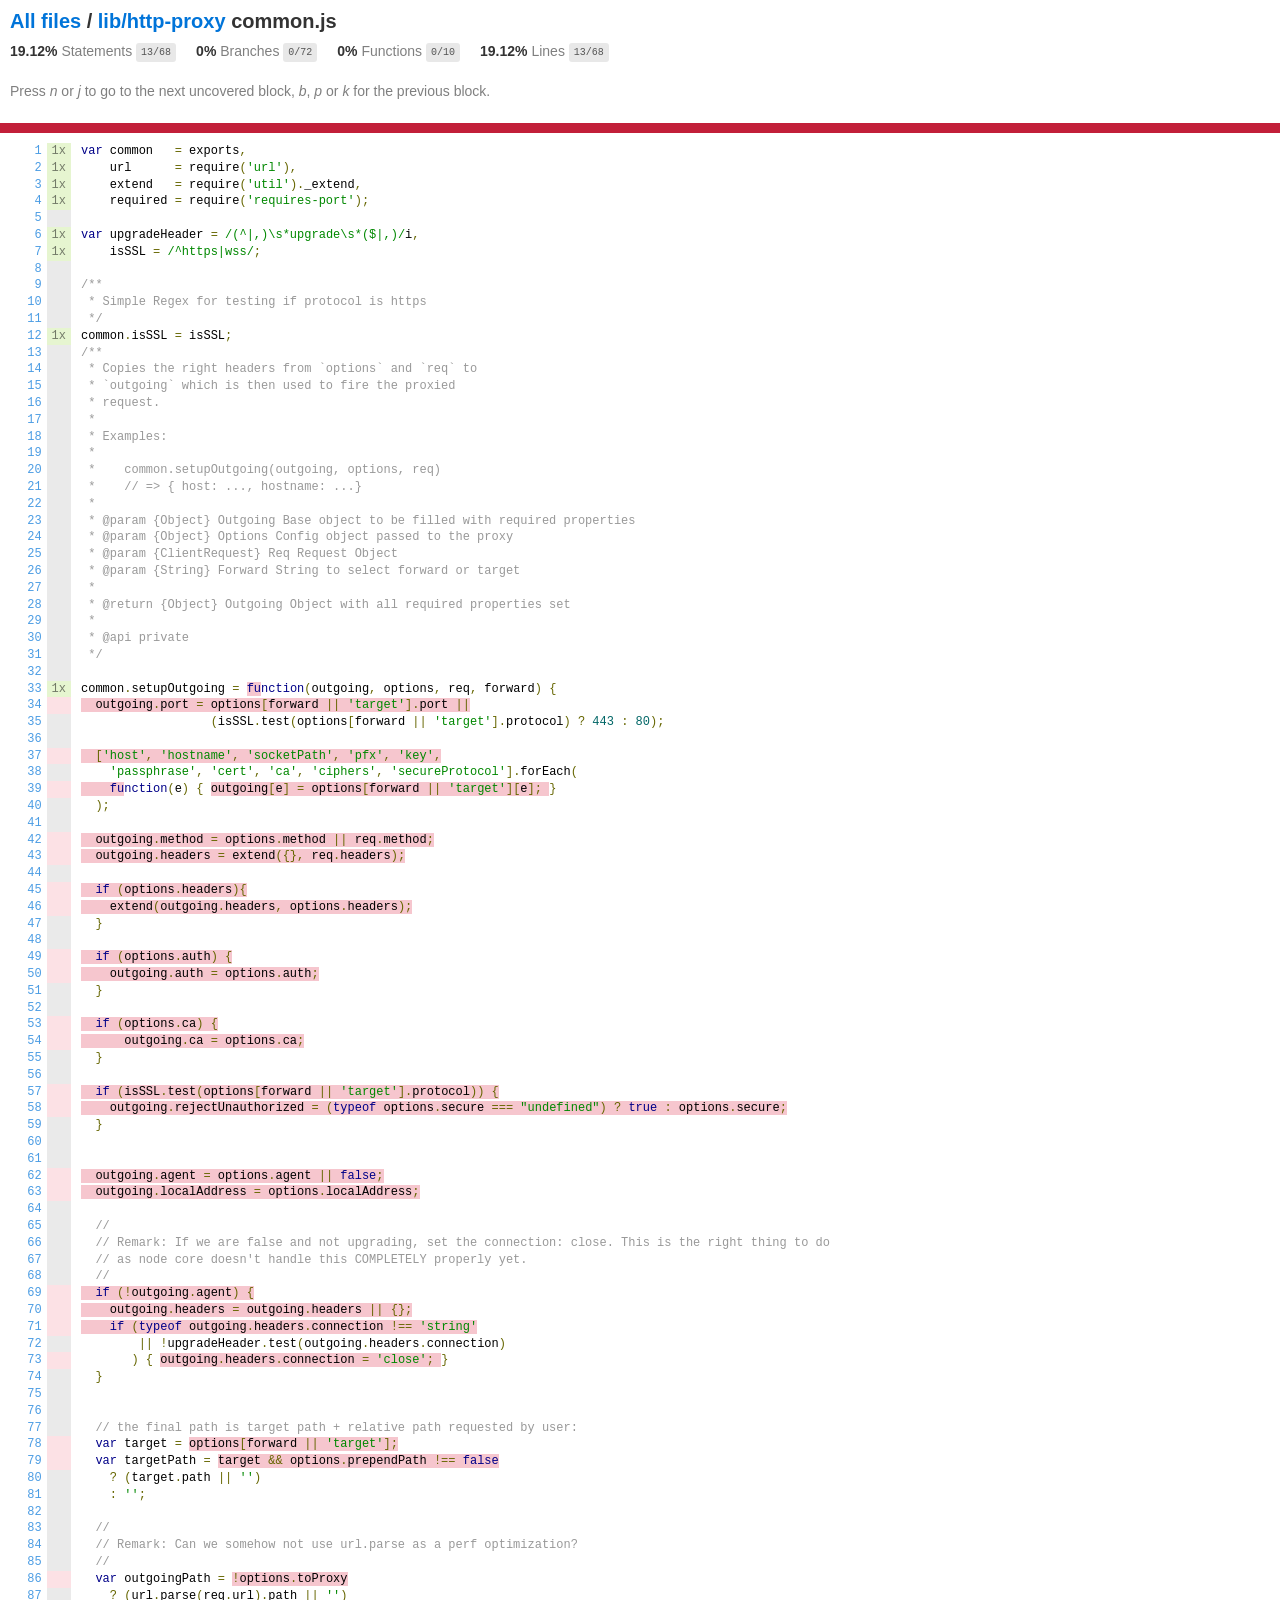
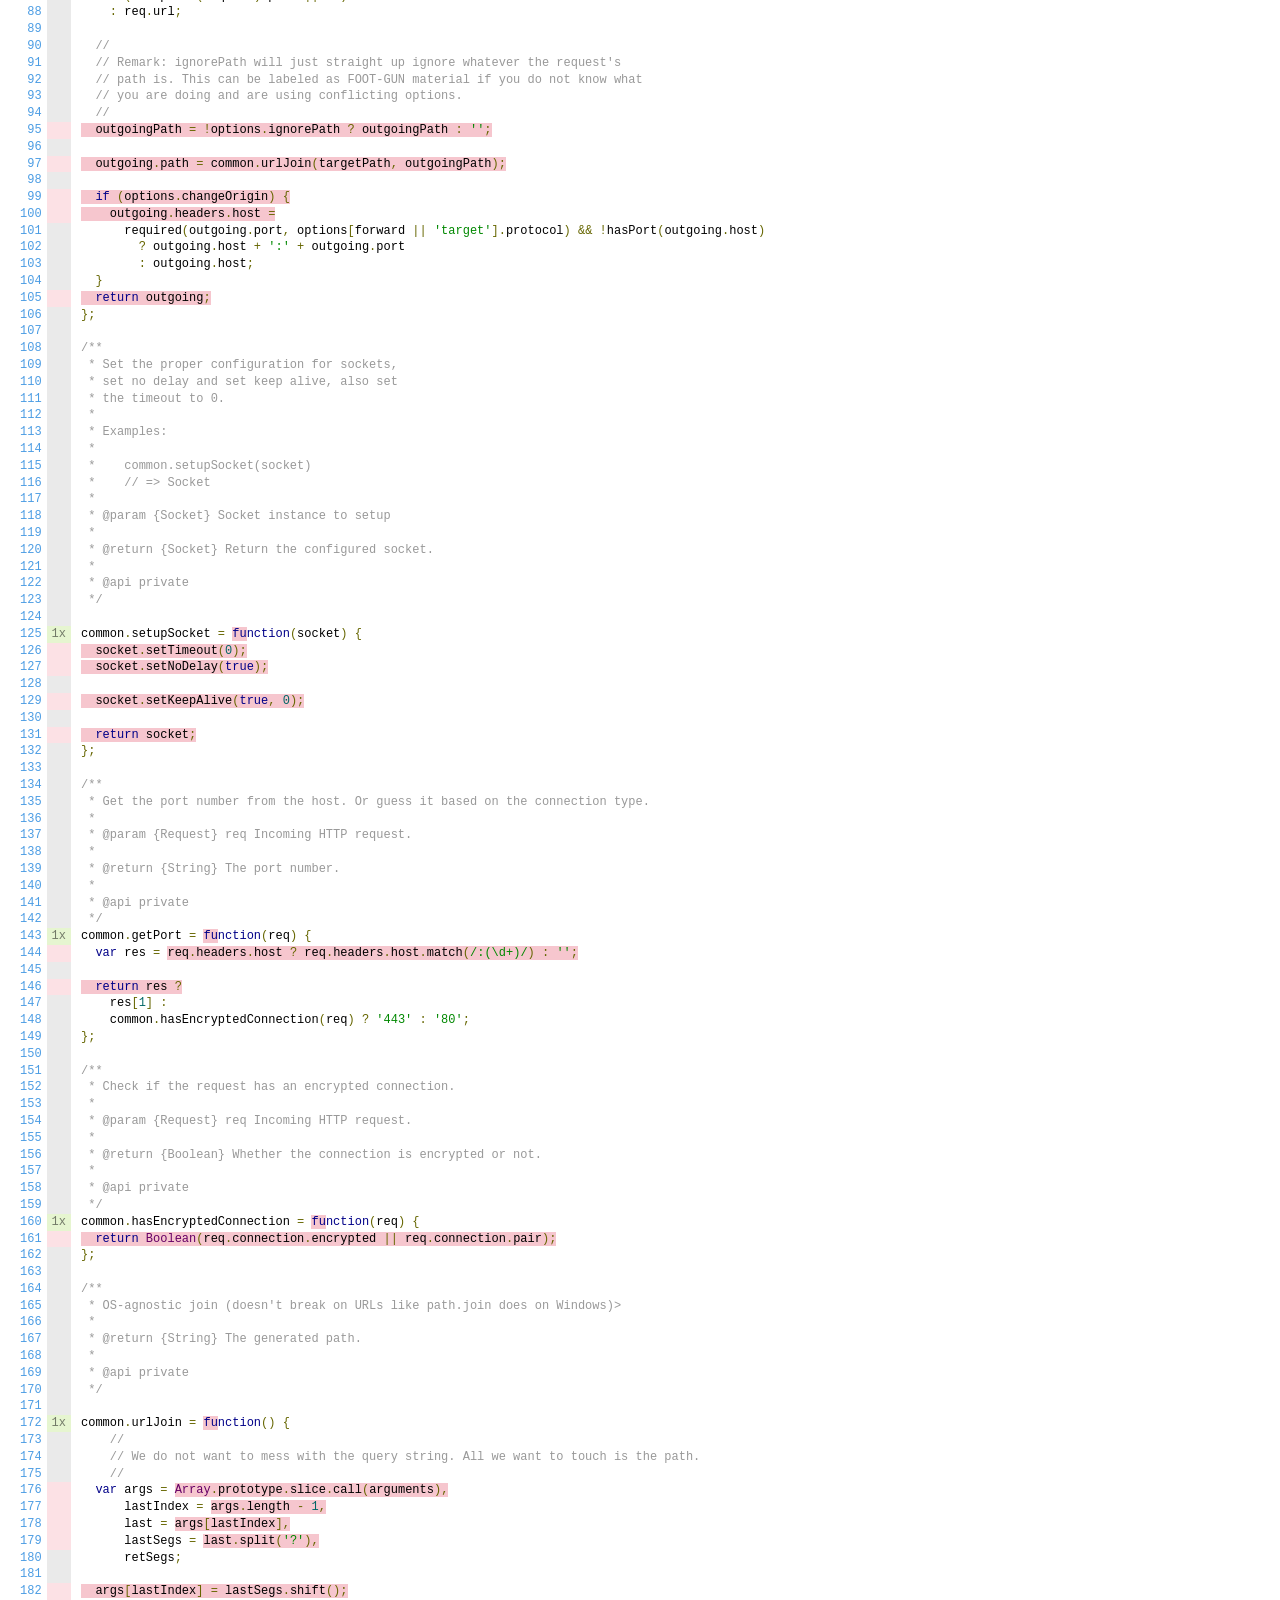
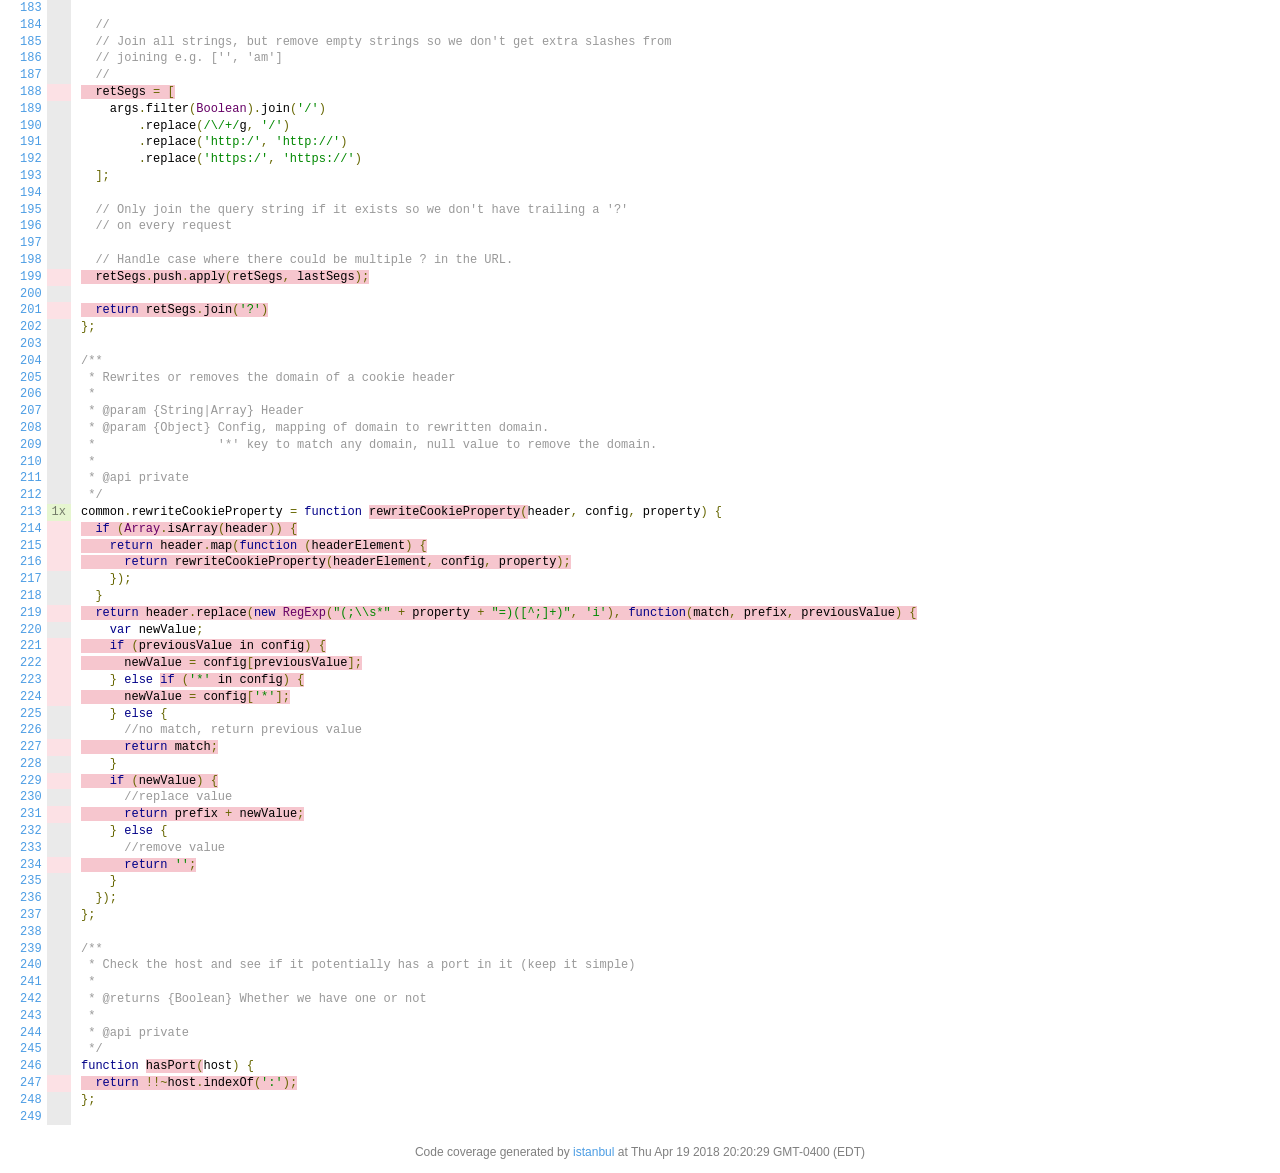
<file: html_css/node_modules/.staging/http-proxy-77c40d33/coverage/lcov-report/lib/http-proxy/common.js.html>
<!doctype html>
<html lang="en">
<head>
    <title>Code coverage report for lib/http-proxy/common.js</title>
    <meta charset="utf-8" />
    <link rel="stylesheet" href="../../prettify.css" />
    <link rel="stylesheet" href="../../base.css" />
    <meta name="viewport" content="width=device-width, initial-scale=1">
    <style type='text/css'>
        .coverage-summary .sorter {
            background-image: url(../../sort-arrow-sprite.png);
        }
    </style>
</head>
<body>
<div class='wrapper'>
  <div class='pad1'>
    <h1>
      <a href="../../index.html">All files</a> / <a href="index.html">lib/http-proxy</a> common.js
    </h1>
    <div class='clearfix'>
      <div class='fl pad1y space-right2'>
        <span class="strong">19.12% </span>
        <span class="quiet">Statements</span>
        <span class='fraction'>13/68</span>
      </div>
      <div class='fl pad1y space-right2'>
        <span class="strong">0% </span>
        <span class="quiet">Branches</span>
        <span class='fraction'>0/72</span>
      </div>
      <div class='fl pad1y space-right2'>
        <span class="strong">0% </span>
        <span class="quiet">Functions</span>
        <span class='fraction'>0/10</span>
      </div>
      <div class='fl pad1y space-right2'>
        <span class="strong">19.12% </span>
        <span class="quiet">Lines</span>
        <span class='fraction'>13/68</span>
      </div>
    </div>
    <p class="quiet">
      Press <em>n</em> or <em>j</em> to go to the next uncovered block, <em>b</em>, <em>p</em> or <em>k</em> for the previous block.
    </p>
  </div>
  <div class='status-line low'></div>
<pre><table class="coverage">
<tr><td class="line-count quiet"><a name='L1'></a><a href='#L1'>1</a>
<a name='L2'></a><a href='#L2'>2</a>
<a name='L3'></a><a href='#L3'>3</a>
<a name='L4'></a><a href='#L4'>4</a>
<a name='L5'></a><a href='#L5'>5</a>
<a name='L6'></a><a href='#L6'>6</a>
<a name='L7'></a><a href='#L7'>7</a>
<a name='L8'></a><a href='#L8'>8</a>
<a name='L9'></a><a href='#L9'>9</a>
<a name='L10'></a><a href='#L10'>10</a>
<a name='L11'></a><a href='#L11'>11</a>
<a name='L12'></a><a href='#L12'>12</a>
<a name='L13'></a><a href='#L13'>13</a>
<a name='L14'></a><a href='#L14'>14</a>
<a name='L15'></a><a href='#L15'>15</a>
<a name='L16'></a><a href='#L16'>16</a>
<a name='L17'></a><a href='#L17'>17</a>
<a name='L18'></a><a href='#L18'>18</a>
<a name='L19'></a><a href='#L19'>19</a>
<a name='L20'></a><a href='#L20'>20</a>
<a name='L21'></a><a href='#L21'>21</a>
<a name='L22'></a><a href='#L22'>22</a>
<a name='L23'></a><a href='#L23'>23</a>
<a name='L24'></a><a href='#L24'>24</a>
<a name='L25'></a><a href='#L25'>25</a>
<a name='L26'></a><a href='#L26'>26</a>
<a name='L27'></a><a href='#L27'>27</a>
<a name='L28'></a><a href='#L28'>28</a>
<a name='L29'></a><a href='#L29'>29</a>
<a name='L30'></a><a href='#L30'>30</a>
<a name='L31'></a><a href='#L31'>31</a>
<a name='L32'></a><a href='#L32'>32</a>
<a name='L33'></a><a href='#L33'>33</a>
<a name='L34'></a><a href='#L34'>34</a>
<a name='L35'></a><a href='#L35'>35</a>
<a name='L36'></a><a href='#L36'>36</a>
<a name='L37'></a><a href='#L37'>37</a>
<a name='L38'></a><a href='#L38'>38</a>
<a name='L39'></a><a href='#L39'>39</a>
<a name='L40'></a><a href='#L40'>40</a>
<a name='L41'></a><a href='#L41'>41</a>
<a name='L42'></a><a href='#L42'>42</a>
<a name='L43'></a><a href='#L43'>43</a>
<a name='L44'></a><a href='#L44'>44</a>
<a name='L45'></a><a href='#L45'>45</a>
<a name='L46'></a><a href='#L46'>46</a>
<a name='L47'></a><a href='#L47'>47</a>
<a name='L48'></a><a href='#L48'>48</a>
<a name='L49'></a><a href='#L49'>49</a>
<a name='L50'></a><a href='#L50'>50</a>
<a name='L51'></a><a href='#L51'>51</a>
<a name='L52'></a><a href='#L52'>52</a>
<a name='L53'></a><a href='#L53'>53</a>
<a name='L54'></a><a href='#L54'>54</a>
<a name='L55'></a><a href='#L55'>55</a>
<a name='L56'></a><a href='#L56'>56</a>
<a name='L57'></a><a href='#L57'>57</a>
<a name='L58'></a><a href='#L58'>58</a>
<a name='L59'></a><a href='#L59'>59</a>
<a name='L60'></a><a href='#L60'>60</a>
<a name='L61'></a><a href='#L61'>61</a>
<a name='L62'></a><a href='#L62'>62</a>
<a name='L63'></a><a href='#L63'>63</a>
<a name='L64'></a><a href='#L64'>64</a>
<a name='L65'></a><a href='#L65'>65</a>
<a name='L66'></a><a href='#L66'>66</a>
<a name='L67'></a><a href='#L67'>67</a>
<a name='L68'></a><a href='#L68'>68</a>
<a name='L69'></a><a href='#L69'>69</a>
<a name='L70'></a><a href='#L70'>70</a>
<a name='L71'></a><a href='#L71'>71</a>
<a name='L72'></a><a href='#L72'>72</a>
<a name='L73'></a><a href='#L73'>73</a>
<a name='L74'></a><a href='#L74'>74</a>
<a name='L75'></a><a href='#L75'>75</a>
<a name='L76'></a><a href='#L76'>76</a>
<a name='L77'></a><a href='#L77'>77</a>
<a name='L78'></a><a href='#L78'>78</a>
<a name='L79'></a><a href='#L79'>79</a>
<a name='L80'></a><a href='#L80'>80</a>
<a name='L81'></a><a href='#L81'>81</a>
<a name='L82'></a><a href='#L82'>82</a>
<a name='L83'></a><a href='#L83'>83</a>
<a name='L84'></a><a href='#L84'>84</a>
<a name='L85'></a><a href='#L85'>85</a>
<a name='L86'></a><a href='#L86'>86</a>
<a name='L87'></a><a href='#L87'>87</a>
<a name='L88'></a><a href='#L88'>88</a>
<a name='L89'></a><a href='#L89'>89</a>
<a name='L90'></a><a href='#L90'>90</a>
<a name='L91'></a><a href='#L91'>91</a>
<a name='L92'></a><a href='#L92'>92</a>
<a name='L93'></a><a href='#L93'>93</a>
<a name='L94'></a><a href='#L94'>94</a>
<a name='L95'></a><a href='#L95'>95</a>
<a name='L96'></a><a href='#L96'>96</a>
<a name='L97'></a><a href='#L97'>97</a>
<a name='L98'></a><a href='#L98'>98</a>
<a name='L99'></a><a href='#L99'>99</a>
<a name='L100'></a><a href='#L100'>100</a>
<a name='L101'></a><a href='#L101'>101</a>
<a name='L102'></a><a href='#L102'>102</a>
<a name='L103'></a><a href='#L103'>103</a>
<a name='L104'></a><a href='#L104'>104</a>
<a name='L105'></a><a href='#L105'>105</a>
<a name='L106'></a><a href='#L106'>106</a>
<a name='L107'></a><a href='#L107'>107</a>
<a name='L108'></a><a href='#L108'>108</a>
<a name='L109'></a><a href='#L109'>109</a>
<a name='L110'></a><a href='#L110'>110</a>
<a name='L111'></a><a href='#L111'>111</a>
<a name='L112'></a><a href='#L112'>112</a>
<a name='L113'></a><a href='#L113'>113</a>
<a name='L114'></a><a href='#L114'>114</a>
<a name='L115'></a><a href='#L115'>115</a>
<a name='L116'></a><a href='#L116'>116</a>
<a name='L117'></a><a href='#L117'>117</a>
<a name='L118'></a><a href='#L118'>118</a>
<a name='L119'></a><a href='#L119'>119</a>
<a name='L120'></a><a href='#L120'>120</a>
<a name='L121'></a><a href='#L121'>121</a>
<a name='L122'></a><a href='#L122'>122</a>
<a name='L123'></a><a href='#L123'>123</a>
<a name='L124'></a><a href='#L124'>124</a>
<a name='L125'></a><a href='#L125'>125</a>
<a name='L126'></a><a href='#L126'>126</a>
<a name='L127'></a><a href='#L127'>127</a>
<a name='L128'></a><a href='#L128'>128</a>
<a name='L129'></a><a href='#L129'>129</a>
<a name='L130'></a><a href='#L130'>130</a>
<a name='L131'></a><a href='#L131'>131</a>
<a name='L132'></a><a href='#L132'>132</a>
<a name='L133'></a><a href='#L133'>133</a>
<a name='L134'></a><a href='#L134'>134</a>
<a name='L135'></a><a href='#L135'>135</a>
<a name='L136'></a><a href='#L136'>136</a>
<a name='L137'></a><a href='#L137'>137</a>
<a name='L138'></a><a href='#L138'>138</a>
<a name='L139'></a><a href='#L139'>139</a>
<a name='L140'></a><a href='#L140'>140</a>
<a name='L141'></a><a href='#L141'>141</a>
<a name='L142'></a><a href='#L142'>142</a>
<a name='L143'></a><a href='#L143'>143</a>
<a name='L144'></a><a href='#L144'>144</a>
<a name='L145'></a><a href='#L145'>145</a>
<a name='L146'></a><a href='#L146'>146</a>
<a name='L147'></a><a href='#L147'>147</a>
<a name='L148'></a><a href='#L148'>148</a>
<a name='L149'></a><a href='#L149'>149</a>
<a name='L150'></a><a href='#L150'>150</a>
<a name='L151'></a><a href='#L151'>151</a>
<a name='L152'></a><a href='#L152'>152</a>
<a name='L153'></a><a href='#L153'>153</a>
<a name='L154'></a><a href='#L154'>154</a>
<a name='L155'></a><a href='#L155'>155</a>
<a name='L156'></a><a href='#L156'>156</a>
<a name='L157'></a><a href='#L157'>157</a>
<a name='L158'></a><a href='#L158'>158</a>
<a name='L159'></a><a href='#L159'>159</a>
<a name='L160'></a><a href='#L160'>160</a>
<a name='L161'></a><a href='#L161'>161</a>
<a name='L162'></a><a href='#L162'>162</a>
<a name='L163'></a><a href='#L163'>163</a>
<a name='L164'></a><a href='#L164'>164</a>
<a name='L165'></a><a href='#L165'>165</a>
<a name='L166'></a><a href='#L166'>166</a>
<a name='L167'></a><a href='#L167'>167</a>
<a name='L168'></a><a href='#L168'>168</a>
<a name='L169'></a><a href='#L169'>169</a>
<a name='L170'></a><a href='#L170'>170</a>
<a name='L171'></a><a href='#L171'>171</a>
<a name='L172'></a><a href='#L172'>172</a>
<a name='L173'></a><a href='#L173'>173</a>
<a name='L174'></a><a href='#L174'>174</a>
<a name='L175'></a><a href='#L175'>175</a>
<a name='L176'></a><a href='#L176'>176</a>
<a name='L177'></a><a href='#L177'>177</a>
<a name='L178'></a><a href='#L178'>178</a>
<a name='L179'></a><a href='#L179'>179</a>
<a name='L180'></a><a href='#L180'>180</a>
<a name='L181'></a><a href='#L181'>181</a>
<a name='L182'></a><a href='#L182'>182</a>
<a name='L183'></a><a href='#L183'>183</a>
<a name='L184'></a><a href='#L184'>184</a>
<a name='L185'></a><a href='#L185'>185</a>
<a name='L186'></a><a href='#L186'>186</a>
<a name='L187'></a><a href='#L187'>187</a>
<a name='L188'></a><a href='#L188'>188</a>
<a name='L189'></a><a href='#L189'>189</a>
<a name='L190'></a><a href='#L190'>190</a>
<a name='L191'></a><a href='#L191'>191</a>
<a name='L192'></a><a href='#L192'>192</a>
<a name='L193'></a><a href='#L193'>193</a>
<a name='L194'></a><a href='#L194'>194</a>
<a name='L195'></a><a href='#L195'>195</a>
<a name='L196'></a><a href='#L196'>196</a>
<a name='L197'></a><a href='#L197'>197</a>
<a name='L198'></a><a href='#L198'>198</a>
<a name='L199'></a><a href='#L199'>199</a>
<a name='L200'></a><a href='#L200'>200</a>
<a name='L201'></a><a href='#L201'>201</a>
<a name='L202'></a><a href='#L202'>202</a>
<a name='L203'></a><a href='#L203'>203</a>
<a name='L204'></a><a href='#L204'>204</a>
<a name='L205'></a><a href='#L205'>205</a>
<a name='L206'></a><a href='#L206'>206</a>
<a name='L207'></a><a href='#L207'>207</a>
<a name='L208'></a><a href='#L208'>208</a>
<a name='L209'></a><a href='#L209'>209</a>
<a name='L210'></a><a href='#L210'>210</a>
<a name='L211'></a><a href='#L211'>211</a>
<a name='L212'></a><a href='#L212'>212</a>
<a name='L213'></a><a href='#L213'>213</a>
<a name='L214'></a><a href='#L214'>214</a>
<a name='L215'></a><a href='#L215'>215</a>
<a name='L216'></a><a href='#L216'>216</a>
<a name='L217'></a><a href='#L217'>217</a>
<a name='L218'></a><a href='#L218'>218</a>
<a name='L219'></a><a href='#L219'>219</a>
<a name='L220'></a><a href='#L220'>220</a>
<a name='L221'></a><a href='#L221'>221</a>
<a name='L222'></a><a href='#L222'>222</a>
<a name='L223'></a><a href='#L223'>223</a>
<a name='L224'></a><a href='#L224'>224</a>
<a name='L225'></a><a href='#L225'>225</a>
<a name='L226'></a><a href='#L226'>226</a>
<a name='L227'></a><a href='#L227'>227</a>
<a name='L228'></a><a href='#L228'>228</a>
<a name='L229'></a><a href='#L229'>229</a>
<a name='L230'></a><a href='#L230'>230</a>
<a name='L231'></a><a href='#L231'>231</a>
<a name='L232'></a><a href='#L232'>232</a>
<a name='L233'></a><a href='#L233'>233</a>
<a name='L234'></a><a href='#L234'>234</a>
<a name='L235'></a><a href='#L235'>235</a>
<a name='L236'></a><a href='#L236'>236</a>
<a name='L237'></a><a href='#L237'>237</a>
<a name='L238'></a><a href='#L238'>238</a>
<a name='L239'></a><a href='#L239'>239</a>
<a name='L240'></a><a href='#L240'>240</a>
<a name='L241'></a><a href='#L241'>241</a>
<a name='L242'></a><a href='#L242'>242</a>
<a name='L243'></a><a href='#L243'>243</a>
<a name='L244'></a><a href='#L244'>244</a>
<a name='L245'></a><a href='#L245'>245</a>
<a name='L246'></a><a href='#L246'>246</a>
<a name='L247'></a><a href='#L247'>247</a>
<a name='L248'></a><a href='#L248'>248</a>
<a name='L249'></a><a href='#L249'>249</a></td><td class="line-coverage quiet"><span class="cline-any cline-yes">1x</span>
<span class="cline-any cline-yes">1x</span>
<span class="cline-any cline-yes">1x</span>
<span class="cline-any cline-yes">1x</span>
<span class="cline-any cline-neutral">&nbsp;</span>
<span class="cline-any cline-yes">1x</span>
<span class="cline-any cline-yes">1x</span>
<span class="cline-any cline-neutral">&nbsp;</span>
<span class="cline-any cline-neutral">&nbsp;</span>
<span class="cline-any cline-neutral">&nbsp;</span>
<span class="cline-any cline-neutral">&nbsp;</span>
<span class="cline-any cline-yes">1x</span>
<span class="cline-any cline-neutral">&nbsp;</span>
<span class="cline-any cline-neutral">&nbsp;</span>
<span class="cline-any cline-neutral">&nbsp;</span>
<span class="cline-any cline-neutral">&nbsp;</span>
<span class="cline-any cline-neutral">&nbsp;</span>
<span class="cline-any cline-neutral">&nbsp;</span>
<span class="cline-any cline-neutral">&nbsp;</span>
<span class="cline-any cline-neutral">&nbsp;</span>
<span class="cline-any cline-neutral">&nbsp;</span>
<span class="cline-any cline-neutral">&nbsp;</span>
<span class="cline-any cline-neutral">&nbsp;</span>
<span class="cline-any cline-neutral">&nbsp;</span>
<span class="cline-any cline-neutral">&nbsp;</span>
<span class="cline-any cline-neutral">&nbsp;</span>
<span class="cline-any cline-neutral">&nbsp;</span>
<span class="cline-any cline-neutral">&nbsp;</span>
<span class="cline-any cline-neutral">&nbsp;</span>
<span class="cline-any cline-neutral">&nbsp;</span>
<span class="cline-any cline-neutral">&nbsp;</span>
<span class="cline-any cline-neutral">&nbsp;</span>
<span class="cline-any cline-yes">1x</span>
<span class="cline-any cline-no">&nbsp;</span>
<span class="cline-any cline-neutral">&nbsp;</span>
<span class="cline-any cline-neutral">&nbsp;</span>
<span class="cline-any cline-no">&nbsp;</span>
<span class="cline-any cline-neutral">&nbsp;</span>
<span class="cline-any cline-no">&nbsp;</span>
<span class="cline-any cline-neutral">&nbsp;</span>
<span class="cline-any cline-neutral">&nbsp;</span>
<span class="cline-any cline-no">&nbsp;</span>
<span class="cline-any cline-no">&nbsp;</span>
<span class="cline-any cline-neutral">&nbsp;</span>
<span class="cline-any cline-no">&nbsp;</span>
<span class="cline-any cline-no">&nbsp;</span>
<span class="cline-any cline-neutral">&nbsp;</span>
<span class="cline-any cline-neutral">&nbsp;</span>
<span class="cline-any cline-no">&nbsp;</span>
<span class="cline-any cline-no">&nbsp;</span>
<span class="cline-any cline-neutral">&nbsp;</span>
<span class="cline-any cline-neutral">&nbsp;</span>
<span class="cline-any cline-no">&nbsp;</span>
<span class="cline-any cline-no">&nbsp;</span>
<span class="cline-any cline-neutral">&nbsp;</span>
<span class="cline-any cline-neutral">&nbsp;</span>
<span class="cline-any cline-no">&nbsp;</span>
<span class="cline-any cline-no">&nbsp;</span>
<span class="cline-any cline-neutral">&nbsp;</span>
<span class="cline-any cline-neutral">&nbsp;</span>
<span class="cline-any cline-neutral">&nbsp;</span>
<span class="cline-any cline-no">&nbsp;</span>
<span class="cline-any cline-no">&nbsp;</span>
<span class="cline-any cline-neutral">&nbsp;</span>
<span class="cline-any cline-neutral">&nbsp;</span>
<span class="cline-any cline-neutral">&nbsp;</span>
<span class="cline-any cline-neutral">&nbsp;</span>
<span class="cline-any cline-neutral">&nbsp;</span>
<span class="cline-any cline-no">&nbsp;</span>
<span class="cline-any cline-no">&nbsp;</span>
<span class="cline-any cline-no">&nbsp;</span>
<span class="cline-any cline-neutral">&nbsp;</span>
<span class="cline-any cline-no">&nbsp;</span>
<span class="cline-any cline-neutral">&nbsp;</span>
<span class="cline-any cline-neutral">&nbsp;</span>
<span class="cline-any cline-neutral">&nbsp;</span>
<span class="cline-any cline-neutral">&nbsp;</span>
<span class="cline-any cline-no">&nbsp;</span>
<span class="cline-any cline-no">&nbsp;</span>
<span class="cline-any cline-neutral">&nbsp;</span>
<span class="cline-any cline-neutral">&nbsp;</span>
<span class="cline-any cline-neutral">&nbsp;</span>
<span class="cline-any cline-neutral">&nbsp;</span>
<span class="cline-any cline-neutral">&nbsp;</span>
<span class="cline-any cline-neutral">&nbsp;</span>
<span class="cline-any cline-no">&nbsp;</span>
<span class="cline-any cline-neutral">&nbsp;</span>
<span class="cline-any cline-neutral">&nbsp;</span>
<span class="cline-any cline-neutral">&nbsp;</span>
<span class="cline-any cline-neutral">&nbsp;</span>
<span class="cline-any cline-neutral">&nbsp;</span>
<span class="cline-any cline-neutral">&nbsp;</span>
<span class="cline-any cline-neutral">&nbsp;</span>
<span class="cline-any cline-neutral">&nbsp;</span>
<span class="cline-any cline-no">&nbsp;</span>
<span class="cline-any cline-neutral">&nbsp;</span>
<span class="cline-any cline-no">&nbsp;</span>
<span class="cline-any cline-neutral">&nbsp;</span>
<span class="cline-any cline-no">&nbsp;</span>
<span class="cline-any cline-no">&nbsp;</span>
<span class="cline-any cline-neutral">&nbsp;</span>
<span class="cline-any cline-neutral">&nbsp;</span>
<span class="cline-any cline-neutral">&nbsp;</span>
<span class="cline-any cline-neutral">&nbsp;</span>
<span class="cline-any cline-no">&nbsp;</span>
<span class="cline-any cline-neutral">&nbsp;</span>
<span class="cline-any cline-neutral">&nbsp;</span>
<span class="cline-any cline-neutral">&nbsp;</span>
<span class="cline-any cline-neutral">&nbsp;</span>
<span class="cline-any cline-neutral">&nbsp;</span>
<span class="cline-any cline-neutral">&nbsp;</span>
<span class="cline-any cline-neutral">&nbsp;</span>
<span class="cline-any cline-neutral">&nbsp;</span>
<span class="cline-any cline-neutral">&nbsp;</span>
<span class="cline-any cline-neutral">&nbsp;</span>
<span class="cline-any cline-neutral">&nbsp;</span>
<span class="cline-any cline-neutral">&nbsp;</span>
<span class="cline-any cline-neutral">&nbsp;</span>
<span class="cline-any cline-neutral">&nbsp;</span>
<span class="cline-any cline-neutral">&nbsp;</span>
<span class="cline-any cline-neutral">&nbsp;</span>
<span class="cline-any cline-neutral">&nbsp;</span>
<span class="cline-any cline-neutral">&nbsp;</span>
<span class="cline-any cline-neutral">&nbsp;</span>
<span class="cline-any cline-yes">1x</span>
<span class="cline-any cline-no">&nbsp;</span>
<span class="cline-any cline-no">&nbsp;</span>
<span class="cline-any cline-neutral">&nbsp;</span>
<span class="cline-any cline-no">&nbsp;</span>
<span class="cline-any cline-neutral">&nbsp;</span>
<span class="cline-any cline-no">&nbsp;</span>
<span class="cline-any cline-neutral">&nbsp;</span>
<span class="cline-any cline-neutral">&nbsp;</span>
<span class="cline-any cline-neutral">&nbsp;</span>
<span class="cline-any cline-neutral">&nbsp;</span>
<span class="cline-any cline-neutral">&nbsp;</span>
<span class="cline-any cline-neutral">&nbsp;</span>
<span class="cline-any cline-neutral">&nbsp;</span>
<span class="cline-any cline-neutral">&nbsp;</span>
<span class="cline-any cline-neutral">&nbsp;</span>
<span class="cline-any cline-neutral">&nbsp;</span>
<span class="cline-any cline-neutral">&nbsp;</span>
<span class="cline-any cline-yes">1x</span>
<span class="cline-any cline-no">&nbsp;</span>
<span class="cline-any cline-neutral">&nbsp;</span>
<span class="cline-any cline-no">&nbsp;</span>
<span class="cline-any cline-neutral">&nbsp;</span>
<span class="cline-any cline-neutral">&nbsp;</span>
<span class="cline-any cline-neutral">&nbsp;</span>
<span class="cline-any cline-neutral">&nbsp;</span>
<span class="cline-any cline-neutral">&nbsp;</span>
<span class="cline-any cline-neutral">&nbsp;</span>
<span class="cline-any cline-neutral">&nbsp;</span>
<span class="cline-any cline-neutral">&nbsp;</span>
<span class="cline-any cline-neutral">&nbsp;</span>
<span class="cline-any cline-neutral">&nbsp;</span>
<span class="cline-any cline-neutral">&nbsp;</span>
<span class="cline-any cline-neutral">&nbsp;</span>
<span class="cline-any cline-neutral">&nbsp;</span>
<span class="cline-any cline-yes">1x</span>
<span class="cline-any cline-no">&nbsp;</span>
<span class="cline-any cline-neutral">&nbsp;</span>
<span class="cline-any cline-neutral">&nbsp;</span>
<span class="cline-any cline-neutral">&nbsp;</span>
<span class="cline-any cline-neutral">&nbsp;</span>
<span class="cline-any cline-neutral">&nbsp;</span>
<span class="cline-any cline-neutral">&nbsp;</span>
<span class="cline-any cline-neutral">&nbsp;</span>
<span class="cline-any cline-neutral">&nbsp;</span>
<span class="cline-any cline-neutral">&nbsp;</span>
<span class="cline-any cline-neutral">&nbsp;</span>
<span class="cline-any cline-yes">1x</span>
<span class="cline-any cline-neutral">&nbsp;</span>
<span class="cline-any cline-neutral">&nbsp;</span>
<span class="cline-any cline-neutral">&nbsp;</span>
<span class="cline-any cline-no">&nbsp;</span>
<span class="cline-any cline-no">&nbsp;</span>
<span class="cline-any cline-no">&nbsp;</span>
<span class="cline-any cline-no">&nbsp;</span>
<span class="cline-any cline-neutral">&nbsp;</span>
<span class="cline-any cline-neutral">&nbsp;</span>
<span class="cline-any cline-no">&nbsp;</span>
<span class="cline-any cline-neutral">&nbsp;</span>
<span class="cline-any cline-neutral">&nbsp;</span>
<span class="cline-any cline-neutral">&nbsp;</span>
<span class="cline-any cline-neutral">&nbsp;</span>
<span class="cline-any cline-neutral">&nbsp;</span>
<span class="cline-any cline-no">&nbsp;</span>
<span class="cline-any cline-neutral">&nbsp;</span>
<span class="cline-any cline-neutral">&nbsp;</span>
<span class="cline-any cline-neutral">&nbsp;</span>
<span class="cline-any cline-neutral">&nbsp;</span>
<span class="cline-any cline-neutral">&nbsp;</span>
<span class="cline-any cline-neutral">&nbsp;</span>
<span class="cline-any cline-neutral">&nbsp;</span>
<span class="cline-any cline-neutral">&nbsp;</span>
<span class="cline-any cline-neutral">&nbsp;</span>
<span class="cline-any cline-neutral">&nbsp;</span>
<span class="cline-any cline-no">&nbsp;</span>
<span class="cline-any cline-neutral">&nbsp;</span>
<span class="cline-any cline-no">&nbsp;</span>
<span class="cline-any cline-neutral">&nbsp;</span>
<span class="cline-any cline-neutral">&nbsp;</span>
<span class="cline-any cline-neutral">&nbsp;</span>
<span class="cline-any cline-neutral">&nbsp;</span>
<span class="cline-any cline-neutral">&nbsp;</span>
<span class="cline-any cline-neutral">&nbsp;</span>
<span class="cline-any cline-neutral">&nbsp;</span>
<span class="cline-any cline-neutral">&nbsp;</span>
<span class="cline-any cline-neutral">&nbsp;</span>
<span class="cline-any cline-neutral">&nbsp;</span>
<span class="cline-any cline-neutral">&nbsp;</span>
<span class="cline-any cline-yes">1x</span>
<span class="cline-any cline-no">&nbsp;</span>
<span class="cline-any cline-no">&nbsp;</span>
<span class="cline-any cline-no">&nbsp;</span>
<span class="cline-any cline-neutral">&nbsp;</span>
<span class="cline-any cline-neutral">&nbsp;</span>
<span class="cline-any cline-no">&nbsp;</span>
<span class="cline-any cline-neutral">&nbsp;</span>
<span class="cline-any cline-no">&nbsp;</span>
<span class="cline-any cline-no">&nbsp;</span>
<span class="cline-any cline-no">&nbsp;</span>
<span class="cline-any cline-no">&nbsp;</span>
<span class="cline-any cline-neutral">&nbsp;</span>
<span class="cline-any cline-neutral">&nbsp;</span>
<span class="cline-any cline-no">&nbsp;</span>
<span class="cline-any cline-neutral">&nbsp;</span>
<span class="cline-any cline-no">&nbsp;</span>
<span class="cline-any cline-neutral">&nbsp;</span>
<span class="cline-any cline-no">&nbsp;</span>
<span class="cline-any cline-neutral">&nbsp;</span>
<span class="cline-any cline-neutral">&nbsp;</span>
<span class="cline-any cline-no">&nbsp;</span>
<span class="cline-any cline-neutral">&nbsp;</span>
<span class="cline-any cline-neutral">&nbsp;</span>
<span class="cline-any cline-neutral">&nbsp;</span>
<span class="cline-any cline-neutral">&nbsp;</span>
<span class="cline-any cline-neutral">&nbsp;</span>
<span class="cline-any cline-neutral">&nbsp;</span>
<span class="cline-any cline-neutral">&nbsp;</span>
<span class="cline-any cline-neutral">&nbsp;</span>
<span class="cline-any cline-neutral">&nbsp;</span>
<span class="cline-any cline-neutral">&nbsp;</span>
<span class="cline-any cline-neutral">&nbsp;</span>
<span class="cline-any cline-neutral">&nbsp;</span>
<span class="cline-any cline-no">&nbsp;</span>
<span class="cline-any cline-neutral">&nbsp;</span>
<span class="cline-any cline-neutral">&nbsp;</span></td><td class="text"><pre class="prettyprint lang-js">var common   = exports,
    url      = require('url'),
    extend   = require('util')._extend,
    required = require('requires-port');
&nbsp;
var upgradeHeader = /(^|,)\s*upgrade\s*($|,)/i,
    isSSL = /^https|wss/;
&nbsp;
/**
 * Simple Regex for testing if protocol is https
 */
common.isSSL = isSSL;
/**
 * Copies the right headers from `options` and `req` to
 * `outgoing` which is then used to fire the proxied
 * request.
 *
 * Examples:
 *
 *    common.setupOutgoing(outgoing, options, req)
 *    // =&gt; { host: ..., hostname: ...}
 *
 * @param {Object} Outgoing Base object to be filled with required properties
 * @param {Object} Options Config object passed to the proxy
 * @param {ClientRequest} Req Request Object
 * @param {String} Forward String to select forward or target
 * 
 * @return {Object} Outgoing Object with all required properties set
 *
 * @api private
 */
&nbsp;
common.setupOutgoing = <span class="fstat-no" title="function not covered" >fu</span>nction(outgoing, options, req, forward) {
<span class="cstat-no" title="statement not covered" >  outgoing.port = options[forward || 'target'].port ||</span>
                  (isSSL.test(options[forward || 'target'].protocol) ? 443 : 80);
&nbsp;
<span class="cstat-no" title="statement not covered" >  ['host', 'hostname', 'socketPath', 'pfx', 'key',</span>
    'passphrase', 'cert', 'ca', 'ciphers', 'secureProtocol'].forEach(
<span class="fstat-no" title="function not covered" >    fu</span>nction(e) { <span class="cstat-no" title="statement not covered" >outgoing[e] = options[forward || 'target'][e]; </span>}
  );
&nbsp;
<span class="cstat-no" title="statement not covered" >  outgoing.method = options.method || req.method;</span>
<span class="cstat-no" title="statement not covered" >  outgoing.headers = extend({}, req.headers);</span>
&nbsp;
<span class="cstat-no" title="statement not covered" >  if (options.headers){</span>
<span class="cstat-no" title="statement not covered" >    extend(outgoing.headers, options.headers);</span>
  }
&nbsp;
<span class="cstat-no" title="statement not covered" >  if (options.auth) {</span>
<span class="cstat-no" title="statement not covered" >    outgoing.auth = options.auth;</span>
  }
  
<span class="cstat-no" title="statement not covered" >  if (options.ca) {</span>
<span class="cstat-no" title="statement not covered" >      outgoing.ca = options.ca;</span>
  }
&nbsp;
<span class="cstat-no" title="statement not covered" >  if (isSSL.test(options[forward || 'target'].protocol)) {</span>
<span class="cstat-no" title="statement not covered" >    outgoing.rejectUnauthorized = (typeof options.secure === "undefined") ? true : options.secure;</span>
  }
&nbsp;
&nbsp;
<span class="cstat-no" title="statement not covered" >  outgoing.agent = options.agent || false;</span>
<span class="cstat-no" title="statement not covered" >  outgoing.localAddress = options.localAddress;</span>
&nbsp;
  //
  // Remark: If we are false and not upgrading, set the connection: close. This is the right thing to do
  // as node core doesn't handle this COMPLETELY properly yet.
  //
<span class="cstat-no" title="statement not covered" >  if (!outgoing.agent) {</span>
<span class="cstat-no" title="statement not covered" >    outgoing.headers = outgoing.headers || {};</span>
<span class="cstat-no" title="statement not covered" >    if (typeof outgoing.headers.connection !== 'string'</span>
        || !upgradeHeader.test(outgoing.headers.connection)
       ) { <span class="cstat-no" title="statement not covered" >outgoing.headers.connection = 'close'; </span>}
  }
&nbsp;
&nbsp;
  // the final path is target path + relative path requested by user:
  var target = <span class="cstat-no" title="statement not covered" >options[forward || 'target'];</span>
  var targetPath = <span class="cstat-no" title="statement not covered" >target &amp;&amp; options.prependPath !== false</span>
    ? (target.path || '')
    : '';
&nbsp;
  //
  // Remark: Can we somehow not use url.parse as a perf optimization?
  //
  var outgoingPath = <span class="cstat-no" title="statement not covered" >!options.toProxy</span>
    ? (url.parse(req.url).path || '')
    : req.url;
&nbsp;
  //
  // Remark: ignorePath will just straight up ignore whatever the request's
  // path is. This can be labeled as FOOT-GUN material if you do not know what
  // you are doing and are using conflicting options.
  //
<span class="cstat-no" title="statement not covered" >  outgoingPath = !options.ignorePath ? outgoingPath : '';</span>
&nbsp;
<span class="cstat-no" title="statement not covered" >  outgoing.path = common.urlJoin(targetPath, outgoingPath);</span>
&nbsp;
<span class="cstat-no" title="statement not covered" >  if (options.changeOrigin) {</span>
<span class="cstat-no" title="statement not covered" >    outgoing.headers.host =</span>
      required(outgoing.port, options[forward || 'target'].protocol) &amp;&amp; !hasPort(outgoing.host)
        ? outgoing.host + ':' + outgoing.port
        : outgoing.host;
  }
<span class="cstat-no" title="statement not covered" >  return outgoing;</span>
};
&nbsp;
/**
 * Set the proper configuration for sockets,
 * set no delay and set keep alive, also set
 * the timeout to 0.
 *
 * Examples:
 *
 *    common.setupSocket(socket)
 *    // =&gt; Socket
 *
 * @param {Socket} Socket instance to setup
 * 
 * @return {Socket} Return the configured socket.
 *
 * @api private
 */
&nbsp;
common.setupSocket = <span class="fstat-no" title="function not covered" >fu</span>nction(socket) {
<span class="cstat-no" title="statement not covered" >  socket.setTimeout(0);</span>
<span class="cstat-no" title="statement not covered" >  socket.setNoDelay(true);</span>
&nbsp;
<span class="cstat-no" title="statement not covered" >  socket.setKeepAlive(true, 0);</span>
&nbsp;
<span class="cstat-no" title="statement not covered" >  return socket;</span>
};
&nbsp;
/**
 * Get the port number from the host. Or guess it based on the connection type.
 *
 * @param {Request} req Incoming HTTP request.
 *
 * @return {String} The port number.
 *
 * @api private
 */
common.getPort = <span class="fstat-no" title="function not covered" >fu</span>nction(req) {
  var res = <span class="cstat-no" title="statement not covered" >req.headers.host ? req.headers.host.match(/:(\d+)/) : '';</span>
&nbsp;
<span class="cstat-no" title="statement not covered" >  return res ?</span>
    res[1] :
    common.hasEncryptedConnection(req) ? '443' : '80';
};
&nbsp;
/**
 * Check if the request has an encrypted connection.
 *
 * @param {Request} req Incoming HTTP request.
 *
 * @return {Boolean} Whether the connection is encrypted or not.
 *
 * @api private
 */
common.hasEncryptedConnection = <span class="fstat-no" title="function not covered" >fu</span>nction(req) {
<span class="cstat-no" title="statement not covered" >  return Boolean(req.connection.encrypted || req.connection.pair);</span>
};
&nbsp;
/**
 * OS-agnostic join (doesn't break on URLs like path.join does on Windows)&gt;
 *
 * @return {String} The generated path.
 *
 * @api private
 */
&nbsp;
common.urlJoin = <span class="fstat-no" title="function not covered" >fu</span>nction() {
    //
    // We do not want to mess with the query string. All we want to touch is the path.
    //
  var args = <span class="cstat-no" title="statement not covered" >Array.prototype.slice.call(arguments),</span>
      lastIndex = <span class="cstat-no" title="statement not covered" >args.length - 1,</span>
      last = <span class="cstat-no" title="statement not covered" >args[lastIndex],</span>
      lastSegs = <span class="cstat-no" title="statement not covered" >last.split('?'),</span>
      retSegs;
&nbsp;
<span class="cstat-no" title="statement not covered" >  args[lastIndex] = lastSegs.shift();</span>
&nbsp;
  //
  // Join all strings, but remove empty strings so we don't get extra slashes from
  // joining e.g. ['', 'am']
  //
<span class="cstat-no" title="statement not covered" >  retSegs = [</span>
    args.filter(Boolean).join('/')
        .replace(/\/+/g, '/')
        .replace('http:/', 'http://')
        .replace('https:/', 'https://')
  ];
&nbsp;
  // Only join the query string if it exists so we don't have trailing a '?'
  // on every request
&nbsp;
  // Handle case where there could be multiple ? in the URL.
<span class="cstat-no" title="statement not covered" >  retSegs.push.apply(retSegs, lastSegs);</span>
&nbsp;
<span class="cstat-no" title="statement not covered" >  return retSegs.join('?')</span>
};
&nbsp;
/**
 * Rewrites or removes the domain of a cookie header
 *
 * @param {String|Array} Header
 * @param {Object} Config, mapping of domain to rewritten domain.
 *                 '*' key to match any domain, null value to remove the domain.
 *
 * @api private
 */
common.rewriteCookieProperty = function <span class="fstat-no" title="function not covered" >rewriteCookieProperty(</span>header, config, property) {
<span class="cstat-no" title="statement not covered" >  if (Array.isArray(header)) {</span>
<span class="cstat-no" title="statement not covered" >    return header.map(<span class="fstat-no" title="function not covered" >fu</span>nction (headerElement) {</span>
<span class="cstat-no" title="statement not covered" >      return rewriteCookieProperty(headerElement, config, property);</span>
    });
  }
<span class="cstat-no" title="statement not covered" >  return header.replace(new RegExp("(;\\s*" + property + "=)([^;]+)", 'i'), <span class="fstat-no" title="function not covered" >fu</span>nction(match, prefix, previousValue) {</span>
    var newValue;
<span class="cstat-no" title="statement not covered" >    if (previousValue in config) {</span>
<span class="cstat-no" title="statement not covered" >      newValue = config[previousValue];</span>
    } else <span class="cstat-no" title="statement not covered" >if ('*' in config) {</span>
<span class="cstat-no" title="statement not covered" >      newValue = config['*'];</span>
    } else {
      //no match, return previous value
<span class="cstat-no" title="statement not covered" >      return match;</span>
    }
<span class="cstat-no" title="statement not covered" >    if (newValue) {</span>
      //replace value
<span class="cstat-no" title="statement not covered" >      return prefix + newValue;</span>
    } else {
      //remove value
<span class="cstat-no" title="statement not covered" >      return '';</span>
    }
  });
};
&nbsp;
/**
 * Check the host and see if it potentially has a port in it (keep it simple)
 *
 * @returns {Boolean} Whether we have one or not
 *
 * @api private
 */
function <span class="fstat-no" title="function not covered" >hasPort(</span>host) {
<span class="cstat-no" title="statement not covered" >  return !!~host.indexOf(':');</span>
};
&nbsp;</pre></td></tr>
</table></pre>
<div class='push'></div><!-- for sticky footer -->
</div><!-- /wrapper -->
<div class='footer quiet pad2 space-top1 center small'>
  Code coverage
  generated by <a href="https://istanbul.js.org/" target="_blank">istanbul</a> at Thu Apr 19 2018 20:20:29 GMT-0400 (EDT)
</div>
</div>
<script src="../../prettify.js"></script>
<script>
window.onload = function () {
        if (typeof prettyPrint === 'function') {
            prettyPrint();
        }
};
</script>
<script src="../../sorter.js"></script>
<script src="../../block-navigation.js"></script>
</body>
</html>
</file>
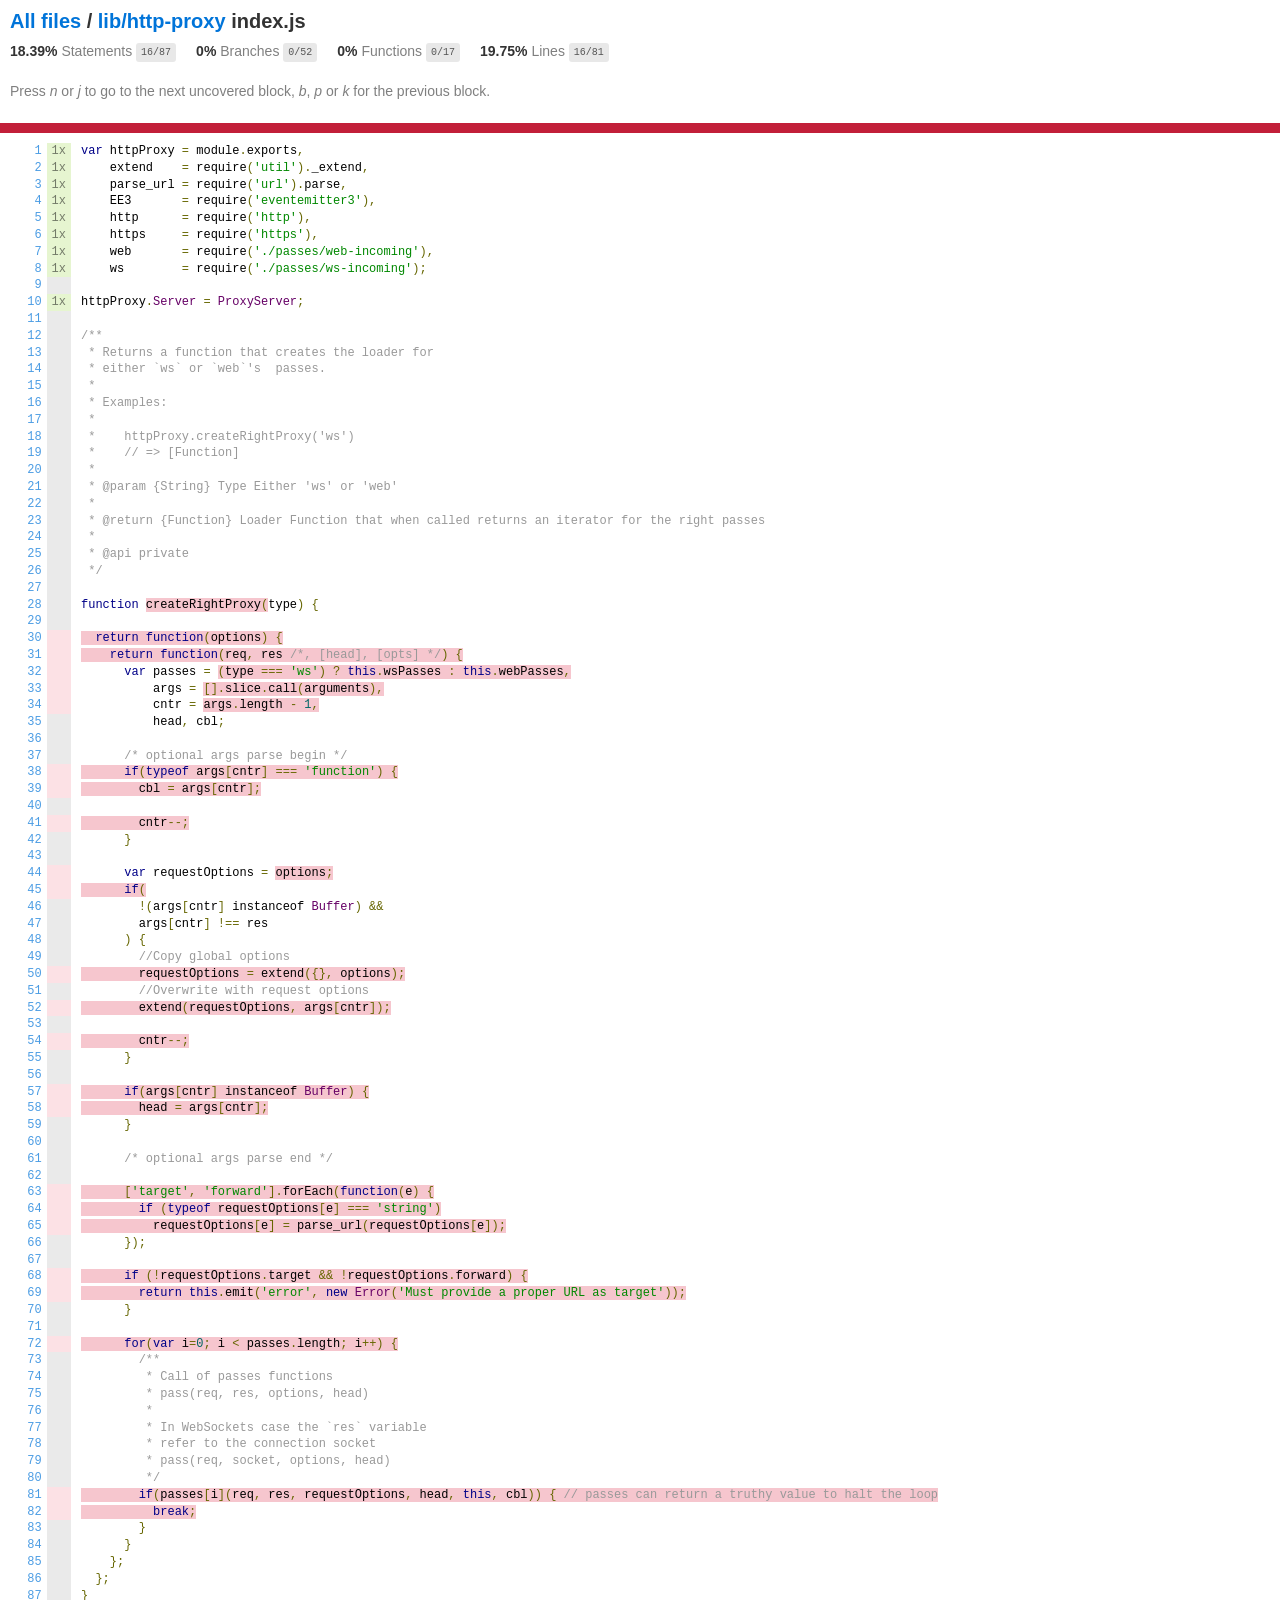
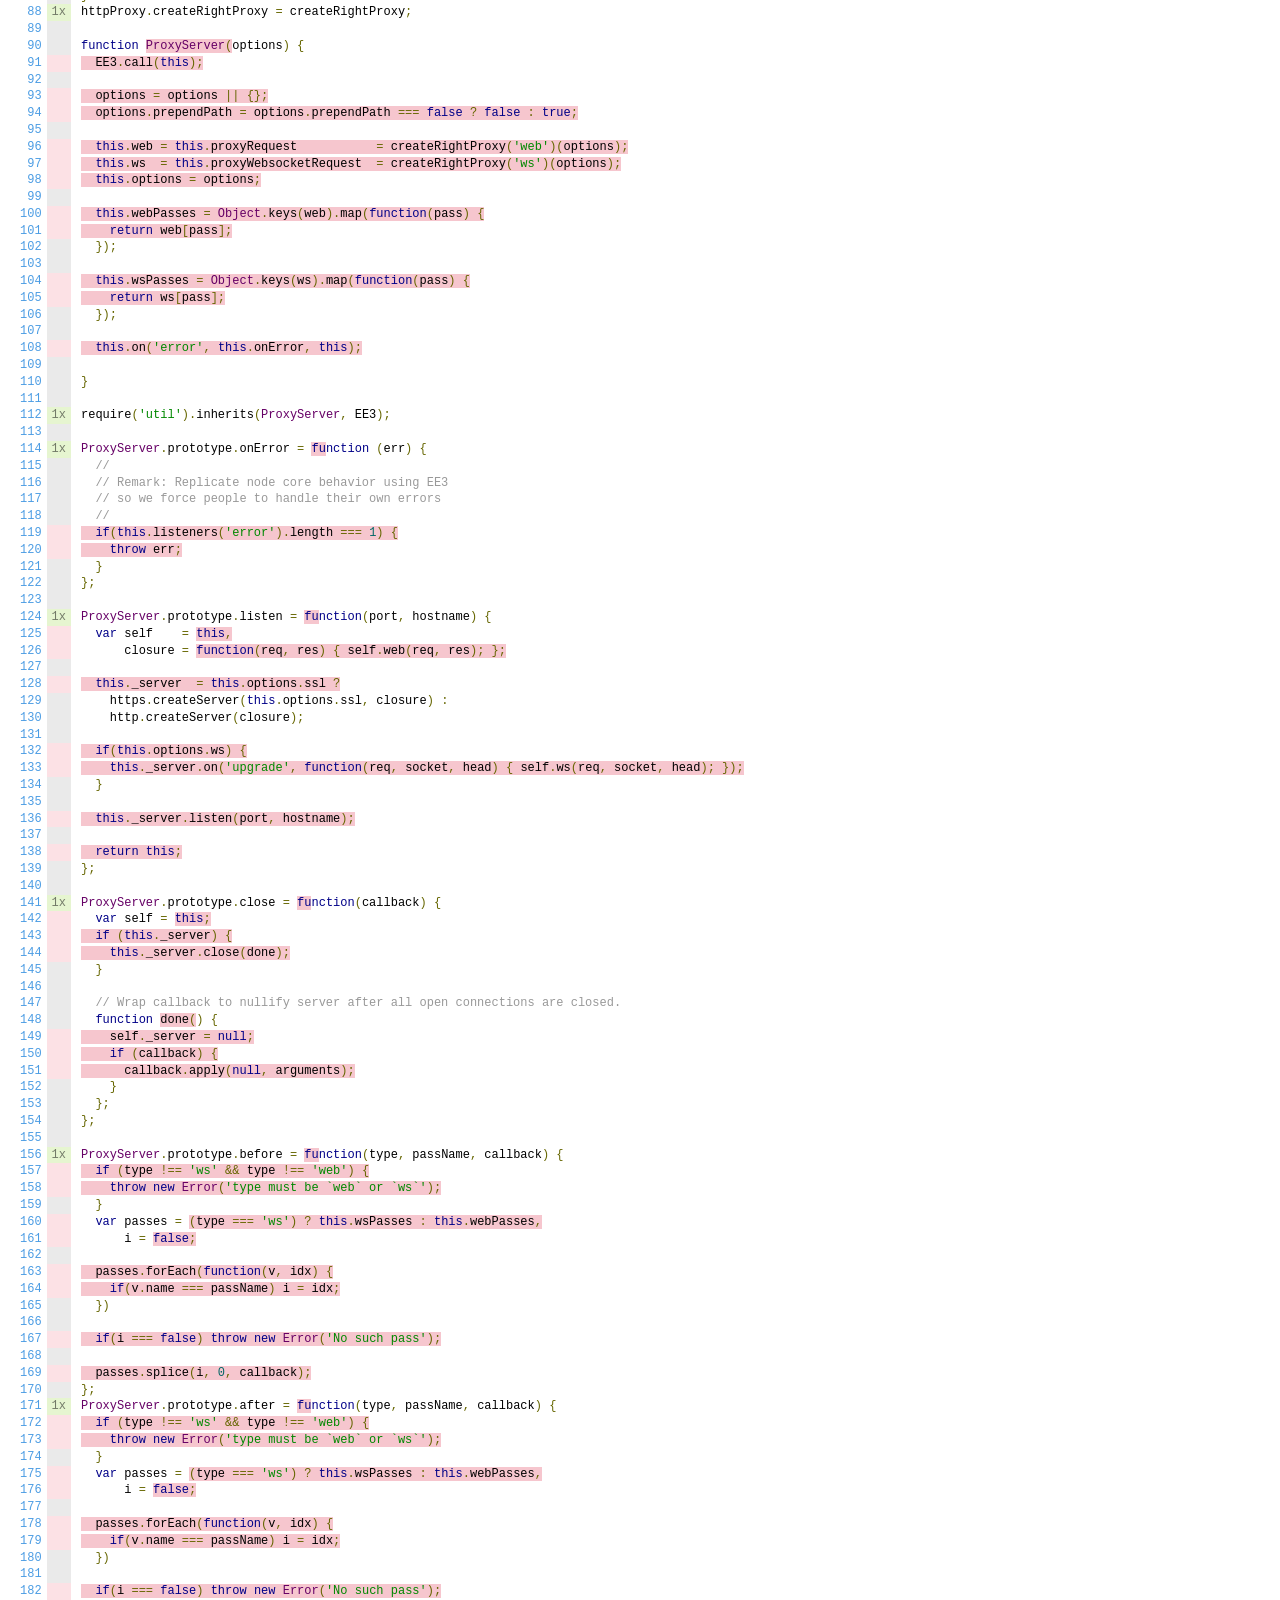
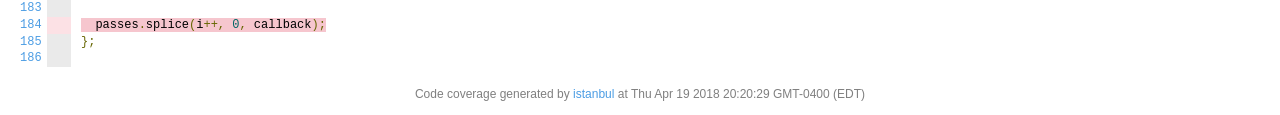
<file: html_css/node_modules/.staging/http-proxy-77c40d33/coverage/lcov-report/lib/http-proxy/index.js.html>
<!doctype html>
<html lang="en">
<head>
    <title>Code coverage report for lib/http-proxy/index.js</title>
    <meta charset="utf-8" />
    <link rel="stylesheet" href="../../prettify.css" />
    <link rel="stylesheet" href="../../base.css" />
    <meta name="viewport" content="width=device-width, initial-scale=1">
    <style type='text/css'>
        .coverage-summary .sorter {
            background-image: url(../../sort-arrow-sprite.png);
        }
    </style>
</head>
<body>
<div class='wrapper'>
  <div class='pad1'>
    <h1>
      <a href="../../index.html">All files</a> / <a href="index.html">lib/http-proxy</a> index.js
    </h1>
    <div class='clearfix'>
      <div class='fl pad1y space-right2'>
        <span class="strong">18.39% </span>
        <span class="quiet">Statements</span>
        <span class='fraction'>16/87</span>
      </div>
      <div class='fl pad1y space-right2'>
        <span class="strong">0% </span>
        <span class="quiet">Branches</span>
        <span class='fraction'>0/52</span>
      </div>
      <div class='fl pad1y space-right2'>
        <span class="strong">0% </span>
        <span class="quiet">Functions</span>
        <span class='fraction'>0/17</span>
      </div>
      <div class='fl pad1y space-right2'>
        <span class="strong">19.75% </span>
        <span class="quiet">Lines</span>
        <span class='fraction'>16/81</span>
      </div>
    </div>
    <p class="quiet">
      Press <em>n</em> or <em>j</em> to go to the next uncovered block, <em>b</em>, <em>p</em> or <em>k</em> for the previous block.
    </p>
  </div>
  <div class='status-line low'></div>
<pre><table class="coverage">
<tr><td class="line-count quiet"><a name='L1'></a><a href='#L1'>1</a>
<a name='L2'></a><a href='#L2'>2</a>
<a name='L3'></a><a href='#L3'>3</a>
<a name='L4'></a><a href='#L4'>4</a>
<a name='L5'></a><a href='#L5'>5</a>
<a name='L6'></a><a href='#L6'>6</a>
<a name='L7'></a><a href='#L7'>7</a>
<a name='L8'></a><a href='#L8'>8</a>
<a name='L9'></a><a href='#L9'>9</a>
<a name='L10'></a><a href='#L10'>10</a>
<a name='L11'></a><a href='#L11'>11</a>
<a name='L12'></a><a href='#L12'>12</a>
<a name='L13'></a><a href='#L13'>13</a>
<a name='L14'></a><a href='#L14'>14</a>
<a name='L15'></a><a href='#L15'>15</a>
<a name='L16'></a><a href='#L16'>16</a>
<a name='L17'></a><a href='#L17'>17</a>
<a name='L18'></a><a href='#L18'>18</a>
<a name='L19'></a><a href='#L19'>19</a>
<a name='L20'></a><a href='#L20'>20</a>
<a name='L21'></a><a href='#L21'>21</a>
<a name='L22'></a><a href='#L22'>22</a>
<a name='L23'></a><a href='#L23'>23</a>
<a name='L24'></a><a href='#L24'>24</a>
<a name='L25'></a><a href='#L25'>25</a>
<a name='L26'></a><a href='#L26'>26</a>
<a name='L27'></a><a href='#L27'>27</a>
<a name='L28'></a><a href='#L28'>28</a>
<a name='L29'></a><a href='#L29'>29</a>
<a name='L30'></a><a href='#L30'>30</a>
<a name='L31'></a><a href='#L31'>31</a>
<a name='L32'></a><a href='#L32'>32</a>
<a name='L33'></a><a href='#L33'>33</a>
<a name='L34'></a><a href='#L34'>34</a>
<a name='L35'></a><a href='#L35'>35</a>
<a name='L36'></a><a href='#L36'>36</a>
<a name='L37'></a><a href='#L37'>37</a>
<a name='L38'></a><a href='#L38'>38</a>
<a name='L39'></a><a href='#L39'>39</a>
<a name='L40'></a><a href='#L40'>40</a>
<a name='L41'></a><a href='#L41'>41</a>
<a name='L42'></a><a href='#L42'>42</a>
<a name='L43'></a><a href='#L43'>43</a>
<a name='L44'></a><a href='#L44'>44</a>
<a name='L45'></a><a href='#L45'>45</a>
<a name='L46'></a><a href='#L46'>46</a>
<a name='L47'></a><a href='#L47'>47</a>
<a name='L48'></a><a href='#L48'>48</a>
<a name='L49'></a><a href='#L49'>49</a>
<a name='L50'></a><a href='#L50'>50</a>
<a name='L51'></a><a href='#L51'>51</a>
<a name='L52'></a><a href='#L52'>52</a>
<a name='L53'></a><a href='#L53'>53</a>
<a name='L54'></a><a href='#L54'>54</a>
<a name='L55'></a><a href='#L55'>55</a>
<a name='L56'></a><a href='#L56'>56</a>
<a name='L57'></a><a href='#L57'>57</a>
<a name='L58'></a><a href='#L58'>58</a>
<a name='L59'></a><a href='#L59'>59</a>
<a name='L60'></a><a href='#L60'>60</a>
<a name='L61'></a><a href='#L61'>61</a>
<a name='L62'></a><a href='#L62'>62</a>
<a name='L63'></a><a href='#L63'>63</a>
<a name='L64'></a><a href='#L64'>64</a>
<a name='L65'></a><a href='#L65'>65</a>
<a name='L66'></a><a href='#L66'>66</a>
<a name='L67'></a><a href='#L67'>67</a>
<a name='L68'></a><a href='#L68'>68</a>
<a name='L69'></a><a href='#L69'>69</a>
<a name='L70'></a><a href='#L70'>70</a>
<a name='L71'></a><a href='#L71'>71</a>
<a name='L72'></a><a href='#L72'>72</a>
<a name='L73'></a><a href='#L73'>73</a>
<a name='L74'></a><a href='#L74'>74</a>
<a name='L75'></a><a href='#L75'>75</a>
<a name='L76'></a><a href='#L76'>76</a>
<a name='L77'></a><a href='#L77'>77</a>
<a name='L78'></a><a href='#L78'>78</a>
<a name='L79'></a><a href='#L79'>79</a>
<a name='L80'></a><a href='#L80'>80</a>
<a name='L81'></a><a href='#L81'>81</a>
<a name='L82'></a><a href='#L82'>82</a>
<a name='L83'></a><a href='#L83'>83</a>
<a name='L84'></a><a href='#L84'>84</a>
<a name='L85'></a><a href='#L85'>85</a>
<a name='L86'></a><a href='#L86'>86</a>
<a name='L87'></a><a href='#L87'>87</a>
<a name='L88'></a><a href='#L88'>88</a>
<a name='L89'></a><a href='#L89'>89</a>
<a name='L90'></a><a href='#L90'>90</a>
<a name='L91'></a><a href='#L91'>91</a>
<a name='L92'></a><a href='#L92'>92</a>
<a name='L93'></a><a href='#L93'>93</a>
<a name='L94'></a><a href='#L94'>94</a>
<a name='L95'></a><a href='#L95'>95</a>
<a name='L96'></a><a href='#L96'>96</a>
<a name='L97'></a><a href='#L97'>97</a>
<a name='L98'></a><a href='#L98'>98</a>
<a name='L99'></a><a href='#L99'>99</a>
<a name='L100'></a><a href='#L100'>100</a>
<a name='L101'></a><a href='#L101'>101</a>
<a name='L102'></a><a href='#L102'>102</a>
<a name='L103'></a><a href='#L103'>103</a>
<a name='L104'></a><a href='#L104'>104</a>
<a name='L105'></a><a href='#L105'>105</a>
<a name='L106'></a><a href='#L106'>106</a>
<a name='L107'></a><a href='#L107'>107</a>
<a name='L108'></a><a href='#L108'>108</a>
<a name='L109'></a><a href='#L109'>109</a>
<a name='L110'></a><a href='#L110'>110</a>
<a name='L111'></a><a href='#L111'>111</a>
<a name='L112'></a><a href='#L112'>112</a>
<a name='L113'></a><a href='#L113'>113</a>
<a name='L114'></a><a href='#L114'>114</a>
<a name='L115'></a><a href='#L115'>115</a>
<a name='L116'></a><a href='#L116'>116</a>
<a name='L117'></a><a href='#L117'>117</a>
<a name='L118'></a><a href='#L118'>118</a>
<a name='L119'></a><a href='#L119'>119</a>
<a name='L120'></a><a href='#L120'>120</a>
<a name='L121'></a><a href='#L121'>121</a>
<a name='L122'></a><a href='#L122'>122</a>
<a name='L123'></a><a href='#L123'>123</a>
<a name='L124'></a><a href='#L124'>124</a>
<a name='L125'></a><a href='#L125'>125</a>
<a name='L126'></a><a href='#L126'>126</a>
<a name='L127'></a><a href='#L127'>127</a>
<a name='L128'></a><a href='#L128'>128</a>
<a name='L129'></a><a href='#L129'>129</a>
<a name='L130'></a><a href='#L130'>130</a>
<a name='L131'></a><a href='#L131'>131</a>
<a name='L132'></a><a href='#L132'>132</a>
<a name='L133'></a><a href='#L133'>133</a>
<a name='L134'></a><a href='#L134'>134</a>
<a name='L135'></a><a href='#L135'>135</a>
<a name='L136'></a><a href='#L136'>136</a>
<a name='L137'></a><a href='#L137'>137</a>
<a name='L138'></a><a href='#L138'>138</a>
<a name='L139'></a><a href='#L139'>139</a>
<a name='L140'></a><a href='#L140'>140</a>
<a name='L141'></a><a href='#L141'>141</a>
<a name='L142'></a><a href='#L142'>142</a>
<a name='L143'></a><a href='#L143'>143</a>
<a name='L144'></a><a href='#L144'>144</a>
<a name='L145'></a><a href='#L145'>145</a>
<a name='L146'></a><a href='#L146'>146</a>
<a name='L147'></a><a href='#L147'>147</a>
<a name='L148'></a><a href='#L148'>148</a>
<a name='L149'></a><a href='#L149'>149</a>
<a name='L150'></a><a href='#L150'>150</a>
<a name='L151'></a><a href='#L151'>151</a>
<a name='L152'></a><a href='#L152'>152</a>
<a name='L153'></a><a href='#L153'>153</a>
<a name='L154'></a><a href='#L154'>154</a>
<a name='L155'></a><a href='#L155'>155</a>
<a name='L156'></a><a href='#L156'>156</a>
<a name='L157'></a><a href='#L157'>157</a>
<a name='L158'></a><a href='#L158'>158</a>
<a name='L159'></a><a href='#L159'>159</a>
<a name='L160'></a><a href='#L160'>160</a>
<a name='L161'></a><a href='#L161'>161</a>
<a name='L162'></a><a href='#L162'>162</a>
<a name='L163'></a><a href='#L163'>163</a>
<a name='L164'></a><a href='#L164'>164</a>
<a name='L165'></a><a href='#L165'>165</a>
<a name='L166'></a><a href='#L166'>166</a>
<a name='L167'></a><a href='#L167'>167</a>
<a name='L168'></a><a href='#L168'>168</a>
<a name='L169'></a><a href='#L169'>169</a>
<a name='L170'></a><a href='#L170'>170</a>
<a name='L171'></a><a href='#L171'>171</a>
<a name='L172'></a><a href='#L172'>172</a>
<a name='L173'></a><a href='#L173'>173</a>
<a name='L174'></a><a href='#L174'>174</a>
<a name='L175'></a><a href='#L175'>175</a>
<a name='L176'></a><a href='#L176'>176</a>
<a name='L177'></a><a href='#L177'>177</a>
<a name='L178'></a><a href='#L178'>178</a>
<a name='L179'></a><a href='#L179'>179</a>
<a name='L180'></a><a href='#L180'>180</a>
<a name='L181'></a><a href='#L181'>181</a>
<a name='L182'></a><a href='#L182'>182</a>
<a name='L183'></a><a href='#L183'>183</a>
<a name='L184'></a><a href='#L184'>184</a>
<a name='L185'></a><a href='#L185'>185</a>
<a name='L186'></a><a href='#L186'>186</a></td><td class="line-coverage quiet"><span class="cline-any cline-yes">1x</span>
<span class="cline-any cline-yes">1x</span>
<span class="cline-any cline-yes">1x</span>
<span class="cline-any cline-yes">1x</span>
<span class="cline-any cline-yes">1x</span>
<span class="cline-any cline-yes">1x</span>
<span class="cline-any cline-yes">1x</span>
<span class="cline-any cline-yes">1x</span>
<span class="cline-any cline-neutral">&nbsp;</span>
<span class="cline-any cline-yes">1x</span>
<span class="cline-any cline-neutral">&nbsp;</span>
<span class="cline-any cline-neutral">&nbsp;</span>
<span class="cline-any cline-neutral">&nbsp;</span>
<span class="cline-any cline-neutral">&nbsp;</span>
<span class="cline-any cline-neutral">&nbsp;</span>
<span class="cline-any cline-neutral">&nbsp;</span>
<span class="cline-any cline-neutral">&nbsp;</span>
<span class="cline-any cline-neutral">&nbsp;</span>
<span class="cline-any cline-neutral">&nbsp;</span>
<span class="cline-any cline-neutral">&nbsp;</span>
<span class="cline-any cline-neutral">&nbsp;</span>
<span class="cline-any cline-neutral">&nbsp;</span>
<span class="cline-any cline-neutral">&nbsp;</span>
<span class="cline-any cline-neutral">&nbsp;</span>
<span class="cline-any cline-neutral">&nbsp;</span>
<span class="cline-any cline-neutral">&nbsp;</span>
<span class="cline-any cline-neutral">&nbsp;</span>
<span class="cline-any cline-neutral">&nbsp;</span>
<span class="cline-any cline-neutral">&nbsp;</span>
<span class="cline-any cline-no">&nbsp;</span>
<span class="cline-any cline-no">&nbsp;</span>
<span class="cline-any cline-no">&nbsp;</span>
<span class="cline-any cline-no">&nbsp;</span>
<span class="cline-any cline-no">&nbsp;</span>
<span class="cline-any cline-neutral">&nbsp;</span>
<span class="cline-any cline-neutral">&nbsp;</span>
<span class="cline-any cline-neutral">&nbsp;</span>
<span class="cline-any cline-no">&nbsp;</span>
<span class="cline-any cline-no">&nbsp;</span>
<span class="cline-any cline-neutral">&nbsp;</span>
<span class="cline-any cline-no">&nbsp;</span>
<span class="cline-any cline-neutral">&nbsp;</span>
<span class="cline-any cline-neutral">&nbsp;</span>
<span class="cline-any cline-no">&nbsp;</span>
<span class="cline-any cline-no">&nbsp;</span>
<span class="cline-any cline-neutral">&nbsp;</span>
<span class="cline-any cline-neutral">&nbsp;</span>
<span class="cline-any cline-neutral">&nbsp;</span>
<span class="cline-any cline-neutral">&nbsp;</span>
<span class="cline-any cline-no">&nbsp;</span>
<span class="cline-any cline-neutral">&nbsp;</span>
<span class="cline-any cline-no">&nbsp;</span>
<span class="cline-any cline-neutral">&nbsp;</span>
<span class="cline-any cline-no">&nbsp;</span>
<span class="cline-any cline-neutral">&nbsp;</span>
<span class="cline-any cline-neutral">&nbsp;</span>
<span class="cline-any cline-no">&nbsp;</span>
<span class="cline-any cline-no">&nbsp;</span>
<span class="cline-any cline-neutral">&nbsp;</span>
<span class="cline-any cline-neutral">&nbsp;</span>
<span class="cline-any cline-neutral">&nbsp;</span>
<span class="cline-any cline-neutral">&nbsp;</span>
<span class="cline-any cline-no">&nbsp;</span>
<span class="cline-any cline-no">&nbsp;</span>
<span class="cline-any cline-no">&nbsp;</span>
<span class="cline-any cline-neutral">&nbsp;</span>
<span class="cline-any cline-neutral">&nbsp;</span>
<span class="cline-any cline-no">&nbsp;</span>
<span class="cline-any cline-no">&nbsp;</span>
<span class="cline-any cline-neutral">&nbsp;</span>
<span class="cline-any cline-neutral">&nbsp;</span>
<span class="cline-any cline-no">&nbsp;</span>
<span class="cline-any cline-neutral">&nbsp;</span>
<span class="cline-any cline-neutral">&nbsp;</span>
<span class="cline-any cline-neutral">&nbsp;</span>
<span class="cline-any cline-neutral">&nbsp;</span>
<span class="cline-any cline-neutral">&nbsp;</span>
<span class="cline-any cline-neutral">&nbsp;</span>
<span class="cline-any cline-neutral">&nbsp;</span>
<span class="cline-any cline-neutral">&nbsp;</span>
<span class="cline-any cline-no">&nbsp;</span>
<span class="cline-any cline-no">&nbsp;</span>
<span class="cline-any cline-neutral">&nbsp;</span>
<span class="cline-any cline-neutral">&nbsp;</span>
<span class="cline-any cline-neutral">&nbsp;</span>
<span class="cline-any cline-neutral">&nbsp;</span>
<span class="cline-any cline-neutral">&nbsp;</span>
<span class="cline-any cline-yes">1x</span>
<span class="cline-any cline-neutral">&nbsp;</span>
<span class="cline-any cline-neutral">&nbsp;</span>
<span class="cline-any cline-no">&nbsp;</span>
<span class="cline-any cline-neutral">&nbsp;</span>
<span class="cline-any cline-no">&nbsp;</span>
<span class="cline-any cline-no">&nbsp;</span>
<span class="cline-any cline-neutral">&nbsp;</span>
<span class="cline-any cline-no">&nbsp;</span>
<span class="cline-any cline-no">&nbsp;</span>
<span class="cline-any cline-no">&nbsp;</span>
<span class="cline-any cline-neutral">&nbsp;</span>
<span class="cline-any cline-no">&nbsp;</span>
<span class="cline-any cline-no">&nbsp;</span>
<span class="cline-any cline-neutral">&nbsp;</span>
<span class="cline-any cline-neutral">&nbsp;</span>
<span class="cline-any cline-no">&nbsp;</span>
<span class="cline-any cline-no">&nbsp;</span>
<span class="cline-any cline-neutral">&nbsp;</span>
<span class="cline-any cline-neutral">&nbsp;</span>
<span class="cline-any cline-no">&nbsp;</span>
<span class="cline-any cline-neutral">&nbsp;</span>
<span class="cline-any cline-neutral">&nbsp;</span>
<span class="cline-any cline-neutral">&nbsp;</span>
<span class="cline-any cline-yes">1x</span>
<span class="cline-any cline-neutral">&nbsp;</span>
<span class="cline-any cline-yes">1x</span>
<span class="cline-any cline-neutral">&nbsp;</span>
<span class="cline-any cline-neutral">&nbsp;</span>
<span class="cline-any cline-neutral">&nbsp;</span>
<span class="cline-any cline-neutral">&nbsp;</span>
<span class="cline-any cline-no">&nbsp;</span>
<span class="cline-any cline-no">&nbsp;</span>
<span class="cline-any cline-neutral">&nbsp;</span>
<span class="cline-any cline-neutral">&nbsp;</span>
<span class="cline-any cline-neutral">&nbsp;</span>
<span class="cline-any cline-yes">1x</span>
<span class="cline-any cline-no">&nbsp;</span>
<span class="cline-any cline-no">&nbsp;</span>
<span class="cline-any cline-neutral">&nbsp;</span>
<span class="cline-any cline-no">&nbsp;</span>
<span class="cline-any cline-neutral">&nbsp;</span>
<span class="cline-any cline-neutral">&nbsp;</span>
<span class="cline-any cline-neutral">&nbsp;</span>
<span class="cline-any cline-no">&nbsp;</span>
<span class="cline-any cline-no">&nbsp;</span>
<span class="cline-any cline-neutral">&nbsp;</span>
<span class="cline-any cline-neutral">&nbsp;</span>
<span class="cline-any cline-no">&nbsp;</span>
<span class="cline-any cline-neutral">&nbsp;</span>
<span class="cline-any cline-no">&nbsp;</span>
<span class="cline-any cline-neutral">&nbsp;</span>
<span class="cline-any cline-neutral">&nbsp;</span>
<span class="cline-any cline-yes">1x</span>
<span class="cline-any cline-no">&nbsp;</span>
<span class="cline-any cline-no">&nbsp;</span>
<span class="cline-any cline-no">&nbsp;</span>
<span class="cline-any cline-neutral">&nbsp;</span>
<span class="cline-any cline-neutral">&nbsp;</span>
<span class="cline-any cline-neutral">&nbsp;</span>
<span class="cline-any cline-neutral">&nbsp;</span>
<span class="cline-any cline-no">&nbsp;</span>
<span class="cline-any cline-no">&nbsp;</span>
<span class="cline-any cline-no">&nbsp;</span>
<span class="cline-any cline-neutral">&nbsp;</span>
<span class="cline-any cline-neutral">&nbsp;</span>
<span class="cline-any cline-neutral">&nbsp;</span>
<span class="cline-any cline-neutral">&nbsp;</span>
<span class="cline-any cline-yes">1x</span>
<span class="cline-any cline-no">&nbsp;</span>
<span class="cline-any cline-no">&nbsp;</span>
<span class="cline-any cline-neutral">&nbsp;</span>
<span class="cline-any cline-no">&nbsp;</span>
<span class="cline-any cline-no">&nbsp;</span>
<span class="cline-any cline-neutral">&nbsp;</span>
<span class="cline-any cline-no">&nbsp;</span>
<span class="cline-any cline-no">&nbsp;</span>
<span class="cline-any cline-neutral">&nbsp;</span>
<span class="cline-any cline-neutral">&nbsp;</span>
<span class="cline-any cline-no">&nbsp;</span>
<span class="cline-any cline-neutral">&nbsp;</span>
<span class="cline-any cline-no">&nbsp;</span>
<span class="cline-any cline-neutral">&nbsp;</span>
<span class="cline-any cline-yes">1x</span>
<span class="cline-any cline-no">&nbsp;</span>
<span class="cline-any cline-no">&nbsp;</span>
<span class="cline-any cline-neutral">&nbsp;</span>
<span class="cline-any cline-no">&nbsp;</span>
<span class="cline-any cline-no">&nbsp;</span>
<span class="cline-any cline-neutral">&nbsp;</span>
<span class="cline-any cline-no">&nbsp;</span>
<span class="cline-any cline-no">&nbsp;</span>
<span class="cline-any cline-neutral">&nbsp;</span>
<span class="cline-any cline-neutral">&nbsp;</span>
<span class="cline-any cline-no">&nbsp;</span>
<span class="cline-any cline-neutral">&nbsp;</span>
<span class="cline-any cline-no">&nbsp;</span>
<span class="cline-any cline-neutral">&nbsp;</span>
<span class="cline-any cline-neutral">&nbsp;</span></td><td class="text"><pre class="prettyprint lang-js">var httpProxy = module.exports,
    extend    = require('util')._extend,
    parse_url = require('url').parse,
    EE3       = require('eventemitter3'),
    http      = require('http'),
    https     = require('https'),
    web       = require('./passes/web-incoming'),
    ws        = require('./passes/ws-incoming');
&nbsp;
httpProxy.Server = ProxyServer;
&nbsp;
/**
 * Returns a function that creates the loader for
 * either `ws` or `web`'s  passes.
 *
 * Examples:
 *
 *    httpProxy.createRightProxy('ws')
 *    // =&gt; [Function]
 *
 * @param {String} Type Either 'ws' or 'web'
 * 
 * @return {Function} Loader Function that when called returns an iterator for the right passes
 *
 * @api private
 */
&nbsp;
function <span class="fstat-no" title="function not covered" >createRightProxy(</span>type) {
&nbsp;
<span class="cstat-no" title="statement not covered" >  return <span class="fstat-no" title="function not covered" >fu</span>nction(options) {</span>
<span class="cstat-no" title="statement not covered" >    return <span class="fstat-no" title="function not covered" >fu</span>nction(req, res /*, [head], [opts] */) {</span>
      var passes = <span class="cstat-no" title="statement not covered" >(type === 'ws') ? this.wsPasses : this.webPasses,</span>
          args = <span class="cstat-no" title="statement not covered" >[].slice.call(arguments),</span>
          cntr = <span class="cstat-no" title="statement not covered" >args.length - 1,</span>
          head, cbl;
&nbsp;
      /* optional args parse begin */
<span class="cstat-no" title="statement not covered" >      if(typeof args[cntr] === 'function') {</span>
<span class="cstat-no" title="statement not covered" >        cbl = args[cntr];</span>
&nbsp;
<span class="cstat-no" title="statement not covered" >        cntr--;</span>
      }
&nbsp;
      var requestOptions = <span class="cstat-no" title="statement not covered" >options;</span>
<span class="cstat-no" title="statement not covered" >      if(</span>
        !(args[cntr] instanceof Buffer) &amp;&amp;
        args[cntr] !== res
      ) {
        //Copy global options
<span class="cstat-no" title="statement not covered" >        requestOptions = extend({}, options);</span>
        //Overwrite with request options
<span class="cstat-no" title="statement not covered" >        extend(requestOptions, args[cntr]);</span>
&nbsp;
<span class="cstat-no" title="statement not covered" >        cntr--;</span>
      }
&nbsp;
<span class="cstat-no" title="statement not covered" >      if(args[cntr] instanceof Buffer) {</span>
<span class="cstat-no" title="statement not covered" >        head = args[cntr];</span>
      }
&nbsp;
      /* optional args parse end */
&nbsp;
<span class="cstat-no" title="statement not covered" >      ['target', 'forward'].forEach(<span class="fstat-no" title="function not covered" >fu</span>nction(e) {</span>
<span class="cstat-no" title="statement not covered" >        if (typeof requestOptions[e] === 'string')</span>
<span class="cstat-no" title="statement not covered" >          requestOptions[e] = parse_url(requestOptions[e]);</span>
      });
&nbsp;
<span class="cstat-no" title="statement not covered" >      if (!requestOptions.target &amp;&amp; !requestOptions.forward) {</span>
<span class="cstat-no" title="statement not covered" >        return this.emit('error', new Error('Must provide a proper URL as target'));</span>
      }
&nbsp;
<span class="cstat-no" title="statement not covered" >      for(var i=0; i &lt; passes.length; i++) {</span>
        /**
         * Call of passes functions
         * pass(req, res, options, head)
         *
         * In WebSockets case the `res` variable
         * refer to the connection socket
         * pass(req, socket, options, head)
         */
<span class="cstat-no" title="statement not covered" >        if(passes[i](req, res, requestOptions, head, this, cbl)) { // passes can return a truthy value to halt the loop</span>
<span class="cstat-no" title="statement not covered" >          break;</span>
        }
      }
    };
  };
}
httpProxy.createRightProxy = createRightProxy;
&nbsp;
function <span class="fstat-no" title="function not covered" >ProxyServer(</span>options) {
<span class="cstat-no" title="statement not covered" >  EE3.call(this);</span>
&nbsp;
<span class="cstat-no" title="statement not covered" >  options = options || {};</span>
<span class="cstat-no" title="statement not covered" >  options.prependPath = options.prependPath === false ? false : true;</span>
&nbsp;
<span class="cstat-no" title="statement not covered" >  this.web = this.proxyRequest           = createRightProxy('web')(options);</span>
<span class="cstat-no" title="statement not covered" >  this.ws  = this.proxyWebsocketRequest  = createRightProxy('ws')(options);</span>
<span class="cstat-no" title="statement not covered" >  this.options = options;</span>
&nbsp;
<span class="cstat-no" title="statement not covered" >  this.webPasses = Object.keys(web).map(<span class="fstat-no" title="function not covered" >fu</span>nction(pass) {</span>
<span class="cstat-no" title="statement not covered" >    return web[pass];</span>
  });
&nbsp;
<span class="cstat-no" title="statement not covered" >  this.wsPasses = Object.keys(ws).map(<span class="fstat-no" title="function not covered" >fu</span>nction(pass) {</span>
<span class="cstat-no" title="statement not covered" >    return ws[pass];</span>
  });
&nbsp;
<span class="cstat-no" title="statement not covered" >  this.on('error', this.onError, this);</span>
&nbsp;
}
&nbsp;
require('util').inherits(ProxyServer, EE3);
&nbsp;
ProxyServer.prototype.onError = <span class="fstat-no" title="function not covered" >fu</span>nction (err) {
  //
  // Remark: Replicate node core behavior using EE3
  // so we force people to handle their own errors
  //
<span class="cstat-no" title="statement not covered" >  if(this.listeners('error').length === 1) {</span>
<span class="cstat-no" title="statement not covered" >    throw err;</span>
  }
};
&nbsp;
ProxyServer.prototype.listen = <span class="fstat-no" title="function not covered" >fu</span>nction(port, hostname) {
  var self    = <span class="cstat-no" title="statement not covered" >this,</span>
      closure = <span class="cstat-no" title="statement not covered" ><span class="fstat-no" title="function not covered" >fu</span>nction(req, res) { <span class="cstat-no" title="statement not covered" >self.web(req, res); </span>};</span>
&nbsp;
<span class="cstat-no" title="statement not covered" >  this._server  = this.options.ssl ?</span>
    https.createServer(this.options.ssl, closure) :
    http.createServer(closure);
&nbsp;
<span class="cstat-no" title="statement not covered" >  if(this.options.ws) {</span>
<span class="cstat-no" title="statement not covered" >    this._server.on('upgrade', <span class="fstat-no" title="function not covered" >fu</span>nction(req, socket, head) { <span class="cstat-no" title="statement not covered" >self.ws(req, socket, head); </span>});</span>
  }
&nbsp;
<span class="cstat-no" title="statement not covered" >  this._server.listen(port, hostname);</span>
&nbsp;
<span class="cstat-no" title="statement not covered" >  return this;</span>
};
&nbsp;
ProxyServer.prototype.close = <span class="fstat-no" title="function not covered" >fu</span>nction(callback) {
  var self = <span class="cstat-no" title="statement not covered" >this;</span>
<span class="cstat-no" title="statement not covered" >  if (this._server) {</span>
<span class="cstat-no" title="statement not covered" >    this._server.close(done);</span>
  }
&nbsp;
  // Wrap callback to nullify server after all open connections are closed.
  function <span class="fstat-no" title="function not covered" >done(</span>) {
<span class="cstat-no" title="statement not covered" >    self._server = null;</span>
<span class="cstat-no" title="statement not covered" >    if (callback) {</span>
<span class="cstat-no" title="statement not covered" >      callback.apply(null, arguments);</span>
    }
  };
};
&nbsp;
ProxyServer.prototype.before = <span class="fstat-no" title="function not covered" >fu</span>nction(type, passName, callback) {
<span class="cstat-no" title="statement not covered" >  if (type !== 'ws' &amp;&amp; type !== 'web') {</span>
<span class="cstat-no" title="statement not covered" >    throw new Error('type must be `web` or `ws`');</span>
  }
  var passes = <span class="cstat-no" title="statement not covered" >(type === 'ws') ? this.wsPasses : this.webPasses,</span>
      i = <span class="cstat-no" title="statement not covered" >false;</span>
&nbsp;
<span class="cstat-no" title="statement not covered" >  passes.forEach(<span class="fstat-no" title="function not covered" >fu</span>nction(v, idx) {</span>
<span class="cstat-no" title="statement not covered" >    if(v.name === passName) <span class="cstat-no" title="statement not covered" >i = idx;</span></span>
  })
&nbsp;
<span class="cstat-no" title="statement not covered" >  if(i === false) <span class="cstat-no" title="statement not covered" >throw new Error('No such pass');</span></span>
&nbsp;
<span class="cstat-no" title="statement not covered" >  passes.splice(i, 0, callback);</span>
};
ProxyServer.prototype.after = <span class="fstat-no" title="function not covered" >fu</span>nction(type, passName, callback) {
<span class="cstat-no" title="statement not covered" >  if (type !== 'ws' &amp;&amp; type !== 'web') {</span>
<span class="cstat-no" title="statement not covered" >    throw new Error('type must be `web` or `ws`');</span>
  }
  var passes = <span class="cstat-no" title="statement not covered" >(type === 'ws') ? this.wsPasses : this.webPasses,</span>
      i = <span class="cstat-no" title="statement not covered" >false;</span>
&nbsp;
<span class="cstat-no" title="statement not covered" >  passes.forEach(<span class="fstat-no" title="function not covered" >fu</span>nction(v, idx) {</span>
<span class="cstat-no" title="statement not covered" >    if(v.name === passName) <span class="cstat-no" title="statement not covered" >i = idx;</span></span>
  })
&nbsp;
<span class="cstat-no" title="statement not covered" >  if(i === false) <span class="cstat-no" title="statement not covered" >throw new Error('No such pass');</span></span>
&nbsp;
<span class="cstat-no" title="statement not covered" >  passes.splice(i++, 0, callback);</span>
};
&nbsp;</pre></td></tr>
</table></pre>
<div class='push'></div><!-- for sticky footer -->
</div><!-- /wrapper -->
<div class='footer quiet pad2 space-top1 center small'>
  Code coverage
  generated by <a href="https://istanbul.js.org/" target="_blank">istanbul</a> at Thu Apr 19 2018 20:20:29 GMT-0400 (EDT)
</div>
</div>
<script src="../../prettify.js"></script>
<script>
window.onload = function () {
        if (typeof prettyPrint === 'function') {
            prettyPrint();
        }
};
</script>
<script src="../../sorter.js"></script>
<script src="../../block-navigation.js"></script>
</body>
</html>
</file>
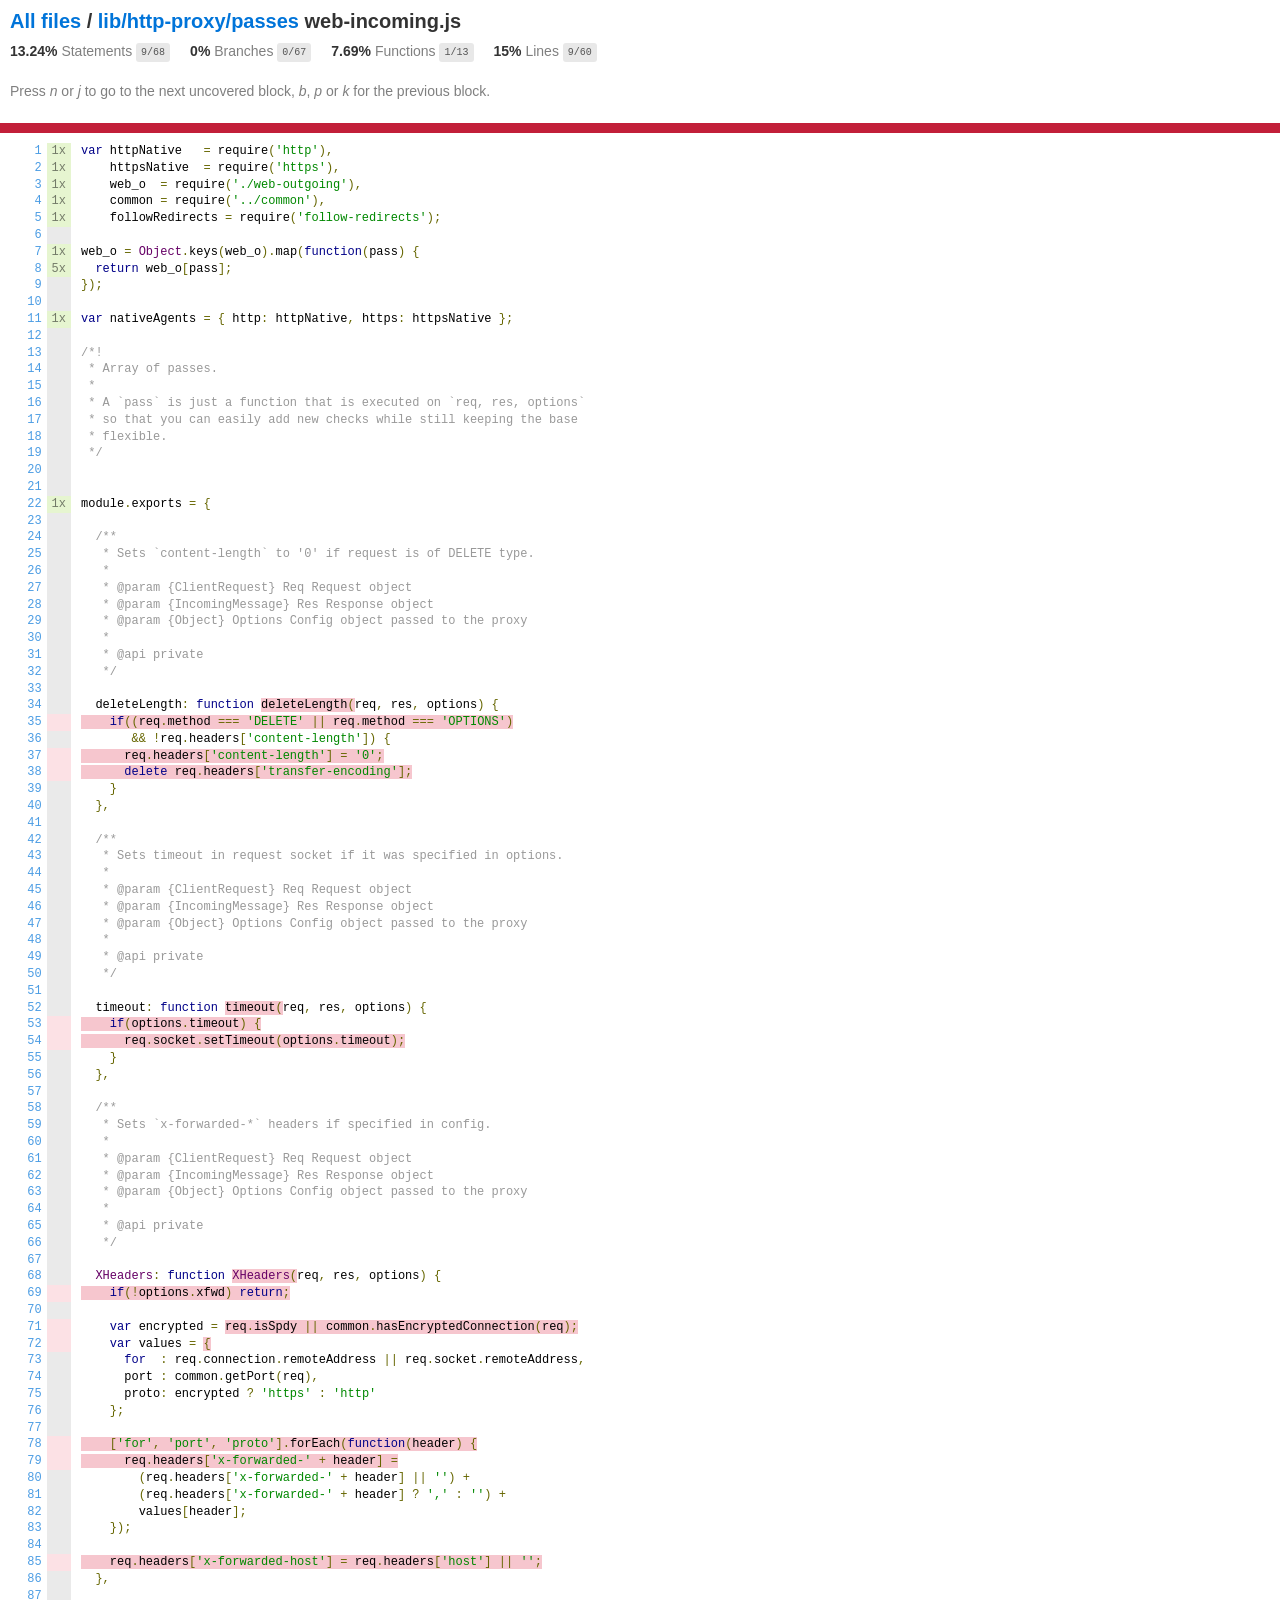
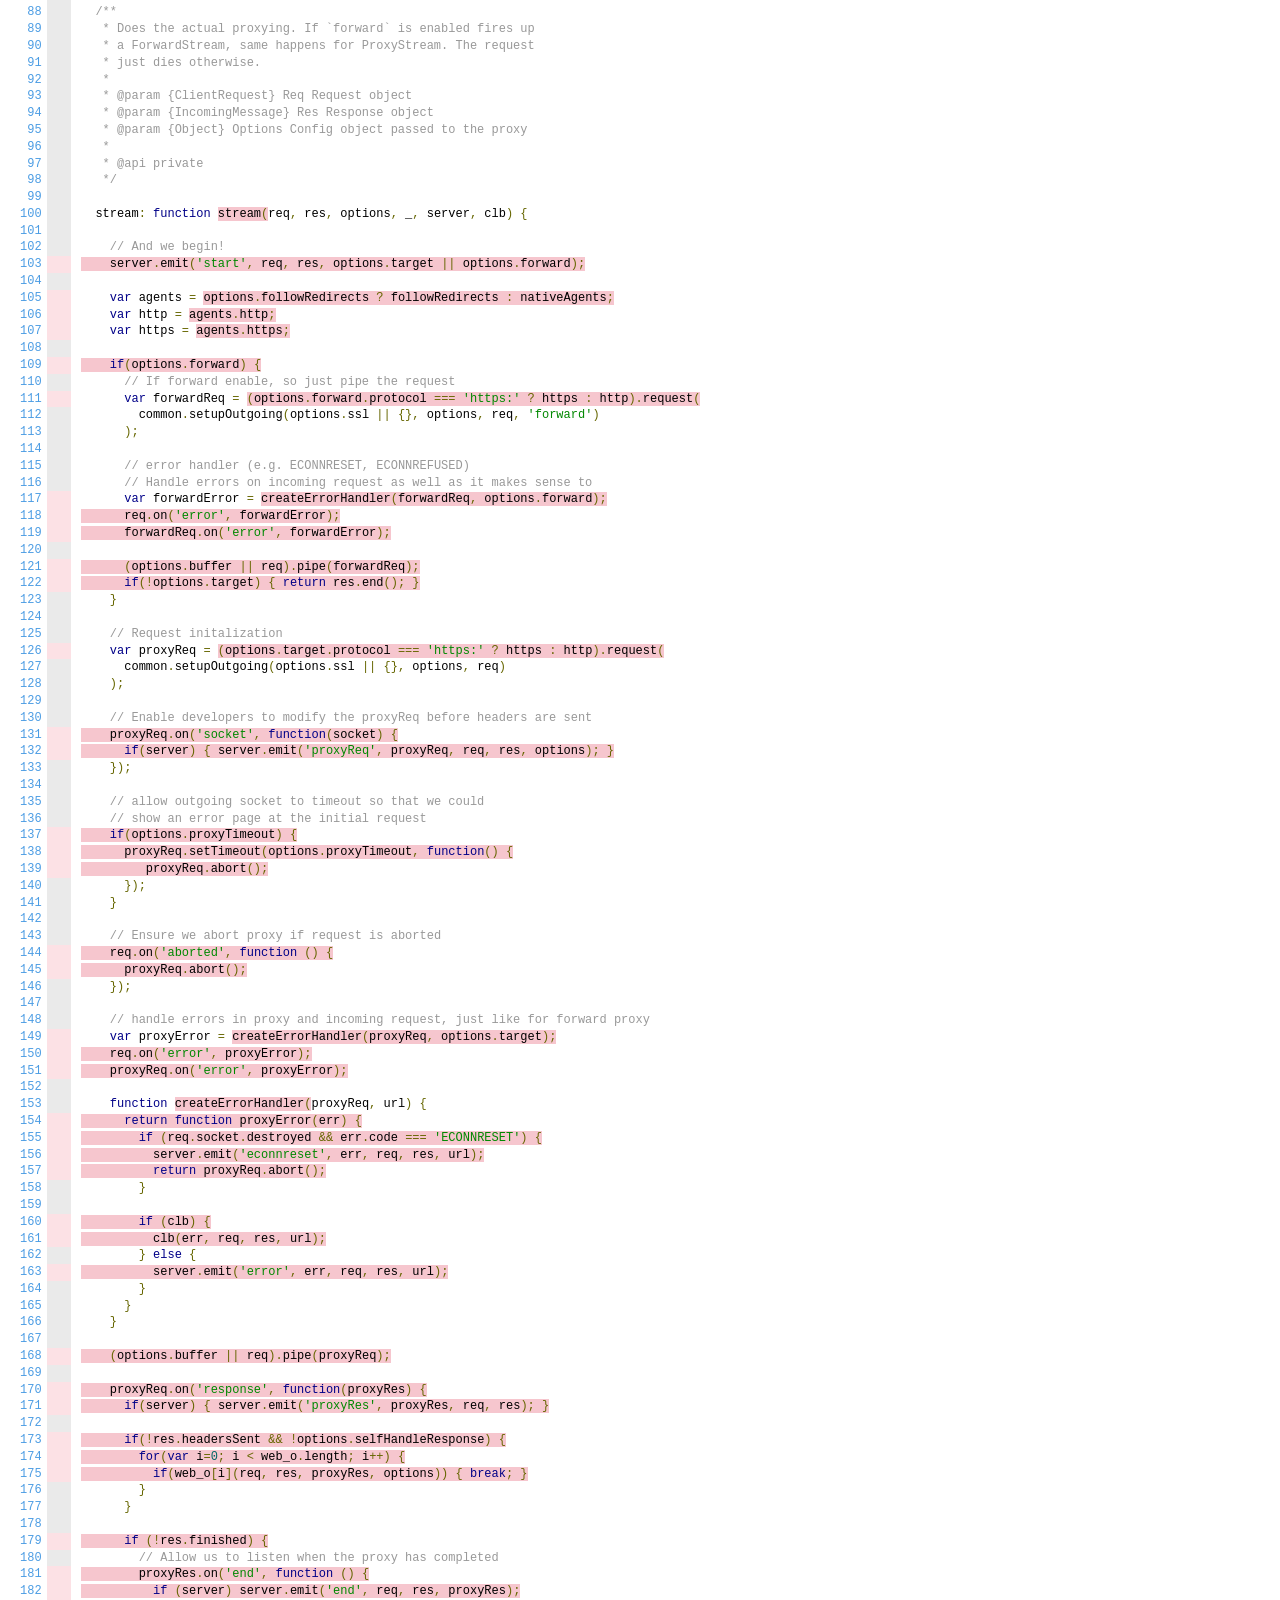
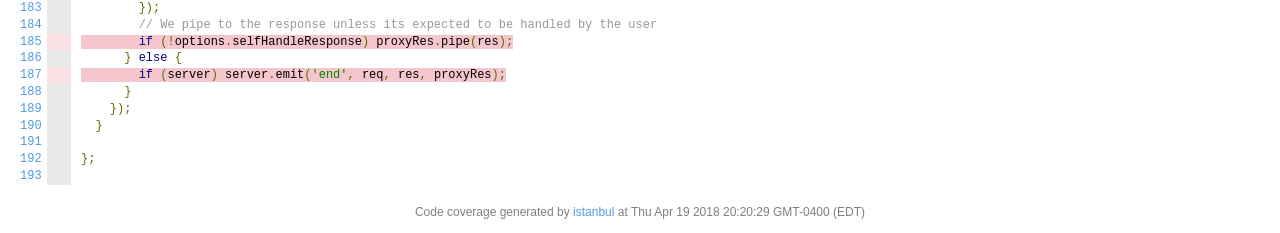
<file: html_css/node_modules/.staging/http-proxy-77c40d33/coverage/lcov-report/lib/http-proxy/passes/web-incoming.js.html>
<!doctype html>
<html lang="en">
<head>
    <title>Code coverage report for lib/http-proxy/passes/web-incoming.js</title>
    <meta charset="utf-8" />
    <link rel="stylesheet" href="../../../prettify.css" />
    <link rel="stylesheet" href="../../../base.css" />
    <meta name="viewport" content="width=device-width, initial-scale=1">
    <style type='text/css'>
        .coverage-summary .sorter {
            background-image: url(../../../sort-arrow-sprite.png);
        }
    </style>
</head>
<body>
<div class='wrapper'>
  <div class='pad1'>
    <h1>
      <a href="../../../index.html">All files</a> / <a href="index.html">lib/http-proxy/passes</a> web-incoming.js
    </h1>
    <div class='clearfix'>
      <div class='fl pad1y space-right2'>
        <span class="strong">13.24% </span>
        <span class="quiet">Statements</span>
        <span class='fraction'>9/68</span>
      </div>
      <div class='fl pad1y space-right2'>
        <span class="strong">0% </span>
        <span class="quiet">Branches</span>
        <span class='fraction'>0/67</span>
      </div>
      <div class='fl pad1y space-right2'>
        <span class="strong">7.69% </span>
        <span class="quiet">Functions</span>
        <span class='fraction'>1/13</span>
      </div>
      <div class='fl pad1y space-right2'>
        <span class="strong">15% </span>
        <span class="quiet">Lines</span>
        <span class='fraction'>9/60</span>
      </div>
    </div>
    <p class="quiet">
      Press <em>n</em> or <em>j</em> to go to the next uncovered block, <em>b</em>, <em>p</em> or <em>k</em> for the previous block.
    </p>
  </div>
  <div class='status-line low'></div>
<pre><table class="coverage">
<tr><td class="line-count quiet"><a name='L1'></a><a href='#L1'>1</a>
<a name='L2'></a><a href='#L2'>2</a>
<a name='L3'></a><a href='#L3'>3</a>
<a name='L4'></a><a href='#L4'>4</a>
<a name='L5'></a><a href='#L5'>5</a>
<a name='L6'></a><a href='#L6'>6</a>
<a name='L7'></a><a href='#L7'>7</a>
<a name='L8'></a><a href='#L8'>8</a>
<a name='L9'></a><a href='#L9'>9</a>
<a name='L10'></a><a href='#L10'>10</a>
<a name='L11'></a><a href='#L11'>11</a>
<a name='L12'></a><a href='#L12'>12</a>
<a name='L13'></a><a href='#L13'>13</a>
<a name='L14'></a><a href='#L14'>14</a>
<a name='L15'></a><a href='#L15'>15</a>
<a name='L16'></a><a href='#L16'>16</a>
<a name='L17'></a><a href='#L17'>17</a>
<a name='L18'></a><a href='#L18'>18</a>
<a name='L19'></a><a href='#L19'>19</a>
<a name='L20'></a><a href='#L20'>20</a>
<a name='L21'></a><a href='#L21'>21</a>
<a name='L22'></a><a href='#L22'>22</a>
<a name='L23'></a><a href='#L23'>23</a>
<a name='L24'></a><a href='#L24'>24</a>
<a name='L25'></a><a href='#L25'>25</a>
<a name='L26'></a><a href='#L26'>26</a>
<a name='L27'></a><a href='#L27'>27</a>
<a name='L28'></a><a href='#L28'>28</a>
<a name='L29'></a><a href='#L29'>29</a>
<a name='L30'></a><a href='#L30'>30</a>
<a name='L31'></a><a href='#L31'>31</a>
<a name='L32'></a><a href='#L32'>32</a>
<a name='L33'></a><a href='#L33'>33</a>
<a name='L34'></a><a href='#L34'>34</a>
<a name='L35'></a><a href='#L35'>35</a>
<a name='L36'></a><a href='#L36'>36</a>
<a name='L37'></a><a href='#L37'>37</a>
<a name='L38'></a><a href='#L38'>38</a>
<a name='L39'></a><a href='#L39'>39</a>
<a name='L40'></a><a href='#L40'>40</a>
<a name='L41'></a><a href='#L41'>41</a>
<a name='L42'></a><a href='#L42'>42</a>
<a name='L43'></a><a href='#L43'>43</a>
<a name='L44'></a><a href='#L44'>44</a>
<a name='L45'></a><a href='#L45'>45</a>
<a name='L46'></a><a href='#L46'>46</a>
<a name='L47'></a><a href='#L47'>47</a>
<a name='L48'></a><a href='#L48'>48</a>
<a name='L49'></a><a href='#L49'>49</a>
<a name='L50'></a><a href='#L50'>50</a>
<a name='L51'></a><a href='#L51'>51</a>
<a name='L52'></a><a href='#L52'>52</a>
<a name='L53'></a><a href='#L53'>53</a>
<a name='L54'></a><a href='#L54'>54</a>
<a name='L55'></a><a href='#L55'>55</a>
<a name='L56'></a><a href='#L56'>56</a>
<a name='L57'></a><a href='#L57'>57</a>
<a name='L58'></a><a href='#L58'>58</a>
<a name='L59'></a><a href='#L59'>59</a>
<a name='L60'></a><a href='#L60'>60</a>
<a name='L61'></a><a href='#L61'>61</a>
<a name='L62'></a><a href='#L62'>62</a>
<a name='L63'></a><a href='#L63'>63</a>
<a name='L64'></a><a href='#L64'>64</a>
<a name='L65'></a><a href='#L65'>65</a>
<a name='L66'></a><a href='#L66'>66</a>
<a name='L67'></a><a href='#L67'>67</a>
<a name='L68'></a><a href='#L68'>68</a>
<a name='L69'></a><a href='#L69'>69</a>
<a name='L70'></a><a href='#L70'>70</a>
<a name='L71'></a><a href='#L71'>71</a>
<a name='L72'></a><a href='#L72'>72</a>
<a name='L73'></a><a href='#L73'>73</a>
<a name='L74'></a><a href='#L74'>74</a>
<a name='L75'></a><a href='#L75'>75</a>
<a name='L76'></a><a href='#L76'>76</a>
<a name='L77'></a><a href='#L77'>77</a>
<a name='L78'></a><a href='#L78'>78</a>
<a name='L79'></a><a href='#L79'>79</a>
<a name='L80'></a><a href='#L80'>80</a>
<a name='L81'></a><a href='#L81'>81</a>
<a name='L82'></a><a href='#L82'>82</a>
<a name='L83'></a><a href='#L83'>83</a>
<a name='L84'></a><a href='#L84'>84</a>
<a name='L85'></a><a href='#L85'>85</a>
<a name='L86'></a><a href='#L86'>86</a>
<a name='L87'></a><a href='#L87'>87</a>
<a name='L88'></a><a href='#L88'>88</a>
<a name='L89'></a><a href='#L89'>89</a>
<a name='L90'></a><a href='#L90'>90</a>
<a name='L91'></a><a href='#L91'>91</a>
<a name='L92'></a><a href='#L92'>92</a>
<a name='L93'></a><a href='#L93'>93</a>
<a name='L94'></a><a href='#L94'>94</a>
<a name='L95'></a><a href='#L95'>95</a>
<a name='L96'></a><a href='#L96'>96</a>
<a name='L97'></a><a href='#L97'>97</a>
<a name='L98'></a><a href='#L98'>98</a>
<a name='L99'></a><a href='#L99'>99</a>
<a name='L100'></a><a href='#L100'>100</a>
<a name='L101'></a><a href='#L101'>101</a>
<a name='L102'></a><a href='#L102'>102</a>
<a name='L103'></a><a href='#L103'>103</a>
<a name='L104'></a><a href='#L104'>104</a>
<a name='L105'></a><a href='#L105'>105</a>
<a name='L106'></a><a href='#L106'>106</a>
<a name='L107'></a><a href='#L107'>107</a>
<a name='L108'></a><a href='#L108'>108</a>
<a name='L109'></a><a href='#L109'>109</a>
<a name='L110'></a><a href='#L110'>110</a>
<a name='L111'></a><a href='#L111'>111</a>
<a name='L112'></a><a href='#L112'>112</a>
<a name='L113'></a><a href='#L113'>113</a>
<a name='L114'></a><a href='#L114'>114</a>
<a name='L115'></a><a href='#L115'>115</a>
<a name='L116'></a><a href='#L116'>116</a>
<a name='L117'></a><a href='#L117'>117</a>
<a name='L118'></a><a href='#L118'>118</a>
<a name='L119'></a><a href='#L119'>119</a>
<a name='L120'></a><a href='#L120'>120</a>
<a name='L121'></a><a href='#L121'>121</a>
<a name='L122'></a><a href='#L122'>122</a>
<a name='L123'></a><a href='#L123'>123</a>
<a name='L124'></a><a href='#L124'>124</a>
<a name='L125'></a><a href='#L125'>125</a>
<a name='L126'></a><a href='#L126'>126</a>
<a name='L127'></a><a href='#L127'>127</a>
<a name='L128'></a><a href='#L128'>128</a>
<a name='L129'></a><a href='#L129'>129</a>
<a name='L130'></a><a href='#L130'>130</a>
<a name='L131'></a><a href='#L131'>131</a>
<a name='L132'></a><a href='#L132'>132</a>
<a name='L133'></a><a href='#L133'>133</a>
<a name='L134'></a><a href='#L134'>134</a>
<a name='L135'></a><a href='#L135'>135</a>
<a name='L136'></a><a href='#L136'>136</a>
<a name='L137'></a><a href='#L137'>137</a>
<a name='L138'></a><a href='#L138'>138</a>
<a name='L139'></a><a href='#L139'>139</a>
<a name='L140'></a><a href='#L140'>140</a>
<a name='L141'></a><a href='#L141'>141</a>
<a name='L142'></a><a href='#L142'>142</a>
<a name='L143'></a><a href='#L143'>143</a>
<a name='L144'></a><a href='#L144'>144</a>
<a name='L145'></a><a href='#L145'>145</a>
<a name='L146'></a><a href='#L146'>146</a>
<a name='L147'></a><a href='#L147'>147</a>
<a name='L148'></a><a href='#L148'>148</a>
<a name='L149'></a><a href='#L149'>149</a>
<a name='L150'></a><a href='#L150'>150</a>
<a name='L151'></a><a href='#L151'>151</a>
<a name='L152'></a><a href='#L152'>152</a>
<a name='L153'></a><a href='#L153'>153</a>
<a name='L154'></a><a href='#L154'>154</a>
<a name='L155'></a><a href='#L155'>155</a>
<a name='L156'></a><a href='#L156'>156</a>
<a name='L157'></a><a href='#L157'>157</a>
<a name='L158'></a><a href='#L158'>158</a>
<a name='L159'></a><a href='#L159'>159</a>
<a name='L160'></a><a href='#L160'>160</a>
<a name='L161'></a><a href='#L161'>161</a>
<a name='L162'></a><a href='#L162'>162</a>
<a name='L163'></a><a href='#L163'>163</a>
<a name='L164'></a><a href='#L164'>164</a>
<a name='L165'></a><a href='#L165'>165</a>
<a name='L166'></a><a href='#L166'>166</a>
<a name='L167'></a><a href='#L167'>167</a>
<a name='L168'></a><a href='#L168'>168</a>
<a name='L169'></a><a href='#L169'>169</a>
<a name='L170'></a><a href='#L170'>170</a>
<a name='L171'></a><a href='#L171'>171</a>
<a name='L172'></a><a href='#L172'>172</a>
<a name='L173'></a><a href='#L173'>173</a>
<a name='L174'></a><a href='#L174'>174</a>
<a name='L175'></a><a href='#L175'>175</a>
<a name='L176'></a><a href='#L176'>176</a>
<a name='L177'></a><a href='#L177'>177</a>
<a name='L178'></a><a href='#L178'>178</a>
<a name='L179'></a><a href='#L179'>179</a>
<a name='L180'></a><a href='#L180'>180</a>
<a name='L181'></a><a href='#L181'>181</a>
<a name='L182'></a><a href='#L182'>182</a>
<a name='L183'></a><a href='#L183'>183</a>
<a name='L184'></a><a href='#L184'>184</a>
<a name='L185'></a><a href='#L185'>185</a>
<a name='L186'></a><a href='#L186'>186</a>
<a name='L187'></a><a href='#L187'>187</a>
<a name='L188'></a><a href='#L188'>188</a>
<a name='L189'></a><a href='#L189'>189</a>
<a name='L190'></a><a href='#L190'>190</a>
<a name='L191'></a><a href='#L191'>191</a>
<a name='L192'></a><a href='#L192'>192</a>
<a name='L193'></a><a href='#L193'>193</a></td><td class="line-coverage quiet"><span class="cline-any cline-yes">1x</span>
<span class="cline-any cline-yes">1x</span>
<span class="cline-any cline-yes">1x</span>
<span class="cline-any cline-yes">1x</span>
<span class="cline-any cline-yes">1x</span>
<span class="cline-any cline-neutral">&nbsp;</span>
<span class="cline-any cline-yes">1x</span>
<span class="cline-any cline-yes">5x</span>
<span class="cline-any cline-neutral">&nbsp;</span>
<span class="cline-any cline-neutral">&nbsp;</span>
<span class="cline-any cline-yes">1x</span>
<span class="cline-any cline-neutral">&nbsp;</span>
<span class="cline-any cline-neutral">&nbsp;</span>
<span class="cline-any cline-neutral">&nbsp;</span>
<span class="cline-any cline-neutral">&nbsp;</span>
<span class="cline-any cline-neutral">&nbsp;</span>
<span class="cline-any cline-neutral">&nbsp;</span>
<span class="cline-any cline-neutral">&nbsp;</span>
<span class="cline-any cline-neutral">&nbsp;</span>
<span class="cline-any cline-neutral">&nbsp;</span>
<span class="cline-any cline-neutral">&nbsp;</span>
<span class="cline-any cline-yes">1x</span>
<span class="cline-any cline-neutral">&nbsp;</span>
<span class="cline-any cline-neutral">&nbsp;</span>
<span class="cline-any cline-neutral">&nbsp;</span>
<span class="cline-any cline-neutral">&nbsp;</span>
<span class="cline-any cline-neutral">&nbsp;</span>
<span class="cline-any cline-neutral">&nbsp;</span>
<span class="cline-any cline-neutral">&nbsp;</span>
<span class="cline-any cline-neutral">&nbsp;</span>
<span class="cline-any cline-neutral">&nbsp;</span>
<span class="cline-any cline-neutral">&nbsp;</span>
<span class="cline-any cline-neutral">&nbsp;</span>
<span class="cline-any cline-neutral">&nbsp;</span>
<span class="cline-any cline-no">&nbsp;</span>
<span class="cline-any cline-neutral">&nbsp;</span>
<span class="cline-any cline-no">&nbsp;</span>
<span class="cline-any cline-no">&nbsp;</span>
<span class="cline-any cline-neutral">&nbsp;</span>
<span class="cline-any cline-neutral">&nbsp;</span>
<span class="cline-any cline-neutral">&nbsp;</span>
<span class="cline-any cline-neutral">&nbsp;</span>
<span class="cline-any cline-neutral">&nbsp;</span>
<span class="cline-any cline-neutral">&nbsp;</span>
<span class="cline-any cline-neutral">&nbsp;</span>
<span class="cline-any cline-neutral">&nbsp;</span>
<span class="cline-any cline-neutral">&nbsp;</span>
<span class="cline-any cline-neutral">&nbsp;</span>
<span class="cline-any cline-neutral">&nbsp;</span>
<span class="cline-any cline-neutral">&nbsp;</span>
<span class="cline-any cline-neutral">&nbsp;</span>
<span class="cline-any cline-neutral">&nbsp;</span>
<span class="cline-any cline-no">&nbsp;</span>
<span class="cline-any cline-no">&nbsp;</span>
<span class="cline-any cline-neutral">&nbsp;</span>
<span class="cline-any cline-neutral">&nbsp;</span>
<span class="cline-any cline-neutral">&nbsp;</span>
<span class="cline-any cline-neutral">&nbsp;</span>
<span class="cline-any cline-neutral">&nbsp;</span>
<span class="cline-any cline-neutral">&nbsp;</span>
<span class="cline-any cline-neutral">&nbsp;</span>
<span class="cline-any cline-neutral">&nbsp;</span>
<span class="cline-any cline-neutral">&nbsp;</span>
<span class="cline-any cline-neutral">&nbsp;</span>
<span class="cline-any cline-neutral">&nbsp;</span>
<span class="cline-any cline-neutral">&nbsp;</span>
<span class="cline-any cline-neutral">&nbsp;</span>
<span class="cline-any cline-neutral">&nbsp;</span>
<span class="cline-any cline-no">&nbsp;</span>
<span class="cline-any cline-neutral">&nbsp;</span>
<span class="cline-any cline-no">&nbsp;</span>
<span class="cline-any cline-no">&nbsp;</span>
<span class="cline-any cline-neutral">&nbsp;</span>
<span class="cline-any cline-neutral">&nbsp;</span>
<span class="cline-any cline-neutral">&nbsp;</span>
<span class="cline-any cline-neutral">&nbsp;</span>
<span class="cline-any cline-neutral">&nbsp;</span>
<span class="cline-any cline-no">&nbsp;</span>
<span class="cline-any cline-no">&nbsp;</span>
<span class="cline-any cline-neutral">&nbsp;</span>
<span class="cline-any cline-neutral">&nbsp;</span>
<span class="cline-any cline-neutral">&nbsp;</span>
<span class="cline-any cline-neutral">&nbsp;</span>
<span class="cline-any cline-neutral">&nbsp;</span>
<span class="cline-any cline-no">&nbsp;</span>
<span class="cline-any cline-neutral">&nbsp;</span>
<span class="cline-any cline-neutral">&nbsp;</span>
<span class="cline-any cline-neutral">&nbsp;</span>
<span class="cline-any cline-neutral">&nbsp;</span>
<span class="cline-any cline-neutral">&nbsp;</span>
<span class="cline-any cline-neutral">&nbsp;</span>
<span class="cline-any cline-neutral">&nbsp;</span>
<span class="cline-any cline-neutral">&nbsp;</span>
<span class="cline-any cline-neutral">&nbsp;</span>
<span class="cline-any cline-neutral">&nbsp;</span>
<span class="cline-any cline-neutral">&nbsp;</span>
<span class="cline-any cline-neutral">&nbsp;</span>
<span class="cline-any cline-neutral">&nbsp;</span>
<span class="cline-any cline-neutral">&nbsp;</span>
<span class="cline-any cline-neutral">&nbsp;</span>
<span class="cline-any cline-neutral">&nbsp;</span>
<span class="cline-any cline-neutral">&nbsp;</span>
<span class="cline-any cline-no">&nbsp;</span>
<span class="cline-any cline-neutral">&nbsp;</span>
<span class="cline-any cline-no">&nbsp;</span>
<span class="cline-any cline-no">&nbsp;</span>
<span class="cline-any cline-no">&nbsp;</span>
<span class="cline-any cline-neutral">&nbsp;</span>
<span class="cline-any cline-no">&nbsp;</span>
<span class="cline-any cline-neutral">&nbsp;</span>
<span class="cline-any cline-no">&nbsp;</span>
<span class="cline-any cline-neutral">&nbsp;</span>
<span class="cline-any cline-neutral">&nbsp;</span>
<span class="cline-any cline-neutral">&nbsp;</span>
<span class="cline-any cline-neutral">&nbsp;</span>
<span class="cline-any cline-neutral">&nbsp;</span>
<span class="cline-any cline-no">&nbsp;</span>
<span class="cline-any cline-no">&nbsp;</span>
<span class="cline-any cline-no">&nbsp;</span>
<span class="cline-any cline-neutral">&nbsp;</span>
<span class="cline-any cline-no">&nbsp;</span>
<span class="cline-any cline-no">&nbsp;</span>
<span class="cline-any cline-neutral">&nbsp;</span>
<span class="cline-any cline-neutral">&nbsp;</span>
<span class="cline-any cline-neutral">&nbsp;</span>
<span class="cline-any cline-no">&nbsp;</span>
<span class="cline-any cline-neutral">&nbsp;</span>
<span class="cline-any cline-neutral">&nbsp;</span>
<span class="cline-any cline-neutral">&nbsp;</span>
<span class="cline-any cline-neutral">&nbsp;</span>
<span class="cline-any cline-no">&nbsp;</span>
<span class="cline-any cline-no">&nbsp;</span>
<span class="cline-any cline-neutral">&nbsp;</span>
<span class="cline-any cline-neutral">&nbsp;</span>
<span class="cline-any cline-neutral">&nbsp;</span>
<span class="cline-any cline-neutral">&nbsp;</span>
<span class="cline-any cline-no">&nbsp;</span>
<span class="cline-any cline-no">&nbsp;</span>
<span class="cline-any cline-no">&nbsp;</span>
<span class="cline-any cline-neutral">&nbsp;</span>
<span class="cline-any cline-neutral">&nbsp;</span>
<span class="cline-any cline-neutral">&nbsp;</span>
<span class="cline-any cline-neutral">&nbsp;</span>
<span class="cline-any cline-no">&nbsp;</span>
<span class="cline-any cline-no">&nbsp;</span>
<span class="cline-any cline-neutral">&nbsp;</span>
<span class="cline-any cline-neutral">&nbsp;</span>
<span class="cline-any cline-neutral">&nbsp;</span>
<span class="cline-any cline-no">&nbsp;</span>
<span class="cline-any cline-no">&nbsp;</span>
<span class="cline-any cline-no">&nbsp;</span>
<span class="cline-any cline-neutral">&nbsp;</span>
<span class="cline-any cline-neutral">&nbsp;</span>
<span class="cline-any cline-no">&nbsp;</span>
<span class="cline-any cline-no">&nbsp;</span>
<span class="cline-any cline-no">&nbsp;</span>
<span class="cline-any cline-no">&nbsp;</span>
<span class="cline-any cline-neutral">&nbsp;</span>
<span class="cline-any cline-neutral">&nbsp;</span>
<span class="cline-any cline-no">&nbsp;</span>
<span class="cline-any cline-no">&nbsp;</span>
<span class="cline-any cline-neutral">&nbsp;</span>
<span class="cline-any cline-no">&nbsp;</span>
<span class="cline-any cline-neutral">&nbsp;</span>
<span class="cline-any cline-neutral">&nbsp;</span>
<span class="cline-any cline-neutral">&nbsp;</span>
<span class="cline-any cline-neutral">&nbsp;</span>
<span class="cline-any cline-no">&nbsp;</span>
<span class="cline-any cline-neutral">&nbsp;</span>
<span class="cline-any cline-no">&nbsp;</span>
<span class="cline-any cline-no">&nbsp;</span>
<span class="cline-any cline-neutral">&nbsp;</span>
<span class="cline-any cline-no">&nbsp;</span>
<span class="cline-any cline-no">&nbsp;</span>
<span class="cline-any cline-no">&nbsp;</span>
<span class="cline-any cline-neutral">&nbsp;</span>
<span class="cline-any cline-neutral">&nbsp;</span>
<span class="cline-any cline-neutral">&nbsp;</span>
<span class="cline-any cline-no">&nbsp;</span>
<span class="cline-any cline-neutral">&nbsp;</span>
<span class="cline-any cline-no">&nbsp;</span>
<span class="cline-any cline-no">&nbsp;</span>
<span class="cline-any cline-neutral">&nbsp;</span>
<span class="cline-any cline-neutral">&nbsp;</span>
<span class="cline-any cline-no">&nbsp;</span>
<span class="cline-any cline-neutral">&nbsp;</span>
<span class="cline-any cline-no">&nbsp;</span>
<span class="cline-any cline-neutral">&nbsp;</span>
<span class="cline-any cline-neutral">&nbsp;</span>
<span class="cline-any cline-neutral">&nbsp;</span>
<span class="cline-any cline-neutral">&nbsp;</span>
<span class="cline-any cline-neutral">&nbsp;</span>
<span class="cline-any cline-neutral">&nbsp;</span></td><td class="text"><pre class="prettyprint lang-js">var httpNative   = require('http'),
    httpsNative  = require('https'),
    web_o  = require('./web-outgoing'),
    common = require('../common'),
    followRedirects = require('follow-redirects');
&nbsp;
web_o = Object.keys(web_o).map(function(pass) {
  return web_o[pass];
});
&nbsp;
var nativeAgents = { http: httpNative, https: httpsNative };
&nbsp;
/*!
 * Array of passes.
 *
 * A `pass` is just a function that is executed on `req, res, options`
 * so that you can easily add new checks while still keeping the base
 * flexible.
 */
&nbsp;
&nbsp;
module.exports = {
&nbsp;
  /**
   * Sets `content-length` to '0' if request is of DELETE type.
   *
   * @param {ClientRequest} Req Request object
   * @param {IncomingMessage} Res Response object
   * @param {Object} Options Config object passed to the proxy
   *
   * @api private
   */
&nbsp;
  deleteLength: function <span class="fstat-no" title="function not covered" >deleteLength(</span>req, res, options) {
<span class="cstat-no" title="statement not covered" >    if((req.method === 'DELETE' || req.method === 'OPTIONS')</span>
       &amp;&amp; !req.headers['content-length']) {
<span class="cstat-no" title="statement not covered" >      req.headers['content-length'] = '0';</span>
<span class="cstat-no" title="statement not covered" >      delete req.headers['transfer-encoding'];</span>
    }
  },
&nbsp;
  /**
   * Sets timeout in request socket if it was specified in options.
   *
   * @param {ClientRequest} Req Request object
   * @param {IncomingMessage} Res Response object
   * @param {Object} Options Config object passed to the proxy
   *
   * @api private
   */
&nbsp;
  timeout: function <span class="fstat-no" title="function not covered" >timeout(</span>req, res, options) {
<span class="cstat-no" title="statement not covered" >    if(options.timeout) {</span>
<span class="cstat-no" title="statement not covered" >      req.socket.setTimeout(options.timeout);</span>
    }
  },
&nbsp;
  /**
   * Sets `x-forwarded-*` headers if specified in config.
   *
   * @param {ClientRequest} Req Request object
   * @param {IncomingMessage} Res Response object
   * @param {Object} Options Config object passed to the proxy
   *
   * @api private
   */
&nbsp;
  XHeaders: function <span class="fstat-no" title="function not covered" >XHeaders(</span>req, res, options) {
<span class="cstat-no" title="statement not covered" >    if(!options.xfwd) <span class="cstat-no" title="statement not covered" >return;</span></span>
&nbsp;
    var encrypted = <span class="cstat-no" title="statement not covered" >req.isSpdy || common.hasEncryptedConnection(req);</span>
    var values = <span class="cstat-no" title="statement not covered" >{</span>
      for  : req.connection.remoteAddress || req.socket.remoteAddress,
      port : common.getPort(req),
      proto: encrypted ? 'https' : 'http'
    };
&nbsp;
<span class="cstat-no" title="statement not covered" >    ['for', 'port', 'proto'].forEach(<span class="fstat-no" title="function not covered" >fu</span>nction(header) {</span>
<span class="cstat-no" title="statement not covered" >      req.headers['x-forwarded-' + header] =</span>
        (req.headers['x-forwarded-' + header] || '') +
        (req.headers['x-forwarded-' + header] ? ',' : '') +
        values[header];
    });
&nbsp;
<span class="cstat-no" title="statement not covered" >    req.headers['x-forwarded-host'] = req.headers['host'] || '';</span>
  },
&nbsp;
  /**
   * Does the actual proxying. If `forward` is enabled fires up
   * a ForwardStream, same happens for ProxyStream. The request
   * just dies otherwise.
   *
   * @param {ClientRequest} Req Request object
   * @param {IncomingMessage} Res Response object
   * @param {Object} Options Config object passed to the proxy
   *
   * @api private
   */
&nbsp;
  stream: function <span class="fstat-no" title="function not covered" >stream(</span>req, res, options, _, server, clb) {
&nbsp;
    // And we begin!
<span class="cstat-no" title="statement not covered" >    server.emit('start', req, res, options.target || options.forward);</span>
&nbsp;
    var agents = <span class="cstat-no" title="statement not covered" >options.followRedirects ? followRedirects : nativeAgents;</span>
    var http = <span class="cstat-no" title="statement not covered" >agents.http;</span>
    var https = <span class="cstat-no" title="statement not covered" >agents.https;</span>
&nbsp;
<span class="cstat-no" title="statement not covered" >    if(options.forward) {</span>
      // If forward enable, so just pipe the request
      var forwardReq = <span class="cstat-no" title="statement not covered" >(options.forward.protocol === 'https:' ? https : http).request(</span>
        common.setupOutgoing(options.ssl || {}, options, req, 'forward')
      );
&nbsp;
      // error handler (e.g. ECONNRESET, ECONNREFUSED)
      // Handle errors on incoming request as well as it makes sense to
      var forwardError = <span class="cstat-no" title="statement not covered" >createErrorHandler(forwardReq, options.forward);</span>
<span class="cstat-no" title="statement not covered" >      req.on('error', forwardError);</span>
<span class="cstat-no" title="statement not covered" >      forwardReq.on('error', forwardError);</span>
&nbsp;
<span class="cstat-no" title="statement not covered" >      (options.buffer || req).pipe(forwardReq);</span>
<span class="cstat-no" title="statement not covered" >      if(!options.target) { <span class="cstat-no" title="statement not covered" >return res.end(); </span>}</span>
    }
&nbsp;
    // Request initalization
    var proxyReq = <span class="cstat-no" title="statement not covered" >(options.target.protocol === 'https:' ? https : http).request(</span>
      common.setupOutgoing(options.ssl || {}, options, req)
    );
&nbsp;
    // Enable developers to modify the proxyReq before headers are sent
<span class="cstat-no" title="statement not covered" >    proxyReq.on('socket', <span class="fstat-no" title="function not covered" >fu</span>nction(socket) {</span>
<span class="cstat-no" title="statement not covered" >      if(server) { <span class="cstat-no" title="statement not covered" >server.emit('proxyReq', proxyReq, req, res, options); </span>}</span>
    });
&nbsp;
    // allow outgoing socket to timeout so that we could
    // show an error page at the initial request
<span class="cstat-no" title="statement not covered" >    if(options.proxyTimeout) {</span>
<span class="cstat-no" title="statement not covered" >      proxyReq.setTimeout(options.proxyTimeout, <span class="fstat-no" title="function not covered" >fu</span>nction() {</span>
<span class="cstat-no" title="statement not covered" >         proxyReq.abort();</span>
      });
    }
&nbsp;
    // Ensure we abort proxy if request is aborted
<span class="cstat-no" title="statement not covered" >    req.on('aborted', <span class="fstat-no" title="function not covered" >fu</span>nction () {</span>
<span class="cstat-no" title="statement not covered" >      proxyReq.abort();</span>
    });
&nbsp;
    // handle errors in proxy and incoming request, just like for forward proxy
    var proxyError = <span class="cstat-no" title="statement not covered" >createErrorHandler(proxyReq, options.target);</span>
<span class="cstat-no" title="statement not covered" >    req.on('error', proxyError);</span>
<span class="cstat-no" title="statement not covered" >    proxyReq.on('error', proxyError);</span>
&nbsp;
    function <span class="fstat-no" title="function not covered" >createErrorHandler(</span>proxyReq, url) {
<span class="cstat-no" title="statement not covered" >      return function <span class="fstat-no" title="function not covered" >proxyError(</span>err) {</span>
<span class="cstat-no" title="statement not covered" >        if (req.socket.destroyed &amp;&amp; err.code === 'ECONNRESET') {</span>
<span class="cstat-no" title="statement not covered" >          server.emit('econnreset', err, req, res, url);</span>
<span class="cstat-no" title="statement not covered" >          return proxyReq.abort();</span>
        }
&nbsp;
<span class="cstat-no" title="statement not covered" >        if (clb) {</span>
<span class="cstat-no" title="statement not covered" >          clb(err, req, res, url);</span>
        } else {
<span class="cstat-no" title="statement not covered" >          server.emit('error', err, req, res, url);</span>
        }
      }
    }
&nbsp;
<span class="cstat-no" title="statement not covered" >    (options.buffer || req).pipe(proxyReq);</span>
&nbsp;
<span class="cstat-no" title="statement not covered" >    proxyReq.on('response', <span class="fstat-no" title="function not covered" >fu</span>nction(proxyRes) {</span>
<span class="cstat-no" title="statement not covered" >      if(server) { <span class="cstat-no" title="statement not covered" >server.emit('proxyRes', proxyRes, req, res); </span>}</span>
&nbsp;
<span class="cstat-no" title="statement not covered" >      if(!res.headersSent &amp;&amp; !options.selfHandleResponse) {</span>
<span class="cstat-no" title="statement not covered" >        for(var i=0; i &lt; web_o.length; i++) {</span>
<span class="cstat-no" title="statement not covered" >          if(web_o[i](req, res, proxyRes, options)) { <span class="cstat-no" title="statement not covered" >break; </span>}</span>
        }
      }
&nbsp;
<span class="cstat-no" title="statement not covered" >      if (!res.finished) {</span>
        // Allow us to listen when the proxy has completed
<span class="cstat-no" title="statement not covered" >        proxyRes.on('end', <span class="fstat-no" title="function not covered" >fu</span>nction () {</span>
<span class="cstat-no" title="statement not covered" >          if (server) <span class="cstat-no" title="statement not covered" >server.emit('end', req, res, proxyRes);</span></span>
        });
        // We pipe to the response unless its expected to be handled by the user
<span class="cstat-no" title="statement not covered" >        if (!options.selfHandleResponse) <span class="cstat-no" title="statement not covered" >proxyRes.pipe(res);</span></span>
      } else {
<span class="cstat-no" title="statement not covered" >        if (server) <span class="cstat-no" title="statement not covered" >server.emit('end', req, res, proxyRes);</span></span>
      }
    });
  }
&nbsp;
};
&nbsp;</pre></td></tr>
</table></pre>
<div class='push'></div><!-- for sticky footer -->
</div><!-- /wrapper -->
<div class='footer quiet pad2 space-top1 center small'>
  Code coverage
  generated by <a href="https://istanbul.js.org/" target="_blank">istanbul</a> at Thu Apr 19 2018 20:20:29 GMT-0400 (EDT)
</div>
</div>
<script src="../../../prettify.js"></script>
<script>
window.onload = function () {
        if (typeof prettyPrint === 'function') {
            prettyPrint();
        }
};
</script>
<script src="../../../sorter.js"></script>
<script src="../../../block-navigation.js"></script>
</body>
</html>
</file>
<file: html_css/node_modules/.staging/http-proxy-77c40d33/coverage/lcov-report/prettify.css>
.pln{color:#000}@media screen{.str{color:#080}.kwd{color:#008}.com{color:#800}.typ{color:#606}.lit{color:#066}.pun,.opn,.clo{color:#660}.tag{color:#008}.atn{color:#606}.atv{color:#080}.dec,.var{color:#606}.fun{color:red}}@media print,projection{.str{color:#060}.kwd{color:#006;font-weight:bold}.com{color:#600;font-style:italic}.typ{color:#404;font-weight:bold}.lit{color:#044}.pun,.opn,.clo{color:#440}.tag{color:#006;font-weight:bold}.atn{color:#404}.atv{color:#060}}pre.prettyprint{padding:2px;border:1px solid #888}ol.linenums{margin-top:0;margin-bottom:0}li.L0,li.L1,li.L2,li.L3,li.L5,li.L6,li.L7,li.L8{list-style-type:none}li.L1,li.L3,li.L5,li.L7,li.L9{background:#eee}
</file>
<file: html_css/node_modules/.staging/http-proxy-77c40d33/coverage/lcov-report/base.css>
body, html {
  margin:0; padding: 0;
  height: 100%;
}
body {
    font-family: Helvetica Neue, Helvetica, Arial;
    font-size: 14px;
    color:#333;
}
.small { font-size: 12px; }
*, *:after, *:before {
  -webkit-box-sizing:border-box;
     -moz-box-sizing:border-box;
          box-sizing:border-box;
  }
h1 { font-size: 20px; margin: 0;}
h2 { font-size: 14px; }
pre {
    font: 12px/1.4 Consolas, "Liberation Mono", Menlo, Courier, monospace;
    margin: 0;
    padding: 0;
    -moz-tab-size: 2;
    -o-tab-size:  2;
    tab-size: 2;
}
a { color:#0074D9; text-decoration:none; }
a:hover { text-decoration:underline; }
.strong { font-weight: bold; }
.space-top1 { padding: 10px 0 0 0; }
.pad2y { padding: 20px 0; }
.pad1y { padding: 10px 0; }
.pad2x { padding: 0 20px; }
.pad2 { padding: 20px; }
.pad1 { padding: 10px; }
.space-left2 { padding-left:55px; }
.space-right2 { padding-right:20px; }
.center { text-align:center; }
.clearfix { display:block; }
.clearfix:after {
  content:'';
  display:block;
  height:0;
  clear:both;
  visibility:hidden;
  }
.fl { float: left; }
@media only screen and (max-width:640px) {
  .col3 { width:100%; max-width:100%; }
  .hide-mobile { display:none!important; }
}

.quiet {
  color: #7f7f7f;
  color: rgba(0,0,0,0.5);
}
.quiet a { opacity: 0.7; }

.fraction {
  font-family: Consolas, 'Liberation Mono', Menlo, Courier, monospace;
  font-size: 10px;
  color: #555;
  background: #E8E8E8;
  padding: 4px 5px;
  border-radius: 3px;
  vertical-align: middle;
}

div.path a:link, div.path a:visited { color: #333; }
table.coverage {
  border-collapse: collapse;
  margin: 10px 0 0 0;
  padding: 0;
}

table.coverage td {
  margin: 0;
  padding: 0;
  vertical-align: top;
}
table.coverage td.line-count {
    text-align: right;
    padding: 0 5px 0 20px;
}
table.coverage td.line-coverage {
    text-align: right;
    padding-right: 10px;
    min-width:20px;
}

table.coverage td span.cline-any {
    display: inline-block;
    padding: 0 5px;
    width: 100%;
}
.missing-if-branch {
    display: inline-block;
    margin-right: 5px;
    border-radius: 3px;
    position: relative;
    padding: 0 4px;
    background: #333;
    color: yellow;
}

.skip-if-branch {
    display: none;
    margin-right: 10px;
    position: relative;
    padding: 0 4px;
    background: #ccc;
    color: white;
}
.missing-if-branch .typ, .skip-if-branch .typ {
    color: inherit !important;
}
.coverage-summary {
  border-collapse: collapse;
  width: 100%;
}
.coverage-summary tr { border-bottom: 1px solid #bbb; }
.keyline-all { border: 1px solid #ddd; }
.coverage-summary td, .coverage-summary th { padding: 10px; }
.coverage-summary tbody { border: 1px solid #bbb; }
.coverage-summary td { border-right: 1px solid #bbb; }
.coverage-summary td:last-child { border-right: none; }
.coverage-summary th {
  text-align: left;
  font-weight: normal;
  white-space: nowrap;
}
.coverage-summary th.file { border-right: none !important; }
.coverage-summary th.pct { }
.coverage-summary th.pic,
.coverage-summary th.abs,
.coverage-summary td.pct,
.coverage-summary td.abs { text-align: right; }
.coverage-summary td.file { white-space: nowrap;  }
.coverage-summary td.pic { min-width: 120px !important;  }
.coverage-summary tfoot td { }

.coverage-summary .sorter {
    height: 10px;
    width: 7px;
    display: inline-block;
    margin-left: 0.5em;
    background: url(sort-arrow-sprite.png) no-repeat scroll 0 0 transparent;
}
.coverage-summary .sorted .sorter {
    background-position: 0 -20px;
}
.coverage-summary .sorted-desc .sorter {
    background-position: 0 -10px;
}
.status-line {  height: 10px; }
/* yellow */
.cbranch-no { background: yellow !important; color: #111; }
/* dark red */
.red.solid, .status-line.low, .low .cover-fill { background:#C21F39 }
.low .chart { border:1px solid #C21F39 }
.highlighted,
.highlighted .cstat-no, .highlighted .fstat-no, .highlighted .cbranch-no{
  background: #C21F39 !important;
}
/* medium red */
.cstat-no, .fstat-no, .cbranch-no, .cbranch-no { background:#F6C6CE }
/* light red */
.low, .cline-no { background:#FCE1E5 }
/* light green */
.high, .cline-yes { background:rgb(230,245,208) }
/* medium green */
.cstat-yes { background:rgb(161,215,106) }
/* dark green */
.status-line.high, .high .cover-fill { background:rgb(77,146,33) }
.high .chart { border:1px solid rgb(77,146,33) }

.medium .chart { border:1px solid #666; }
.medium .cover-fill { background: #666; }

.cstat-skip { background: #ddd; color: #111; }
.fstat-skip { background: #ddd; color: #111 !important; }
.cbranch-skip { background: #ddd !important; color: #111; }

span.cline-neutral { background: #eaeaea; }
.medium { background: #eaeaea; }

.coverage-summary td.empty {
    opacity: .5;
    padding-top: 4px;
    padding-bottom: 4px;
    line-height: 1;
    color: #888;
}

.cover-fill, .cover-empty {
  display:inline-block;
  height: 12px;
}
.chart {
  line-height: 0;
}
.cover-empty {
    background: white;
}
.cover-full {
    border-right: none !important;
}
pre.prettyprint {
    border: none !important;
    padding: 0 !important;
    margin: 0 !important;
}
.com { color: #999 !important; }
.ignore-none { color: #999; font-weight: normal; }

.wrapper {
  min-height: 100%;
  height: auto !important;
  height: 100%;
  margin: 0 auto -48px;
}
.footer, .push {
  height: 48px;
}
</file>
<file: html_css/styles.css>
.abc{
    background: lightblue
}
.def{
    background: red
}
</file>
